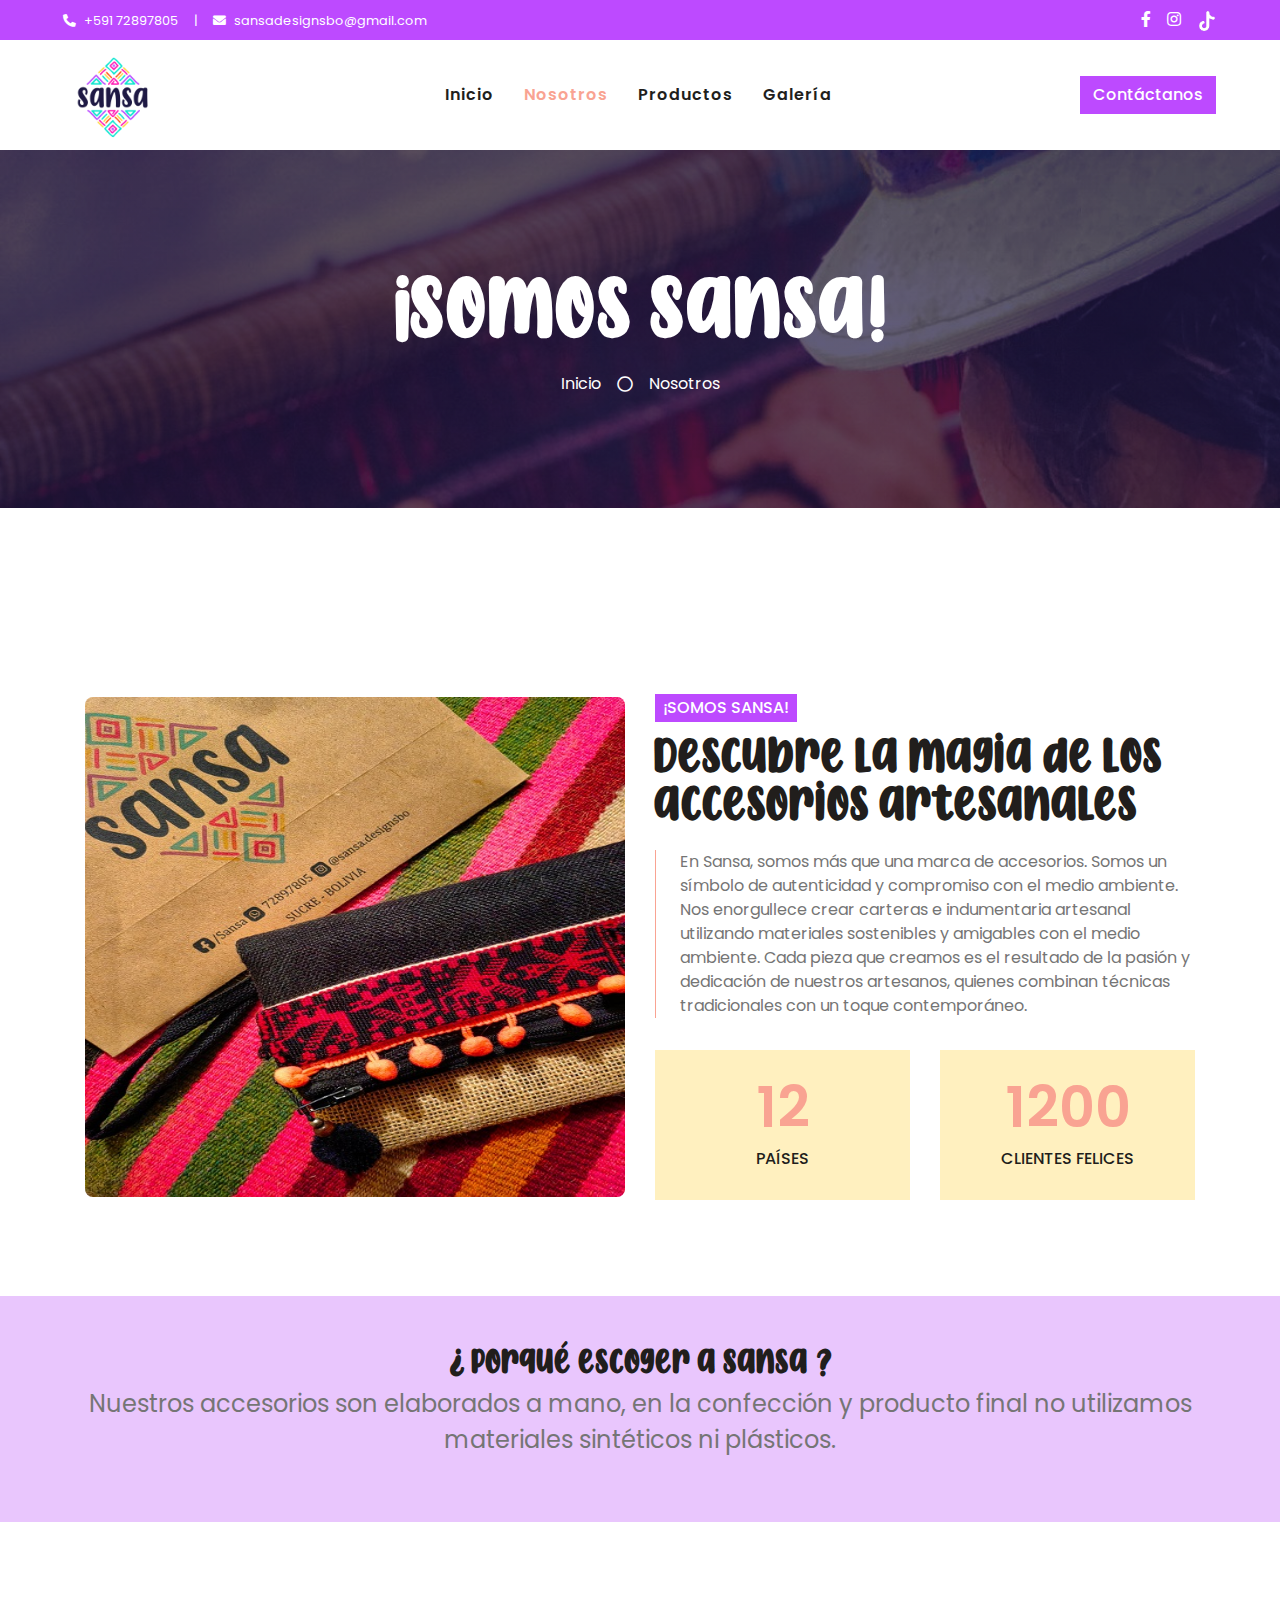
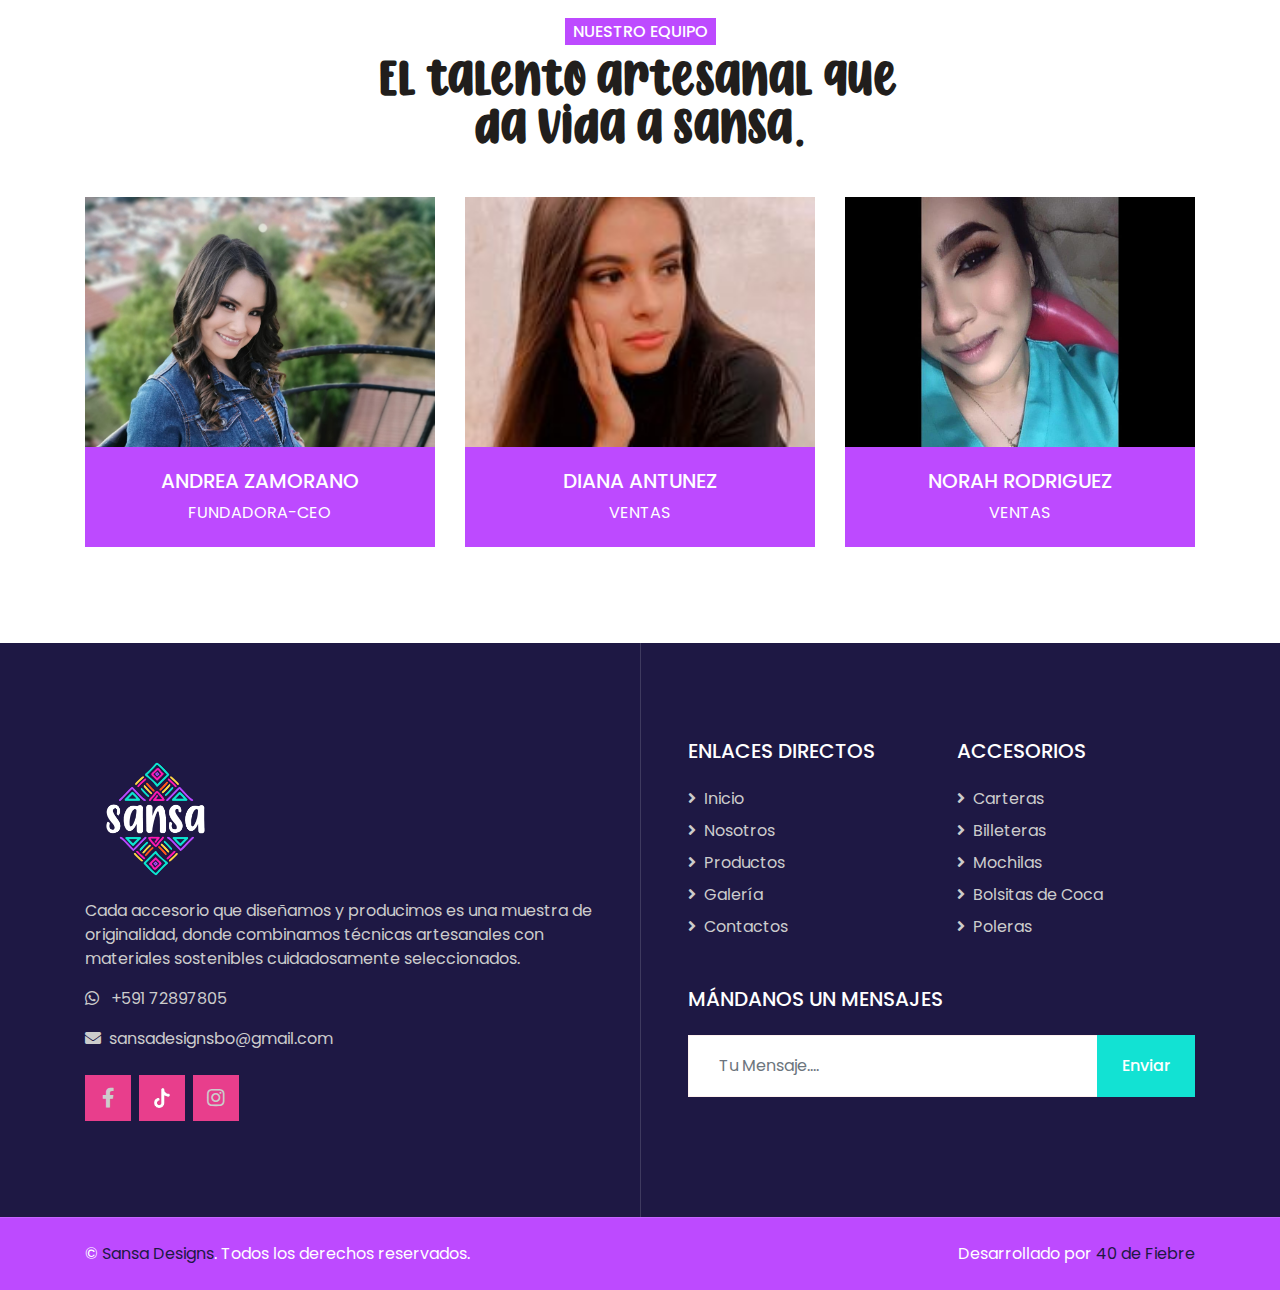
<file: about.html>
<!DOCTYPE html>
<html lang="en">

<head>
    <meta charset="utf-8">
    <title>Sansa Designs - Nosotros</title>
    <meta content="width=device-width, initial-scale=1.0" name="viewport">
<meta name="keywords" content="accesorios, moda, carteras, billeteras, mochilas, bolsitas de coca, poleras">
    <meta name="description" content="Descubre una amplia variedad de accesorios de moda, incluyendo carteras, billeteras, mochilas, bolsitas de coca y poleras, en Sansa. ¡Explora nuestra colección ahora!">
    

    <!-- Favicon -->
<link href="images/icon.ico" rel="icon">

    <!-- Google Web Fonts -->
    <link rel="preconnect" href="https://fonts.gstatic.com">
    <link href="https://fonts.googleapis.com/css2?family=Poppins:wght@400;500;600;700&display=swap" rel="stylesheet">

    <!-- Font Awesome -->
    <link href="https://cdnjs.cloudflare.com/ajax/libs/font-awesome/5.10.0/css/all.min.css" rel="stylesheet">

    <!-- Libraries Stylesheet -->
    <link href="lib/animate/animate.min.css" rel="stylesheet">
    <link href="lib/owlcarousel/assets/owl.carousel.min.css" rel="stylesheet">
    <link href="lib/tempusdominus/css/tempusdominus-bootstrap-4.min.css" rel="stylesheet" />

    <!-- Customized Bootstrap Stylesheet -->
    <link href="css/style.css" rel="stylesheet">
</head>

<body>
    <!-- Topbar Start -->
    <div class="container-fluid bg-purple d-none d-lg-block text-white">
        <div class="row py-2 px-lg-5">
            <div class="col-lg-6 text-left mb-2 mb-lg-0">
                <div class="d-inline-flex align-items-center">
                    <small><i class="fa fa-phone-alt mr-2"></i>+591 72897805</small>
                    <small class="px-3">|</small>
                    <small><i class="fa fa-envelope mr-2"></i>sansadesignsbo@gmail.com</small>
                </div>
            </div>
            <div class="col-lg-6 text-right">
                <div class="d-inline-flex align-items-center">
                    <a class="text-white px-2" href="https://www.facebook.com/sansa.designsbo">
                        <i class="fab fa-facebook-f"></i>
                    </a>
                    <a class="text-white px-2" href="https://www.instagram.com/sansa.designsbo/">
                        <i class="fab fa-instagram"></i>
                    </a>
                    <a class="text-primary pl-2" href="https://www.tiktok.com/@sansadesignsbo">
                        <img src="images/icon-tiktok.png" alt="TikTok" style="width: 20px;">

                    </a>
                </div>
            </div>
        </div>
    </div>
    <!-- Topbar End -->


    <!-- Navbar Start -->
    <div class="container-fluid p-0">
        <nav class="navbar navbar-expand-lg bg-white navbar-light py-3 py-lg-0 px-lg-5">
            <a href="index.html" class="navbar-brand ml-lg-3">
                <img src="images/logo-header.png" alt="Logo">
            </a>
            <button type="button" class="navbar-toggler" data-toggle="collapse" data-target="#navbarCollapse">
                <span class="navbar-toggler-icon"></span>
            </button>
            <div class="collapse navbar-collapse justify-content-between px-lg-3" id="navbarCollapse">
                <div class="navbar-nav m-auto py-0">
                    <a href="index.html" class="nav-item nav-link">Inicio</a>
                    <a href="#" class="nav-item nav-link active">Nosotros</a>
                    <a href="product.html" class="nav-item nav-link">Productos</a>
                    <!-- <a href="price.html" class="nav-item nav-link">Pricing</a> -->
                    <!-- <div class="nav-item dropdown">
                        <a href="#" class="nav-link dropdown-toggle" data-toggle="dropdown">Pages</a>
                        <div class="dropdown-menu rounded-0 m-0">
                            <a href="appointment.html" class="dropdown-item">Appointment</a>
                            <a href="opening.html" class="dropdown-item">Open Hours</a>
                            <a href="team.html" class="dropdown-item">Our Team</a>
                            <a href="testimonial.html" class="dropdown-item">Testimonial</a>
                        </div>
                    </div> -->
                    <a href="gallery.html" class="nav-item nav-link">Galería</a>
                </div>
                <a href="contact.html" class="btn btn-purple d-none d-lg-block">Contáctanos</a>
            </div>
        </nav>
    </div>
    <!-- Navbar End -->


    <!-- Header Start -->
    <div class="jumbotron jumbotron-fluid bg-jumbotron" style="margin-bottom: 90px;">
        <div class="container text-center py-5">
            <h3 class="text-white display-3 mb-4 font-chicken">¡Somos Sansa!</h3>
            <div class="d-inline-flex align-items-center text-white">
                <p class="m-0"><a class="text-white" href="">Inicio</a></p>
                <i class="far fa-circle px-3"></i>
                <p class="m-0">Nosotros</p>
            </div>
        </div>
    </div>
    <!-- Header End -->


    <!-- About Start -->
    <div id="about" class="container-fluid py-5">
        <div class="container py-lg-5 py-sm-1">
            <div class="row align-items-center">
                <div class="col-lg-6 pb-5 pb-sm-0 pb-lg-0">
                    <img class="img-fluid w-100" src="images/about.jpg" alt="">
                </div>
                <div class="col-lg-6 mt-lg-0 mt-md-4">
                    <h6 class="d-inline-block text-white text-uppercase bg-purple py-1 px-2">¡Somos Sansa!</h6>
                    <h1 class="mb-4 text-dark">Descubre la magia de los accesorios artesanales</h1>
                    <p class="pl-4 border-left border-primary">
                        En Sansa, somos más que una marca de accesorios. Somos un símbolo de autenticidad y compromiso con el medio ambiente. Nos enorgullece crear carteras e indumentaria artesanal utilizando materiales sostenibles y amigables con el medio ambiente. Cada pieza que creamos es el resultado de la pasión y dedicación de nuestros artesanos, quienes combinan técnicas tradicionales con un toque contemporáneo.</p>
                        <div class="row pt-3">
                            <div class="col-6">
                                <div class="card text-center p-4">
                                    <h3 class="display-4 text-primary" data-toggle="counter-up">12</h3>
                                    <h6 class="text-uppercase">Países</h6>
                                </div>
                            </div>
                            <div class="col-6">
                                <div class="card text-center p-4">
                                    <h3 class="display-4 text-primary" data-toggle="counter-up">1200</h3>
                                    <h6 class="text-uppercase">Clientes Felices</h6>
                                </div>
                            </div>
                        </div>
                </div>
            </div>
        </div>
    </div>
    <!-- About End -->
    <div class="container-fluid py-5 bg-purple-ligth">
        <h3 class="text-center title-xq">¿ Porqué escoger a Sansa ?</h3>
        <p class="text-center text-xq">
            Nuestros accesorios son elaborados a mano, en la confección y producto final no utilizamos materiales sintéticos ni plásticos.​
        </p>

    </div>


    <!-- Team Start -->
    <div class="container-fluid py-5">
        <div class="container pt-5">
            <div class="row justify-content-center text-center">
                <div class="col-lg-6">
                    <h6 class="d-inline-block bg-purple text-white text-uppercase py-1 px-2">nuestro Equipo</h6>
                    <h1 class="mb-5">El talento artesanal que da vida a Sansa.</h1>
                </div>
            </div>
            <div class="row">
                <div class="col-lg-4 col-md-6">
                    <div class="team position-relative overflow-hidden mb-5">
                        <img class="img-fluid" src="images/team/team-1.jpg" alt="">
                        <div class="position-relative text-center">
                            <div class="team-text bg-purple text-white">
                                <h5 class="text-white text-uppercase">ANDREA ZAMORANO</h5>
                                <p class="m-0">FUNDADORA-CEO</p>
                            </div>
                            <div class="team-social bg-dark text-center">
                                <a class="btn btn-outline-purple btn-square mr-2" href="https://www.facebook.com/andy.zamorano.3998?mibextid=ZbWKwL"><i class="fab fa-facebook-f"></i></a>
                                <a class="btn btn-outline-purple btn-square mr-2" href="https://www.linkedin.com/in/andrea-zamorano-claure-2059aa119"><i class="fab fa-linkedin-in"></i></a>
                                <a class="btn btn-outline-purple btn-square" href="https://instagram.com/andy_zamorano?igshid=NTc4MTIwNjQ2YQ=="><i class="fab fa-instagram"></i></a>
                            </div>
                        </div>
                    </div>
                </div>
                <div class="col-lg-4 col-md-6">
                    <div class="team position-relative overflow-hidden mb-5">
                        <img class="img-fluid" src="images/team/team-2.jpg" alt="">
                        <div class="position-relative text-center">
                            <div class="team-text bg-purple text-white">
                                <h5 class="text-white text-uppercase">DIANA ANTUNEZ</h5>
                                <p class="m-0">VENTAS</p>
                            </div>
                            <div class="team-social bg-dark text-center">
                                <a class="btn btn-outline-purple btn-square mr-2" href="https://www.facebook.com/diana.antunezparada.1?mibextid=ZbWKwL"><i class="fab fa-facebook-f"></i></a>
                                <a class="btn btn-outline-purple btn-square" href="https://instagram.com/dianantunez21?igshid=NTc4MTIwNjQ2YQ=="><i class="fab fa-instagram"></i></a>
                            </div>
                        </div>
                    </div>
                </div>
                <div class="col-lg-4 col-md-6">
                    <div class="team position-relative overflow-hidden mb-5">
                        <img class="img-fluid" src="images/team/team-3.jpg" alt="">
                        <div class="position-relative text-center">
                            <div class="team-text bg-purple text-white">
                                <h5 class="text-white text-uppercase">NORAH RODRIGUEZ</h5>
                                <p class="m-0">VENTAS</p>
                            </div>
                            <div class="team-social bg-dark text-center">
                                <a class="btn btn-outline-purple btn-square mr-2" href="https://www.facebook.com/norah.rodriguez.7712?mibextid=ZbWKwL"><i class="fab fa-facebook-f"></i></a>
                                <a class="btn btn-outline-purple btn-square" href="https://instagram.com/rodrig_nolu13?igshid=NTc4MTIwNjQ2YQ=="><i class="fab fa-instagram"></i></a>
                            </div>
                        </div>
                    </div>
                </div>
            </div>
        </div>
    </div>
    <!-- Team End -->


    <!-- Footer Start -->
    <div class="footer container-fluid position-relative bg-blue-dark py-5">
        <div class="container pt-5">
            <div class="row">
                <div class="col-lg-6 pr-lg-5 mb-5">
                    <a href="index.html" class="footer-nav">
                        <img src="images/logo-dark.png" alt="">
                    </a>
                    <p>Cada accesorio que diseñamos y producimos es una muestra de originalidad, donde combinamos técnicas artesanales con materiales sostenibles cuidadosamente seleccionados.</p>
                    <p><i class="fab fa-whatsapp mr-2"></i>
                       +591 72897805</p>
                    <p><i class="fa fa-envelope mr-2"></i>sansadesignsbo@gmail.com</p>
                    <div class="d-flex justify-content-start mt-4">
                        <a class="btn btn-lg bg-pink btn-lg-square mr-2" href="https://www.facebook.com/sansa.designsbo"><i class="fab fa-facebook-f text-white"></i></a>
                        <a class="btn btn-lg bg-pink btn-lg-square mr-2" href="https://www.tiktok.com/@sansadesignsbo">
                            <img src="images/icon-tiktok.png" alt="" style="width: 20px; height: 20px;">
                        </a>
                        <a class="btn btn-lg bg-pink btn-lg-square" href="https://www.instagram.com/sansa.designsbo/"><i class="fab fa-instagram text-white"></i></a>
                    </div>
                </div>
                <div class="col-lg-6 pl-lg-5">
                    <div class="row">
                        <div class="col-sm-6 mb-5">
                            <h5 class="text-white text-uppercase mb-4">ENLACES DIRECTOS</h5>
                            <div class="d-flex flex-column justify-content-start">
                                <a class="text-white-50 mb-2" href="/index.html"><i class="fa fa-angle-right mr-2"></i>Inicio</a>
                                <a class="text-white-50 mb-2" href="/about.html"><i class="fa fa-angle-right mr-2"></i>Nosotros</a>
                                <a class="text-white-50 mb-2" href="/product.html"><i class="fa fa-angle-right mr-2"></i>Productos</a>
                                <a class="text-white-50 mb-2" href="/gallery.html"><i class="fa fa-angle-right mr-2"></i>Galería</a>
                                <a class="text-white-50" href="/contact.html"><i class="fa fa-angle-right mr-2"></i>Contactos</a>
                            </div>
                        </div>
                        <div class="col-sm-6 mb-5">
                            <h5 class="text-white text-uppercase mb-4">Accesorios</h5>
                            <div class="d-flex flex-column justify-content-start">
                                <a class="text-white-50 mb-2" href="product.html#cartera"><i class="fa fa-angle-right mr-2"></i>Carteras</a>
                                <a class="text-white-50 mb-2" href="product.html#billetera"><i class="fa fa-angle-right mr-2"></i>Billeteras</a>
                                <a class="text-white-50 mb-2" href="product.html#mochila"><i class="fa fa-angle-right mr-2"></i>Mochilas</a>
                                <a class="text-white-50 mb-2" href="product.html#coca"><i class="fa fa-angle-right mr-2"></i>Bolsitas de Coca</a>
                                <a class="text-white-50" href="product.html#polera"><i class="fa fa-angle-right mr-2"></i>Poleras</a>
                            </div>
                        </div>
                        <div class="col-sm-12 mb-5">
                            <h5 class="text-white text-uppercase mb-4">Mándanos un Mensajes</h5>
                            <div class="w-100">
                                <div class="input-group">
                                    <input id="input-message-footer" type="text" class="form-control border-light" style="padding: 30px;" placeholder="Tu Mensaje....">
                                    <div class="input-group-append">
                                        <button id="btn-send-footer" class="btn px-4 text-white" style="background-color: #12E2D3;">Enviar</button>
                                    </div>
                                </div>
                            </div>
                        </div>
                    </div>
                </div>
            </div>
        </div>
    </div>
    <div class="container-fluid bg-purple text-light border-top py-4" style="border-color: rgba(256, 256, 256, .15) !important;">
        <div class="container">
            <div class="row">
                <div class="col-md-6 text-center text-md-left mb-3 mb-md-0">
                    <p class="m-0 text-white">&copy; <a href="#" style="color:var(--blue-dark)" >Sansa Designs</a>. Todos los derechos reservados.</p>
                </div>
                <div class="col-md-6 text-center text-md-right">
                    <p class="m-0 text-white">Desarrollado por <a href="" style="color:var(--blue-dark)" >40 de Fiebre</a></p>
                </div>
            </div>
        </div>
    </div>
    <!-- Footer End -->


    <!-- Back to Top -->
    <a href="#" class="btn btn-lg bg-pink text-white back-to-top"><i class="fa fa-angle-double-up"></i></a>


    <!-- JavaScript Libraries -->
    <script src="https://code.jquery.com/jquery-3.4.1.min.js"></script>
    <script src="https://stackpath.bootstrapcdn.com/bootstrap/4.4.1/js/bootstrap.bundle.min.js"></script>
    <script src="lib/easing/easing.min.js"></script>
    <script src="lib/waypoints/waypoints.min.js"></script>
    <script src="lib/counterup/counterup.min.js"></script>
    <script src="lib/owlcarousel/owl.carousel.min.js"></script>
    <script src="lib/tempusdominus/js/moment.min.js"></script>
    <script src="lib/tempusdominus/js/moment-timezone.min.js"></script>
    <script src="lib/tempusdominus/js/tempusdominus-bootstrap-4.min.js"></script>

    <!-- Contact Javascript File -->
    <script src="mail/jqBootstrapValidation.min.js"></script>
    <script src="mail/contact.js"></script>

    <script>
        document.getElementById('btn-send-footer').addEventListener('click', function() {
        var message = document.getElementById('input-message-footer').value;
        var phoneNumber = '59172897805'; // Reemplaza con tu número de celular

        sendMessage(phoneNumber, message);
        });

        function sendMessage(phoneNumber, message) {
            var formattedPhoneNumber = phoneNumber.replace(/\D/g, ''); // Elimina cualquier carácter que no sea un dígito
            var formattedMessage = encodeURIComponent(message);

            var url = 'https://api.whatsapp.com/send?phone=' + formattedPhoneNumber + '&text=' + formattedMessage;

  window.open(url, '_blank');
        }

    </script>
    <!-- Template Javascript -->
    <script src="js/main.js"></script>
</body>

</html>
</file>
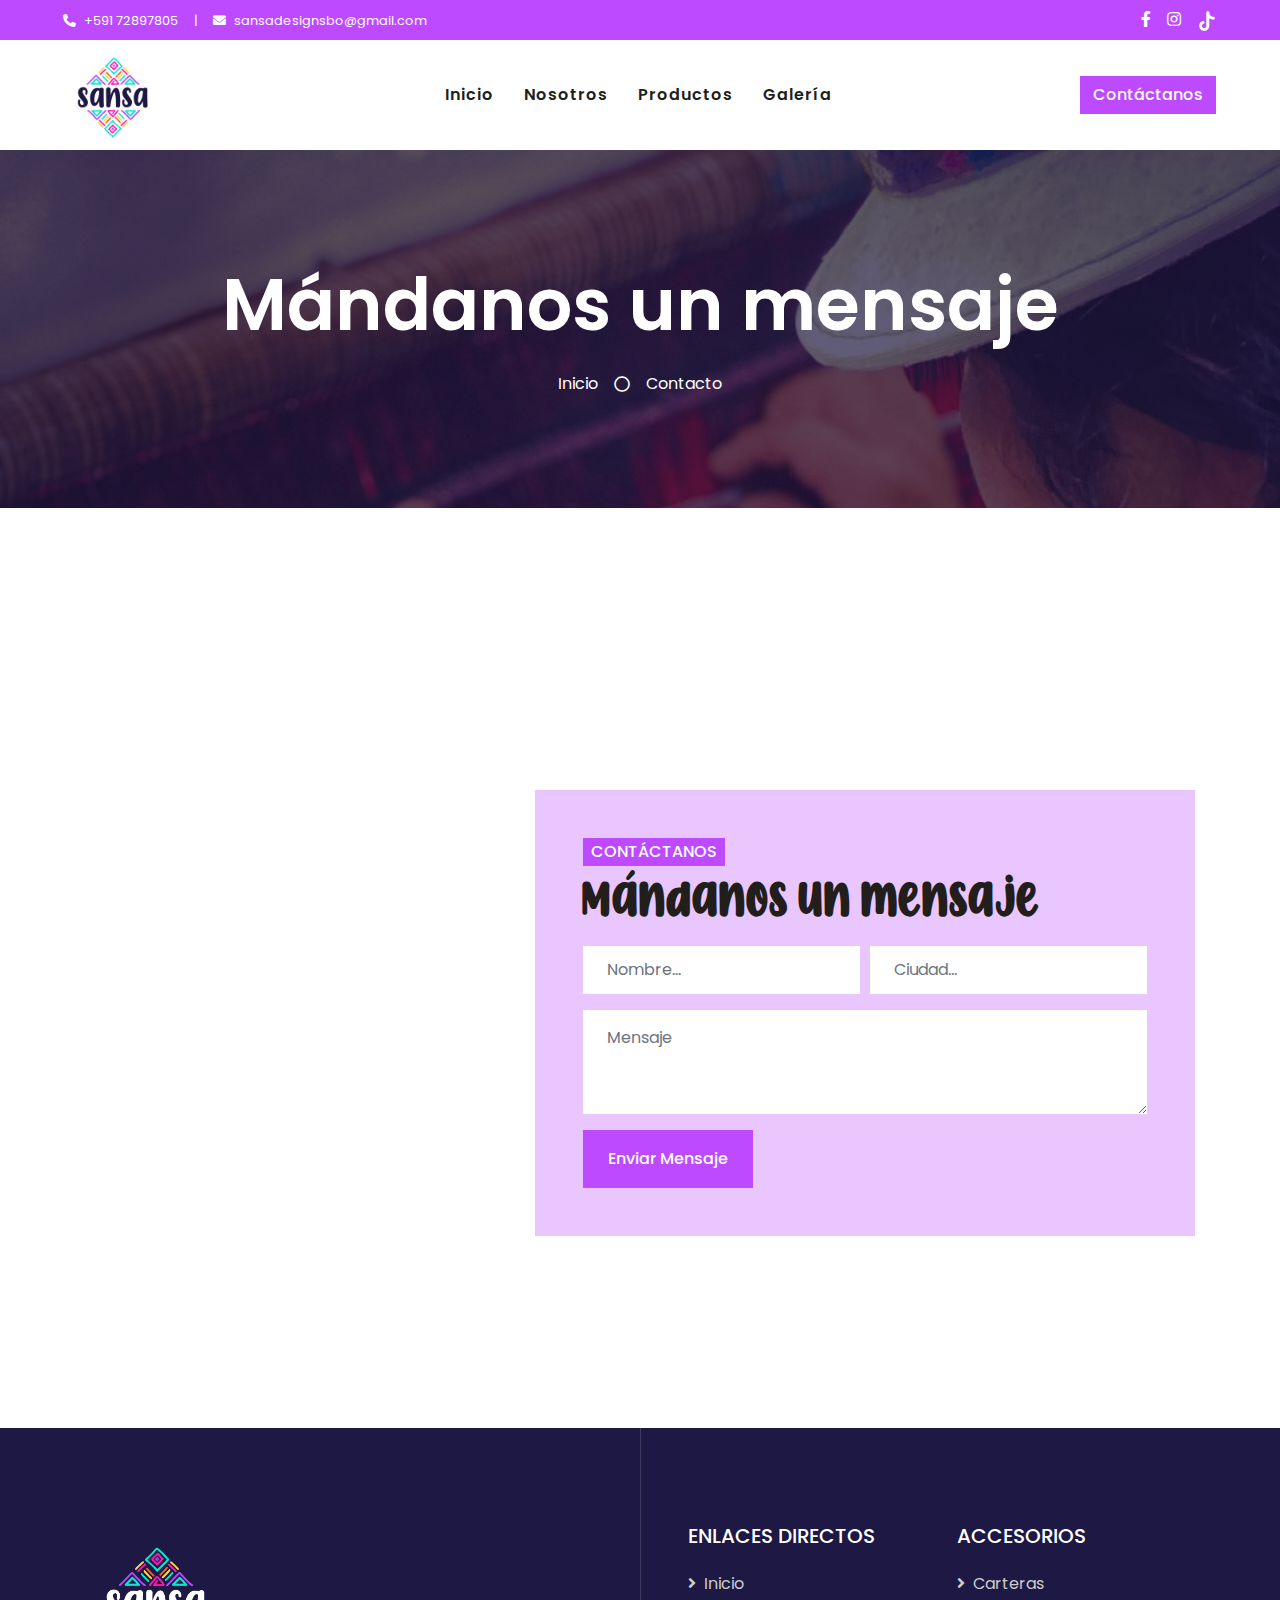
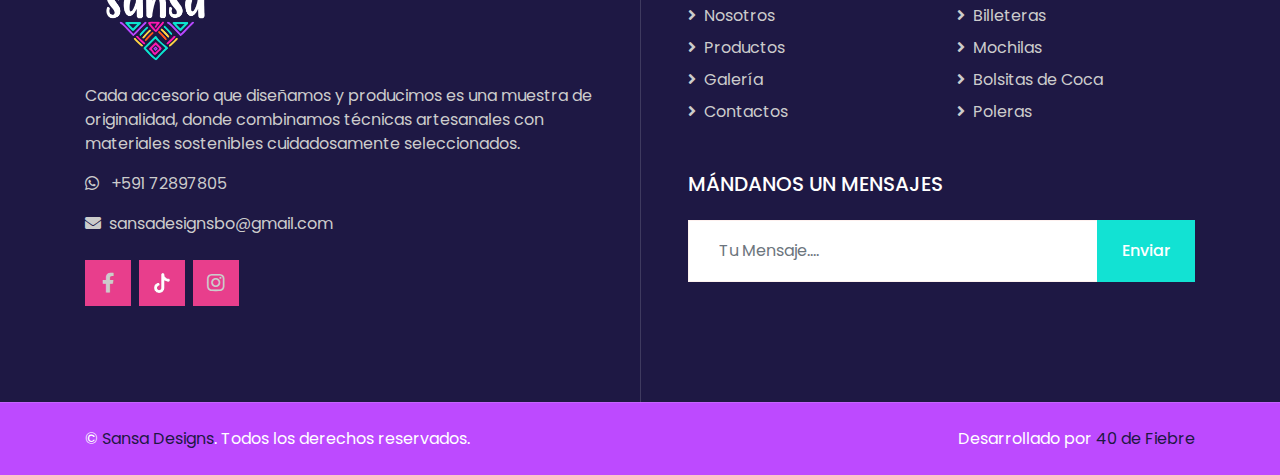
<file: contact.html>
<!DOCTYPE html>
<html lang="en">

<head>
    <meta charset="utf-8">
    <title>Sansa - Contáctanos</title>
    <meta content="width=device-width, initial-scale=1.0" name="viewport">
<meta name="keywords" content="accesorios, moda, carteras, billeteras, mochilas, bolsitas de coca, poleras">
    <meta name="description" content="Descubre una amplia variedad de accesorios de moda, incluyendo carteras, billeteras, mochilas, bolsitas de coca y poleras, en Sansa. ¡Explora nuestra colección ahora!">
    

    <!-- Favicon -->
<link href="images/icon.ico" rel="icon">

    <!-- Google Web Fonts -->
    <link rel="preconnect" href="https://fonts.gstatic.com">
    <link href="https://fonts.googleapis.com/css2?family=Poppins:wght@400;500;600;700&display=swap" rel="stylesheet">

    <!-- Font Awesome -->
    <link href="https://cdnjs.cloudflare.com/ajax/libs/font-awesome/5.10.0/css/all.min.css" rel="stylesheet">

    <!-- Libraries Stylesheet -->
    <link href="lib/animate/animate.min.css" rel="stylesheet">
    <link href="lib/owlcarousel/assets/owl.carousel.min.css" rel="stylesheet">
    <link href="lib/tempusdominus/css/tempusdominus-bootstrap-4.min.css" rel="stylesheet" />

    <!-- Customized Bootstrap Stylesheet -->
    <link href="css/style.css" rel="stylesheet">
</head>

<body>
    <!-- Topbar Start -->
    <div class="container-fluid bg-purple d-none d-lg-block text-white">
        <div class="row py-2 px-lg-5">
            <div class="col-lg-6 text-left mb-2 mb-lg-0">
                <div class="d-inline-flex align-items-center">
                    <small><i class="fa fa-phone-alt mr-2"></i>+591 72897805</small>
                    <small class="px-3">|</small>
                    <small><i class="fa fa-envelope mr-2"></i>sansadesignsbo@gmail.com</small>
                </div>
            </div>
            <div class="col-lg-6 text-right">
                <div class="d-inline-flex align-items-center">
                    <a class="text-white px-2" href="https://www.facebook.com/sansa.designsbo">
                        <i class="fab fa-facebook-f"></i>
                    </a>
                    <a class="text-white px-2" href="https://www.instagram.com/sansa.designsbo/">
                        <i class="fab fa-instagram"></i>
                    </a>
                    <a class="text-primary pl-2" href="https://www.tiktok.com/@sansadesignsbo">
                        <img src="images/icon-tiktok.png" alt="TikTok" style="width: 20px;">

                    </a>
                </div>
            </div>
        </div>
    </div>
    <!-- Topbar End -->


    <!-- Navbar Start -->
    <div class="container-fluid p-0">
        <nav class="navbar navbar-expand-lg bg-white navbar-light py-3 py-lg-0 px-lg-5">
            <a href="index.html" class="navbar-brand ml-lg-3">
                <img src="images/logo-header.png" alt="Logo">
            </a>
            <button type="button" class="navbar-toggler" data-toggle="collapse" data-target="#navbarCollapse">
                <span class="navbar-toggler-icon"></span>
            </button>
            <div class="collapse navbar-collapse justify-content-between px-lg-3" id="navbarCollapse">
                <div class="navbar-nav m-auto py-0">
                    <a href="index.html" class="nav-item nav-link">Inicio</a>
                    <a href="about.html" class="nav-item nav-link">Nosotros</a>
                    <a href="product.html" class="nav-item nav-link">Productos</a>
                    <!-- <a href="price.html" class="nav-item nav-link">Pricing</a> -->
                    <!-- <div class="nav-item dropdown">
                        <a href="#" class="nav-link dropdown-toggle" data-toggle="dropdown">Pages</a>
                        <div class="dropdown-menu rounded-0 m-0">
                            <a href="appointment.html" class="dropdown-item">Appointment</a>
                            <a href="opening.html" class="dropdown-item">Open Hours</a>
                            <a href="team.html" class="dropdown-item">Our Team</a>
                            <a href="testimonial.html" class="dropdown-item">Testimonial</a>
                        </div>
                    </div> -->
                    <a href="gallery.html" class="nav-item nav-link">Galería</a>
                </div>
                <a href="#" class="btn btn-purple d-none d-lg-block">Contáctanos</a>
            </div>
        </nav>
    </div>
    <!-- Navbar End -->


    <!-- Header Start -->
    <div class="jumbotron jumbotron-fluid bg-jumbotron" style="margin-bottom: 90px;">
        <div class="container text-center py-5">
            <h3 class="text-white display-3 mb-4">Mándanos un mensaje</h3>
            <div class="d-inline-flex align-items-center text-white">
                <p class="m-0"><a class="text-white" href="">Inicio</a></p>
                <i class="far fa-circle px-3"></i>
                <p class="m-0">Contacto</p>
            </div>
        </div>
    </div>
    <!-- Header End -->


    <!-- Contact Start -->
    <div class="container-fluid py-5">
        <div class="container py-5">
            <div class="row">
                <div class="col-lg-6" style="min-height: 500px;">
                    <div class="position-relative h-100">
                        <iframe class="position-absolute w-100 h-100" src="https://www.google.com/maps/embed?pb=!1m18!1m12!1m3!1d3771.7541968769274!2d-65.26212578961132!3d-19.030550010856363!2m3!1f0!2f0!3f0!3m2!1i1024!2i768!4f13.1!3m3!1m2!1s0x93fbc8c8790a138b%3A0xe682e2a2850d2ddf!2sArturo%20Posnaski%20225%2C%20Sucre!5e0!3m2!1ses!2sbo!4v1686927319552!5m2!1ses!2sbo" frameborder="0" style="border:0;" allowfullscreen="" aria-hidden="false" tabindex="0"></iframe>
                    </div>
                </div>
                <div class="col-lg-6 pt-5 pb-lg-5">
                    <div class="contact-form bg-purple-ligth p-4 p-lg-5 my-lg-5">
                        <h6 class="d-inline-block text-white text-uppercase bg-purple py-1 px-2">Contáctanos</h6>
                        <h1 class="mb-4">Mándanos un mensaje</h1>
                        <form>
                            <div class="form-row">
                                <div class="col-sm-6 control-group">
                                    <input type="text" class="form-control border-0 p-4" id="name" placeholder="Nombre..."
                                        required="required" data-validation-required-message="Introduzca su nombre..." />
                                    <p class="help-block text-danger"></p>
                                </div>
                                <div class="col-sm-6 control-group">
                                    <input type="city" class="form-control border-0 p-4" id="city" placeholder="Ciudad..."
                                        required="required" data-validation-required-message="Introduzca la Ciudad" />
                                    <p class="help-block text-danger"></p>
                                </div>
                            </div>
                            <div class="control-group">
                                <textarea class="form-control border-0 py-3 px-4" rows="3" id="message" placeholder="Mensaje"
                                    required="required"
                                    data-validation-required-message="Por favor escriba su mensaje..."></textarea>
                                <p class="help-block text-danger"></p>
                            </div>
                            <div>
                                <button class="btn btn-purple py-3 px-4" id="button-send">Enviar Mensaje</button>
                            </div>
                        </form>
                    </div>
                </div>
            </div>
        </div>
    </div>
    <!-- Contact End -->


    <!-- Footer Start -->
    <!-- Footer Start -->
    <div class="footer container-fluid position-relative bg-blue-dark py-5">
        <div class="container pt-5">
            <div class="row">
                <div class="col-lg-6 pr-lg-5 mb-5">
                    <a href="index.html" class="footer-nav">
                        <img src="images/logo-dark.png" alt="">
                    </a>
                    <p>Cada accesorio que diseñamos y producimos es una muestra de originalidad, donde combinamos técnicas artesanales con materiales sostenibles cuidadosamente seleccionados.</p>
                    <p><i class="fab fa-whatsapp mr-2"></i>
                        +591 72897805</p>
                    <p><i class="fa fa-envelope mr-2"></i>sansadesignsbo@gmail.com</p>
                    <div class="d-flex justify-content-start mt-4">
                        <a class="btn btn-lg bg-pink btn-lg-square mr-2" href="https://www.facebook.com/sansa.designsbo"><i class="fab fa-facebook-f text-white"></i></a>
                        <a class="btn btn-lg bg-pink btn-lg-square mr-2" href="https://www.tiktok.com/@sansadesignsbo">
                            <img src="images/icon-tiktok.png" alt="" style="width: 20px; height: 20px;">
                        </a>
                        <a class="btn btn-lg bg-pink btn-lg-square" href="https://www.instagram.com/sansa.designsbo/"><i class="fab fa-instagram text-white"></i></a>
                    </div>
                </div>
                <div class="col-lg-6 pl-lg-5">
                    <div class="row">
                        <div class="col-sm-6 mb-5">
                            <h5 class="text-white text-uppercase mb-4">ENLACES DIRECTOS</h5>
                            <div class="d-flex flex-column justify-content-start">
                                <a class="text-white-50 mb-2" href="/index.html"><i class="fa fa-angle-right mr-2"></i>Inicio</a>
                                <a class="text-white-50 mb-2" href="/about.html"><i class="fa fa-angle-right mr-2"></i>Nosotros</a>
                                <a class="text-white-50 mb-2" href="/product.html"><i class="fa fa-angle-right mr-2"></i>Productos</a>
                                <a class="text-white-50 mb-2" href="/gallery.html"><i class="fa fa-angle-right mr-2"></i>Galería</a>
                                <a class="text-white-50" href="/contact.html"><i class="fa fa-angle-right mr-2"></i>Contactos</a>
                            </div>
                        </div>
                        <div class="col-sm-6 mb-5">
                            <h5 class="text-white text-uppercase mb-4">Accesorios</h5>
                            <div class="d-flex flex-column justify-content-start">
                                <a class="text-white-50 mb-2" href="product.html#cartera"><i class="fa fa-angle-right mr-2"></i>Carteras</a>
                                <a class="text-white-50 mb-2" href="product.html#billetera"><i class="fa fa-angle-right mr-2"></i>Billeteras</a>
                                <a class="text-white-50 mb-2" href="product.html#mochila"><i class="fa fa-angle-right mr-2"></i>Mochilas</a>
                                <a class="text-white-50 mb-2" href="product.html#coca"><i class="fa fa-angle-right mr-2"></i>Bolsitas de Coca</a>
                                <a class="text-white-50" href="product.html#polera"><i class="fa fa-angle-right mr-2"></i>Poleras</a>
                            </div>
                        </div>
                        <div class="col-sm-12 mb-5">
                            <h5 class="text-white text-uppercase mb-4">Mándanos un Mensajes</h5>
                            <div class="w-100">
                                <div class="input-group">
                                    <input id="input-message-footer" type="text" class="form-control border-light" style="padding: 30px;" placeholder="Tu Mensaje....">
                                    <div class="input-group-append">
                                        <button id="btn-send-footer" class="btn px-4 text-white" style="background-color: #12E2D3;">Enviar</button>
                                    </div>
                                </div>
                            </div>
                        </div>
                    </div>
                </div>
            </div>
        </div>
    </div>
    <div class="container-fluid bg-purple text-light border-top py-4" style="border-color: rgba(256, 256, 256, .15) !important;">
        <div class="container">
            <div class="row">
                <div class="col-md-6 text-center text-md-left mb-3 mb-md-0">
                    <p class="m-0 text-white">&copy; <a href="#" style="color:var(--blue-dark)" >Sansa Designs</a>. Todos los derechos reservados.</p>
                </div>
                <div class="col-md-6 text-center text-md-right">
                    <p class="m-0 text-white">Desarrollado por <a href="" style="color:var(--blue-dark)" >40 de Fiebre</a></p>
                </div>
            </div>
        </div>
    </div>
    <!-- Footer End -->


    <!-- Back to Top -->
    <a href="#" class="btn btn-lg bg-pink text-white back-to-top"><i class="fa fa-angle-double-up"></i></a>
    <!-- JavaScript Libraries -->
    <script src="https://code.jquery.com/jquery-3.4.1.min.js"></script>
    <script src="https://stackpath.bootstrapcdn.com/bootstrap/4.4.1/js/bootstrap.bundle.min.js"></script>
    <script src="lib/easing/easing.min.js"></script>
    <script src="lib/waypoints/waypoints.min.js"></script>
    <script src="lib/counterup/counterup.min.js"></script>
    <script src="lib/owlcarousel/owl.carousel.min.js"></script>
    <script src="lib/tempusdominus/js/moment.min.js"></script>
    <script src="lib/tempusdominus/js/moment-timezone.min.js"></script>
    <script src="lib/tempusdominus/js/tempusdominus-bootstrap-4.min.js"></script>

    <!-- Contact Javascript File -->
    <script src="mail/jqBootstrapValidation.min.js"></script>
    <script src="mail/contact.js"></script>

    <script>
        document.getElementById('btn-send-footer').addEventListener('click', function() {
        var message = document.getElementById('input-message-footer').value;
        var phoneNumber = '59172897805'; // Reemplaza con tu número de celular

        sendMessage(phoneNumber, message);
        });

        function sendMessage(phoneNumber, message) {
            var formattedPhoneNumber = phoneNumber.replace(/\D/g, ''); // Elimina cualquier carácter que no sea un dígito
            var formattedMessage = encodeURIComponent(message);

            var url = 'https://api.whatsapp.com/send?phone=' + formattedPhoneNumber + '&text=' + formattedMessage;

  window.open(url, '_blank');
        }

    </script>

    <script>
        var buttonSend = document.getElementById('button-send');
        buttonSend.addEventListener('click', function(event) {
            event.preventDefault();
            var name = document.getElementById('name').value;
            var city = document.getElementById('city').value;
            var message = document.getElementById('message').value;
            var emailBody = 'Nombre: ' + name + '\nCiudad: ' + city + '\nMensaje: ' + message;
            var mailtoLink = 'mailto:sansadesignsbo@gmail.com?subject=Mensaje de contacto&body=' + encodeURIComponent(emailBody);
            window.location.href = mailtoLink;
        });
    </script>
    <!-- Template Javascript -->
    <script src="js/main.js"></script>
</body>

</html>
</file>
<file: css/style.css>
/******* Bootstrap Theming ********/
/*!
 * Bootstrap v4.5.3 (https://getbootstrap.com/)
 * Copyright 2011-2020 The Bootstrap Authors
 * Copyright 2011-2020 Twitter, Inc.
 * Licensed under MIT (https://github.com/twbs/bootstrap/blob/main/LICENSE)
 */
:root {
  --blue: #007bff;
  --indigo: #6610f2;
  --purple: #BD4AFF;
  --pink: #e83e8c;
  --red: #dc3545;
  --orange: #F35A26;
  --yellow: #ffc107;
  --green: #28a745;
  --teal: #20c997;
  --cyan: #17a2b8;
  --white: #fff;
  --gray: #6c757d;
  --gray-dark: #343a40;
  --primary: #F9A392;
  --secondary: #6EBBF6;
  --success: #28a745;
  --info: #17a2b8;
  --warning: #ffc107;
  --danger: #dc3545;
  --light: #FEF1EF;
  --dark: #211E1C;
  --breakpoint-xs: 0;
  --breakpoint-sm: 576px;
  --breakpoint-md: 768px;
  --breakpoint-lg: 992px;
  --breakpoint-xl: 1200px;
  --font-family-sans-serif: "Poppins", sans-serif;
  --sure: #FEFFE4;
  --black-overlay: #0A090950;
  --blue-dark:#1E1844;

  --font-family-monospace: SFMono-Regular, Menlo, Monaco, Consolas, "Liberation Mono", "Courier New", monospace;
}
@font-face {
  font-family: "Chicken";
  src: url("../images/CHICKEN.ttf") format("truetype");
}
*,
*::before,
*::after {
  box-sizing: border-box;
}
h1{
  font-family: "Chicken", sans-serif;
}
html {
  font-family: sans-serif;
  line-height: 1.15;
  -webkit-text-size-adjust: 100%;
  -webkit-tap-highlight-color: rgba(0, 0, 0, 0);
}
.bg-banner h1{
  font-size: 6rem !important;
  font-weight: 400;
  color: white !important;
}

article, aside, figcaption, figure, footer, header, hgroup, main, nav, section {
  display: block;
}

body {
  margin: 0;
  font-family: "Poppins", sans-serif;
  font-size: 1rem;
  font-weight: 400;
  line-height: 1.5;
  color: #757575;
  text-align: left;
  background-color: #fff;
}

[tabindex="-1"]:focus:not(:focus-visible) {
  outline: 0 !important;
}

hr {
  box-sizing: content-box;
  height: 0;
  overflow: visible;
}

h1, h2, h3, h4, h5, h6 {
  margin-top: 0;
  margin-bottom: 0.5rem;
}

p {
  margin-top: 0;
  margin-bottom: 1rem;
}

abbr[title],
abbr[data-original-title] {
  text-decoration: underline;
  text-decoration: underline dotted;
  cursor: help;
  border-bottom: 0;
  text-decoration-skip-ink: none;
}

address {
  margin-bottom: 1rem;
  font-style: normal;
  line-height: inherit;
}

ol,
ul,
dl {
  margin-top: 0;
  margin-bottom: 1rem;
}

ol ol,
ul ul,
ol ul,
ul ol {
  margin-bottom: 0;
}

dt {
  font-weight: 700;
}

dd {
  margin-bottom: .5rem;
  margin-left: 0;
}

blockquote {
  margin: 0 0 1rem;
}

b,
strong {
  font-weight: bolder;
}

small {
  font-size: 80%;
}

sub,
sup {
  position: relative;
  font-size: 75%;
  line-height: 0;
  vertical-align: baseline;
}

sub {
  bottom: -.25em;
}

sup {
  top: -.5em;
}

a {
  color: #F9A392;
  text-decoration: none;
  background-color: transparent;
}

a:hover {
  color: #f56649;
  text-decoration: underline;
}

a:not([href]):not([class]) {
  color: inherit;
  text-decoration: none;
}

a:not([href]):not([class]):hover {
  color: inherit;
  text-decoration: none;
}

pre,
code,
kbd,
samp {
  font-family: SFMono-Regular, Menlo, Monaco, Consolas, "Liberation Mono", "Courier New", monospace;
  font-size: 1em;
}

pre {
  margin-top: 0;
  margin-bottom: 1rem;
  overflow: auto;
  -ms-overflow-style: scrollbar;
}

figure {
  margin: 0 0 1rem;
}

img {
  vertical-align: middle;
  border-style: none;
}

svg {
  overflow: hidden;
  vertical-align: middle;
}

table {
  border-collapse: collapse;
}

caption {
  padding-top: 0.75rem;
  padding-bottom: 0.75rem;
  color: #6c757d;
  text-align: left;
  caption-side: bottom;
}

th {
  text-align: inherit;
  text-align: -webkit-match-parent;
}

label {
  display: inline-block;
  margin-bottom: 0.5rem;
}

button {
  border-radius: 0;
}

button:focus {
  outline: 1px dotted;
  outline: 5px auto -webkit-focus-ring-color;
}

input,
button,
select,
optgroup,
textarea {
  margin: 0;
  font-family: inherit;
  font-size: inherit;
  line-height: inherit;
}

button,
input {
  overflow: visible;
}

button,
select {
  text-transform: none;
}

[role="button"] {
  cursor: pointer;
}

select {
  word-wrap: normal;
}

button,
[type="button"],
[type="reset"],
[type="submit"] {
  -webkit-appearance: button;
}

button:not(:disabled),
[type="button"]:not(:disabled),
[type="reset"]:not(:disabled),
[type="submit"]:not(:disabled) {
  cursor: pointer;
}

button::-moz-focus-inner,
[type="button"]::-moz-focus-inner,
[type="reset"]::-moz-focus-inner,
[type="submit"]::-moz-focus-inner {
  padding: 0;
  border-style: none;
}

input[type="radio"],
input[type="checkbox"] {
  box-sizing: border-box;
  padding: 0;
}

textarea {
  overflow: auto;
  resize: vertical;
}

fieldset {
  min-width: 0;
  padding: 0;
  margin: 0;
  border: 0;
}

legend {
  display: block;
  width: 100%;
  max-width: 100%;
  padding: 0;
  margin-bottom: .5rem;
  font-size: 1.5rem;
  line-height: inherit;
  color: inherit;
  white-space: normal;
}

@media (max-width: 1200px) {
  legend {
    font-size: calc(1.275rem + 0.3vw) ;
  }
}

progress {
  vertical-align: baseline;
}

[type="number"]::-webkit-inner-spin-button,
[type="number"]::-webkit-outer-spin-button {
  height: auto;
}

[type="search"] {
  outline-offset: -2px;
  -webkit-appearance: none;
}

[type="search"]::-webkit-search-decoration {
  -webkit-appearance: none;
}

::-webkit-file-upload-button {
  font: inherit;
  -webkit-appearance: button;
}

output {
  display: inline-block;
}

summary {
  display: list-item;
  cursor: pointer;
}

template {
  display: none;
}

[hidden] {
  display: none !important;
}

h1, h2, h3, h4, h5, h6,
.h1, .h2, .h3, .h4, .h5, .h6 {
  margin-bottom: 0.5rem;
  font-weight: 500;
  line-height: 1.2;
  color: #211E1C;
}

h1, .h1 {
  font-size: 2.5rem;
}

@media (max-width: 1200px) {
  h1, .h1 {
    font-size: calc(1.375rem + 1.5vw) ;
  }
}

h2, .h2 {
  font-size: 2rem;
}

@media (max-width: 1200px) {
  h2, .h2 {
    font-size: calc(1.325rem + 0.9vw) ;
  }
}

h3, .h3 {
  font-size: 1.75rem;
}

@media (max-width: 1200px) {
  h3, .h3 {
    font-size: calc(1.3rem + 0.6vw) ;
  }
}

h4, .h4 {
  font-size: 1.5rem;
}

@media (max-width: 1200px) {
  h4, .h4 {
    font-size: calc(1.275rem + 0.3vw) ;
  }
}

h5, .h5 {
  font-size: 1.25rem;
}

h6, .h6 {
  font-size: 1rem;
}

.lead {
  font-size: 1.25rem;
  font-weight: 300;
}

.display-1 {
  font-size: 6rem;
  font-weight: 300;
  line-height: 1.2;
}

@media (max-width: 1200px) {
  .display-1 {
    font-size: calc(1.725rem + 5.7vw) ;
  }
}

.display-2 {
  font-size: 5.5rem;
  font-weight: 300;
  line-height: 1.2;
}

@media (max-width: 1200px) {
  .display-2 {
    font-size: calc(1.675rem + 5.1vw) ;
  }
}

.display-3 {
  font-size: 4.5rem;
  font-weight: 300;
  line-height: 1.2;
}

@media (max-width: 1200px) {
  .display-3 {
    font-size: calc(1.575rem + 3.9vw) ;
  }
}

.display-4 {
  font-size: 3.5rem;
  font-weight: 300;
  line-height: 1.2;
}

@media (max-width: 1200px) {
  .display-4 {
    font-size: calc(1.475rem + 2.7vw) ;
  }
}

hr {
  margin-top: 1rem;
  margin-bottom: 1rem;
  border: 0;
  border-top: 1px solid rgba(0, 0, 0, 0.1);
}

small,
.small {
  font-size: 80%;
  font-weight: 400;
}

mark,
.mark {
  padding: 0.2em;
  background-color: #fcf8e3;
}

.list-unstyled {
  padding-left: 0;
  list-style: none;
}

.list-inline {
  padding-left: 0;
  list-style: none;
}

.list-inline-item {
  display: inline-block;
}

.list-inline-item:not(:last-child) {
  margin-right: 0.5rem;
}

.initialism {
  font-size: 90%;
  text-transform: uppercase;
}

.blockquote {
  margin-bottom: 1rem;
  font-size: 1.25rem;
}

.blockquote-footer {
  display: block;
  font-size: 80%;
  color: #6c757d;
}

.blockquote-footer::before {
  content: "\2014\00A0";
}

.img-fluid {
  max-width: 100%;
  height: auto;
}

.img-thumbnail {
  padding: 0.25rem;
  background-color: #fff;
  border: 1px solid #dee2e6;
  max-width: 100%;
  height: auto;
}

.figure {
  display: inline-block;
}

.figure-img {
  margin-bottom: 0.5rem;
  line-height: 1;
}

.figure-caption {
  font-size: 90%;
  color: #6c757d;
}

code {
  font-size: 87.5%;
  color: #e83e8c;
  word-wrap: break-word;
}

a > code {
  color: inherit;
}

kbd {
  padding: 0.2rem 0.4rem;
  font-size: 87.5%;
  color: #fff;
  background-color: #212529;
}

kbd kbd {
  padding: 0;
  font-size: 100%;
  font-weight: 700;
}

pre {
  display: block;
  font-size: 87.5%;
  color: #212529;
}

pre code {
  font-size: inherit;
  color: inherit;
  word-break: normal;
}

.pre-scrollable {
  max-height: 340px;
  overflow-y: scroll;
}

.container,
.container-fluid,
.container-sm,
.container-md,
.container-lg,
.container-xl {
  width: 100%;
  padding-right: 15px;
  padding-left: 15px;
  margin-right: auto;
  margin-left: auto;
}

@media (min-width: 576px) {
  .container, .container-sm {
    max-width: 540px;
  }
}

@media (min-width: 768px) {
  .container, .container-sm, .container-md {
    max-width: 720px;
  }
}

@media (min-width: 992px) {
  .container, .container-sm, .container-md, .container-lg {
    max-width: 960px;
  }
}

@media (min-width: 1200px) {
  .container, .container-sm, .container-md, .container-lg, .container-xl {
    max-width: 1140px;
  }
}

.row {
  display: flex;
  flex-wrap: wrap;
  margin-right: -15px;
  margin-left: -15px;
}

.no-gutters {
  margin-right: 0;
  margin-left: 0;
}

.no-gutters > .col,
.no-gutters > [class*="col-"] {
  padding-right: 0;
  padding-left: 0;
}

.col-1, .col-2, .col-3, .col-4, .col-5, .col-6, .col-7, .col-8, .col-9, .col-10, .col-11, .col-12, .col,
.col-auto, .col-sm-1, .col-sm-2, .col-sm-3, .col-sm-4, .col-sm-5, .col-sm-6, .col-sm-7, .col-sm-8, .col-sm-9, .col-sm-10, .col-sm-11, .col-sm-12, .col-sm,
.col-sm-auto, .col-md-1, .col-md-2, .col-md-3, .col-md-4, .col-md-5, .col-md-6, .col-md-7, .col-md-8, .col-md-9, .col-md-10, .col-md-11, .col-md-12, .col-md,
.col-md-auto, .col-lg-1, .col-lg-2, .col-lg-3, .col-lg-4, .col-lg-5, .col-lg-6, .col-lg-7, .col-lg-8, .col-lg-9, .col-lg-10, .col-lg-11, .col-lg-12, .col-lg,
.col-lg-auto, .col-xl-1, .col-xl-2, .col-xl-3, .col-xl-4, .col-xl-5, .col-xl-6, .col-xl-7, .col-xl-8, .col-xl-9, .col-xl-10, .col-xl-11, .col-xl-12, .col-xl,
.col-xl-auto {
  position: relative;
  width: 100%;
  padding-right: 15px;
  padding-left: 15px;
}

.col {
  flex-basis: 0;
  flex-grow: 1;
  max-width: 100%;
}

.row-cols-1 > * {
  flex: 0 0 100%;
  max-width: 100%;
}

.row-cols-2 > * {
  flex: 0 0 50%;
  max-width: 50%;
}

.row-cols-3 > * {
  flex: 0 0 33.33333%;
  max-width: 33.33333%;
}

.row-cols-4 > * {
  flex: 0 0 25%;
  max-width: 25%;
}

.row-cols-5 > * {
  flex: 0 0 20%;
  max-width: 20%;
}

.row-cols-6 > * {
  flex: 0 0 16.66667%;
  max-width: 16.66667%;
}

.col-auto {
  flex: 0 0 auto;
  width: auto;
  max-width: 100%;
}

.col-1 {
  flex: 0 0 8.33333%;
  max-width: 8.33333%;
}

.col-2 {
  flex: 0 0 16.66667%;
  max-width: 16.66667%;
}

.col-3 {
  flex: 0 0 25%;
  max-width: 25%;
}

.col-4 {
  flex: 0 0 33.33333%;
  max-width: 33.33333%;
}

.col-5 {
  flex: 0 0 41.66667%;
  max-width: 41.66667%;
}

.col-6 {
  flex: 0 0 50%;
  max-width: 50%;
}

.col-7 {
  flex: 0 0 58.33333%;
  max-width: 58.33333%;
}

.col-8 {
  flex: 0 0 66.66667%;
  max-width: 66.66667%;
}

.col-9 {
  flex: 0 0 75%;
  max-width: 75%;
}

.col-10 {
  flex: 0 0 83.33333%;
  max-width: 83.33333%;
}

.col-11 {
  flex: 0 0 91.66667%;
  max-width: 91.66667%;
}

.col-12 {
  flex: 0 0 100%;
  max-width: 100%;
}

.order-first {
  order: -1;
}

.order-last {
  order: 13;
}

.order-0 {
  order: 0;
}

.order-1 {
  order: 1;
}

.order-2 {
  order: 2;
}

.order-3 {
  order: 3;
}

.order-4 {
  order: 4;
}

.order-5 {
  order: 5;
}

.order-6 {
  order: 6;
}

.order-7 {
  order: 7;
}

.order-8 {
  order: 8;
}

.order-9 {
  order: 9;
}

.order-10 {
  order: 10;
}

.order-11 {
  order: 11;
}

.order-12 {
  order: 12;
}

.offset-1 {
  margin-left: 8.33333%;
}

.offset-2 {
  margin-left: 16.66667%;
}

.offset-3 {
  margin-left: 25%;
}

.offset-4 {
  margin-left: 33.33333%;
}

.offset-5 {
  margin-left: 41.66667%;
}

.offset-6 {
  margin-left: 50%;
}

.offset-7 {
  margin-left: 58.33333%;
}

.offset-8 {
  margin-left: 66.66667%;
}

.offset-9 {
  margin-left: 75%;
}

.offset-10 {
  margin-left: 83.33333%;
}

.offset-11 {
  margin-left: 91.66667%;
}

@media (min-width: 576px) {
  .col-sm {
    flex-basis: 0;
    flex-grow: 1;
    max-width: 100%;
  }
  .row-cols-sm-1 > * {
    flex: 0 0 100%;
    max-width: 100%;
  }
  .row-cols-sm-2 > * {
    flex: 0 0 50%;
    max-width: 50%;
  }
  .row-cols-sm-3 > * {
    flex: 0 0 33.33333%;
    max-width: 33.33333%;
  }
  .row-cols-sm-4 > * {
    flex: 0 0 25%;
    max-width: 25%;
  }
  .row-cols-sm-5 > * {
    flex: 0 0 20%;
    max-width: 20%;
  }
  .row-cols-sm-6 > * {
    flex: 0 0 16.66667%;
    max-width: 16.66667%;
  }
  .col-sm-auto {
    flex: 0 0 auto;
    width: auto;
    max-width: 100%;
  }
  .col-sm-1 {
    flex: 0 0 8.33333%;
    max-width: 8.33333%;
  }
  .col-sm-2 {
    flex: 0 0 16.66667%;
    max-width: 16.66667%;
  }
  .col-sm-3 {
    flex: 0 0 25%;
    max-width: 25%;
  }
  .col-sm-4 {
    flex: 0 0 33.33333%;
    max-width: 33.33333%;
  }
  .col-sm-5 {
    flex: 0 0 41.66667%;
    max-width: 41.66667%;
  }
  .col-sm-6 {
    flex: 0 0 50%;
    max-width: 50%;
  }
  .col-sm-7 {
    flex: 0 0 58.33333%;
    max-width: 58.33333%;
  }
  .col-sm-8 {
    flex: 0 0 66.66667%;
    max-width: 66.66667%;
  }
  .col-sm-9 {
    flex: 0 0 75%;
    max-width: 75%;
  }
  .col-sm-10 {
    flex: 0 0 83.33333%;
    max-width: 83.33333%;
  }
  .col-sm-11 {
    flex: 0 0 91.66667%;
    max-width: 91.66667%;
  }
  .col-sm-12 {
    flex: 0 0 100%;
    max-width: 100%;
  }
  .order-sm-first {
    order: -1;
  }
  .order-sm-last {
    order: 13;
  }
  .order-sm-0 {
    order: 0;
  }
  .order-sm-1 {
    order: 1;
  }
  .order-sm-2 {
    order: 2;
  }
  .order-sm-3 {
    order: 3;
  }
  .order-sm-4 {
    order: 4;
  }
  .order-sm-5 {
    order: 5;
  }
  .order-sm-6 {
    order: 6;
  }
  .order-sm-7 {
    order: 7;
  }
  .order-sm-8 {
    order: 8;
  }
  .order-sm-9 {
    order: 9;
  }
  .order-sm-10 {
    order: 10;
  }
  .order-sm-11 {
    order: 11;
  }
  .order-sm-12 {
    order: 12;
  }
  .offset-sm-0 {
    margin-left: 0;
  }
  .offset-sm-1 {
    margin-left: 8.33333%;
  }
  .offset-sm-2 {
    margin-left: 16.66667%;
  }
  .offset-sm-3 {
    margin-left: 25%;
  }
  .offset-sm-4 {
    margin-left: 33.33333%;
  }
  .offset-sm-5 {
    margin-left: 41.66667%;
  }
  .offset-sm-6 {
    margin-left: 50%;
  }
  .offset-sm-7 {
    margin-left: 58.33333%;
  }
  .offset-sm-8 {
    margin-left: 66.66667%;
  }
  .offset-sm-9 {
    margin-left: 75%;
  }
  .offset-sm-10 {
    margin-left: 83.33333%;
  }
  .offset-sm-11 {
    margin-left: 91.66667%;
  }
}

@media (min-width: 768px) {
  .col-md {
    flex-basis: 0;
    flex-grow: 1;
    max-width: 100%;
  }
  .row-cols-md-1 > * {
    flex: 0 0 100%;
    max-width: 100%;
  }
  .row-cols-md-2 > * {
    flex: 0 0 50%;
    max-width: 50%;
  }
  .row-cols-md-3 > * {
    flex: 0 0 33.33333%;
    max-width: 33.33333%;
  }
  .row-cols-md-4 > * {
    flex: 0 0 25%;
    max-width: 25%;
  }
  .row-cols-md-5 > * {
    flex: 0 0 20%;
    max-width: 20%;
  }
  .row-cols-md-6 > * {
    flex: 0 0 16.66667%;
    max-width: 16.66667%;
  }
  .col-md-auto {
    flex: 0 0 auto;
    width: auto;
    max-width: 100%;
  }
  .col-md-1 {
    flex: 0 0 8.33333%;
    max-width: 8.33333%;
  }
  .col-md-2 {
    flex: 0 0 16.66667%;
    max-width: 16.66667%;
  }
  .col-md-3 {
    flex: 0 0 25%;
    max-width: 25%;
  }
  .col-md-4 {
    flex: 0 0 33.33333%;
    max-width: 33.33333%;
  }
  .col-md-5 {
    flex: 0 0 41.66667%;
    max-width: 41.66667%;
  }
  .col-md-6 {
    flex: 0 0 50%;
    max-width: 50%;
  }
  .col-md-7 {
    flex: 0 0 58.33333%;
    max-width: 58.33333%;
  }
  .col-md-8 {
    flex: 0 0 66.66667%;
    max-width: 66.66667%;
  }
  .col-md-9 {
    flex: 0 0 75%;
    max-width: 75%;
  }
  .col-md-10 {
    flex: 0 0 83.33333%;
    max-width: 83.33333%;
  }
  .col-md-11 {
    flex: 0 0 91.66667%;
    max-width: 91.66667%;
  }
  .col-md-12 {
    flex: 0 0 100%;
    max-width: 100%;
  }
  .order-md-first {
    order: -1;
  }
  .order-md-last {
    order: 13;
  }
  .order-md-0 {
    order: 0;
  }
  .order-md-1 {
    order: 1;
  }
  .order-md-2 {
    order: 2;
  }
  .order-md-3 {
    order: 3;
  }
  .order-md-4 {
    order: 4;
  }
  .order-md-5 {
    order: 5;
  }
  .order-md-6 {
    order: 6;
  }
  .order-md-7 {
    order: 7;
  }
  .order-md-8 {
    order: 8;
  }
  .order-md-9 {
    order: 9;
  }
  .order-md-10 {
    order: 10;
  }
  .order-md-11 {
    order: 11;
  }
  .order-md-12 {
    order: 12;
  }
  .offset-md-0 {
    margin-left: 0;
  }
  .offset-md-1 {
    margin-left: 8.33333%;
  }
  .offset-md-2 {
    margin-left: 16.66667%;
  }
  .offset-md-3 {
    margin-left: 25%;
  }
  .offset-md-4 {
    margin-left: 33.33333%;
  }
  .offset-md-5 {
    margin-left: 41.66667%;
  }
  .offset-md-6 {
    margin-left: 50%;
  }
  .offset-md-7 {
    margin-left: 58.33333%;
  }
  .offset-md-8 {
    margin-left: 66.66667%;
  }
  .offset-md-9 {
    margin-left: 75%;
  }
  .offset-md-10 {
    margin-left: 83.33333%;
  }
  .offset-md-11 {
    margin-left: 91.66667%;
  }
}

@media (min-width: 992px) {
  .col-lg {
    flex-basis: 0;
    flex-grow: 1;
    max-width: 100%;
  }
  .row-cols-lg-1 > * {
    flex: 0 0 100%;
    max-width: 100%;
  }
  .row-cols-lg-2 > * {
    flex: 0 0 50%;
    max-width: 50%;
  }
  .row-cols-lg-3 > * {
    flex: 0 0 33.33333%;
    max-width: 33.33333%;
  }
  .row-cols-lg-4 > * {
    flex: 0 0 25%;
    max-width: 25%;
  }
  .row-cols-lg-5 > * {
    flex: 0 0 20%;
    max-width: 20%;
  }
  .row-cols-lg-6 > * {
    flex: 0 0 16.66667%;
    max-width: 16.66667%;
  }
  .col-lg-auto {
    flex: 0 0 auto;
    width: auto;
    max-width: 100%;
  }
  .col-lg-1 {
    flex: 0 0 8.33333%;
    max-width: 8.33333%;
  }
  .col-lg-2 {
    flex: 0 0 16.66667%;
    max-width: 16.66667%;
  }
  .col-lg-3 {
    flex: 0 0 25%;
    max-width: 25%;
  }
  .col-lg-4 {
    flex: 0 0 33.33333%;
    max-width: 33.33333%;
  }
  .col-lg-5 {
    flex: 0 0 41.66667%;
    max-width: 41.66667%;
  }
  .col-lg-6 {
    flex: 0 0 50%;
    max-width: 50%;
  }
  .col-lg-7 {
    flex: 0 0 58.33333%;
    max-width: 58.33333%;
  }
  .col-lg-8 {
    flex: 0 0 66.66667%;
    max-width: 66.66667%;
  }
  .col-lg-9 {
    flex: 0 0 75%;
    max-width: 75%;
  }
  .col-lg-10 {
    flex: 0 0 83.33333%;
    max-width: 83.33333%;
  }
  .col-lg-11 {
    flex: 0 0 91.66667%;
    max-width: 91.66667%;
  }
  .col-lg-12 {
    flex: 0 0 100%;
    max-width: 100%;
  }
  .order-lg-first {
    order: -1;
  }
  .order-lg-last {
    order: 13;
  }
  .order-lg-0 {
    order: 0;
  }
  .order-lg-1 {
    order: 1;
  }
  .order-lg-2 {
    order: 2;
  }
  .order-lg-3 {
    order: 3;
  }
  .order-lg-4 {
    order: 4;
  }
  .order-lg-5 {
    order: 5;
  }
  .order-lg-6 {
    order: 6;
  }
  .order-lg-7 {
    order: 7;
  }
  .order-lg-8 {
    order: 8;
  }
  .order-lg-9 {
    order: 9;
  }
  .order-lg-10 {
    order: 10;
  }
  .order-lg-11 {
    order: 11;
  }
  .order-lg-12 {
    order: 12;
  }
  .offset-lg-0 {
    margin-left: 0;
  }
  .offset-lg-1 {
    margin-left: 8.33333%;
  }
  .offset-lg-2 {
    margin-left: 16.66667%;
  }
  .offset-lg-3 {
    margin-left: 25%;
  }
  .offset-lg-4 {
    margin-left: 33.33333%;
  }
  .offset-lg-5 {
    margin-left: 41.66667%;
  }
  .offset-lg-6 {
    margin-left: 50%;
  }
  .offset-lg-7 {
    margin-left: 58.33333%;
  }
  .offset-lg-8 {
    margin-left: 66.66667%;
  }
  .offset-lg-9 {
    margin-left: 75%;
  }
  .offset-lg-10 {
    margin-left: 83.33333%;
  }
  .offset-lg-11 {
    margin-left: 91.66667%;
  }
}

@media (min-width: 1200px) {
  .col-xl {
    flex-basis: 0;
    flex-grow: 1;
    max-width: 100%;
  }
  .row-cols-xl-1 > * {
    flex: 0 0 100%;
    max-width: 100%;
  }
  .row-cols-xl-2 > * {
    flex: 0 0 50%;
    max-width: 50%;
  }
  .row-cols-xl-3 > * {
    flex: 0 0 33.33333%;
    max-width: 33.33333%;
  }
  .row-cols-xl-4 > * {
    flex: 0 0 25%;
    max-width: 25%;
  }
  .row-cols-xl-5 > * {
    flex: 0 0 20%;
    max-width: 20%;
  }
  .row-cols-xl-6 > * {
    flex: 0 0 16.66667%;
    max-width: 16.66667%;
  }
  .col-xl-auto {
    flex: 0 0 auto;
    width: auto;
    max-width: 100%;
  }
  .col-xl-1 {
    flex: 0 0 8.33333%;
    max-width: 8.33333%;
  }
  .col-xl-2 {
    flex: 0 0 16.66667%;
    max-width: 16.66667%;
  }
  .col-xl-3 {
    flex: 0 0 25%;
    max-width: 25%;
  }
  .col-xl-4 {
    flex: 0 0 33.33333%;
    max-width: 33.33333%;
  }
  .col-xl-5 {
    flex: 0 0 41.66667%;
    max-width: 41.66667%;
  }
  .col-xl-6 {
    flex: 0 0 50%;
    max-width: 50%;
  }
  .col-xl-7 {
    flex: 0 0 58.33333%;
    max-width: 58.33333%;
  }
  .col-xl-8 {
    flex: 0 0 66.66667%;
    max-width: 66.66667%;
  }
  .col-xl-9 {
    flex: 0 0 75%;
    max-width: 75%;
  }
  .col-xl-10 {
    flex: 0 0 83.33333%;
    max-width: 83.33333%;
  }
  .col-xl-11 {
    flex: 0 0 91.66667%;
    max-width: 91.66667%;
  }
  .col-xl-12 {
    flex: 0 0 100%;
    max-width: 100%;
  }
  .order-xl-first {
    order: -1;
  }
  .order-xl-last {
    order: 13;
  }
  .order-xl-0 {
    order: 0;
  }
  .order-xl-1 {
    order: 1;
  }
  .order-xl-2 {
    order: 2;
  }
  .order-xl-3 {
    order: 3;
  }
  .order-xl-4 {
    order: 4;
  }
  .order-xl-5 {
    order: 5;
  }
  .order-xl-6 {
    order: 6;
  }
  .order-xl-7 {
    order: 7;
  }
  .order-xl-8 {
    order: 8;
  }
  .order-xl-9 {
    order: 9;
  }
  .order-xl-10 {
    order: 10;
  }
  .order-xl-11 {
    order: 11;
  }
  .order-xl-12 {
    order: 12;
  }
  .offset-xl-0 {
    margin-left: 0;
  }
  .offset-xl-1 {
    margin-left: 8.33333%;
  }
  .offset-xl-2 {
    margin-left: 16.66667%;
  }
  .offset-xl-3 {
    margin-left: 25%;
  }
  .offset-xl-4 {
    margin-left: 33.33333%;
  }
  .offset-xl-5 {
    margin-left: 41.66667%;
  }
  .offset-xl-6 {
    margin-left: 50%;
  }
  .offset-xl-7 {
    margin-left: 58.33333%;
  }
  .offset-xl-8 {
    margin-left: 66.66667%;
  }
  .offset-xl-9 {
    margin-left: 75%;
  }
  .offset-xl-10 {
    margin-left: 83.33333%;
  }
  .offset-xl-11 {
    margin-left: 91.66667%;
  }
}

.table {
  width: 100%;
  margin-bottom: 1rem;
  color: #757575;
}

.table th,
.table td {
  padding: 0.75rem;
  vertical-align: top;
  border-top: 1px solid #dee2e6;
}

.table thead th {
  vertical-align: bottom;
  border-bottom: 2px solid #dee2e6;
}

.table tbody + tbody {
  border-top: 2px solid #dee2e6;
}

.table-sm th,
.table-sm td {
  padding: 0.3rem;
}

.table-bordered {
  border: 1px solid #dee2e6;
}

.table-bordered th,
.table-bordered td {
  border: 1px solid #dee2e6;
}

.table-bordered thead th,
.table-bordered thead td {
  border-bottom-width: 2px;
}

.table-borderless th,
.table-borderless td,
.table-borderless thead th,
.table-borderless tbody + tbody {
  border: 0;
}

.table-striped tbody tr:nth-of-type(odd) {
  background-color: rgba(0, 0, 0, 0.05);
}

.table-hover tbody tr:hover {
  color: #757575;
  background-color: rgba(0, 0, 0, 0.075);
}

.table-primary,
.table-primary > th,
.table-primary > td {
  background-color: #fde5e0;
}

.table-primary th,
.table-primary td,
.table-primary thead th,
.table-primary tbody + tbody {
  border-color: #fccfc6;
}

.table-hover .table-primary:hover {
  background-color: #fbd1c8;
}

.table-hover .table-primary:hover > td,
.table-hover .table-primary:hover > th {
  background-color: #fbd1c8;
}

.table-secondary,
.table-secondary > th,
.table-secondary > td {
  background-color: #d6ecfc;
}

.table-secondary th,
.table-secondary td,
.table-secondary thead th,
.table-secondary tbody + tbody {
  border-color: #b4dcfa;
}

.table-hover .table-secondary:hover {
  background-color: #bee1fa;
}

.table-hover .table-secondary:hover > td,
.table-hover .table-secondary:hover > th {
  background-color: #bee1fa;
}

.table-success,
.table-success > th,
.table-success > td {
  background-color: #c3e6cb;
}

.table-success th,
.table-success td,
.table-success thead th,
.table-success tbody + tbody {
  border-color: #8fd19e;
}

.table-hover .table-success:hover {
  background-color: #b1dfbb;
}

.table-hover .table-success:hover > td,
.table-hover .table-success:hover > th {
  background-color: #b1dfbb;
}

.table-info,
.table-info > th,
.table-info > td {
  background-color: #bee5eb;
}

.table-info th,
.table-info td,
.table-info thead th,
.table-info tbody + tbody {
  border-color: #86cfda;
}

.table-hover .table-info:hover {
  background-color: #abdde5;
}

.table-hover .table-info:hover > td,
.table-hover .table-info:hover > th {
  background-color: #abdde5;
}

.table-warning,
.table-warning > th,
.table-warning > td {
  background-color: #ffeeba;
}

.table-warning th,
.table-warning td,
.table-warning thead th,
.table-warning tbody + tbody {
  border-color: #ffdf7e;
}

.table-hover .table-warning:hover {
  background-color: #ffe8a1;
}

.table-hover .table-warning:hover > td,
.table-hover .table-warning:hover > th {
  background-color: #ffe8a1;
}

.table-danger,
.table-danger > th,
.table-danger > td {
  background-color: #f5c6cb;
}

.table-danger th,
.table-danger td,
.table-danger thead th,
.table-danger tbody + tbody {
  border-color: #ed969e;
}

.table-hover .table-danger:hover {
  background-color: #f1b0b7;
}

.table-hover .table-danger:hover > td,
.table-hover .table-danger:hover > th {
  background-color: #f1b0b7;
}

.table-light,
.table-light > th,
.table-light > td {
  background-color: #fffbfb;
}

.table-light th,
.table-light td,
.table-light thead th,
.table-light tbody + tbody {
  border-color: #fef8f7;
}

.table-hover .table-light:hover {
  background-color: #ffe2e2;
}

.table-hover .table-light:hover > td,
.table-hover .table-light:hover > th {
  background-color: #ffe2e2;
}

.table-dark,
.table-dark > th,
.table-dark > td {
  background-color: #c1c0bf;
}

.table-dark th,
.table-dark td,
.table-dark thead th,
.table-dark tbody + tbody {
  border-color: #8c8a89;
}

.table-hover .table-dark:hover {
  background-color: #b4b3b2;
}

.table-hover .table-dark:hover > td,
.table-hover .table-dark:hover > th {
  background-color: #b4b3b2;
}

.table-active,
.table-active > th,
.table-active > td {
  background-color: rgba(0, 0, 0, 0.075);
}

.table-hover .table-active:hover {
  background-color: rgba(0, 0, 0, 0.075);
}

.table-hover .table-active:hover > td,
.table-hover .table-active:hover > th {
  background-color: rgba(0, 0, 0, 0.075);
}

.table .thead-dark th {
  color: #fff;
  background-color: #343a40;
  border-color: #454d55;
}

.table .thead-light th {
  color: #495057;
  background-color: #e9ecef;
  border-color: #dee2e6;
}

.table-dark {
  color: #fff;
  background-color: #343a40;
}

.table-dark th,
.table-dark td,
.table-dark thead th {
  border-color: #454d55;
}

.table-dark.table-bordered {
  border: 0;
}

.table-dark.table-striped tbody tr:nth-of-type(odd) {
  background-color: rgba(255, 255, 255, 0.05);
}

.table-dark.table-hover tbody tr:hover {
  color: #fff;
  background-color: rgba(255, 255, 255, 0.075);
}

@media (max-width: 575.98px) {
  .table-responsive-sm {
    display: block;
    width: 100%;
    overflow-x: auto;
    -webkit-overflow-scrolling: touch;
  }
  .table-responsive-sm > .table-bordered {
    border: 0;
  }
}

@media (max-width: 767.98px) {
  .table-responsive-md {
    display: block;
    width: 100%;
    overflow-x: auto;
    -webkit-overflow-scrolling: touch;
  }
  .table-responsive-md > .table-bordered {
    border: 0;
  }
}

@media (max-width: 991.98px) {
  .table-responsive-lg {
    display: block;
    width: 100%;
    overflow-x: auto;
    -webkit-overflow-scrolling: touch;
  }
  .table-responsive-lg > .table-bordered {
    border: 0;
  }
}

@media (max-width: 1199.98px) {
  .table-responsive-xl {
    display: block;
    width: 100%;
    overflow-x: auto;
    -webkit-overflow-scrolling: touch;
  }
  .table-responsive-xl > .table-bordered {
    border: 0;
  }
}

.table-responsive {
  display: block;
  width: 100%;
  overflow-x: auto;
  -webkit-overflow-scrolling: touch;
}

.table-responsive > .table-bordered {
  border: 0;
}

.form-control {
  display: block;
  width: 100%;
  height: calc(1.5em + 0.75rem + 2px);
  padding: 0.375rem 0.75rem;
  font-size: 1rem;
  font-weight: 400;
  line-height: 1.5;
  color: #495057;
  background-color: #fff;
  background-clip: padding-box;
  border: 1px solid #ced4da;
  border-radius: 0;
  transition: border-color 0.15s ease-in-out, box-shadow 0.15s ease-in-out;
}

@media (prefers-reduced-motion: reduce) {
  .form-control {
    transition: none;
  }
}

.form-control::-ms-expand {
  background-color: transparent;
  border: 0;
}

.form-control:-moz-focusring {
  color: transparent;
  text-shadow: 0 0 0 #495057;
}

.form-control:focus {
  color: #495057;
  background-color: #fff;
  border-color: white;
  outline: 0;
  box-shadow: 0 0 0 0.2rem rgba(249, 163, 146, 0.25);
}

.form-control::placeholder {
  color: #6c757d;
  opacity: 1;
}

.form-control:disabled, .form-control[readonly] {
  background-color: #e9ecef;
  opacity: 1;
}

input[type="date"].form-control,
input[type="time"].form-control,
input[type="datetime-local"].form-control,
input[type="month"].form-control {
  appearance: none;
}

select.form-control:focus::-ms-value {
  color: #495057;
  background-color: #fff;
}

.form-control-file,
.form-control-range {
  display: block;
  width: 100%;
}

.col-form-label {
  padding-top: calc(0.375rem + 1px);
  padding-bottom: calc(0.375rem + 1px);
  margin-bottom: 0;
  font-size: inherit;
  line-height: 1.5;
}

.col-form-label-lg {
  padding-top: calc(0.5rem + 1px);
  padding-bottom: calc(0.5rem + 1px);
  font-size: 1.25rem;
  line-height: 1.5;
}

.col-form-label-sm {
  padding-top: calc(0.25rem + 1px);
  padding-bottom: calc(0.25rem + 1px);
  font-size: 0.875rem;
  line-height: 1.5;
}

.form-control-plaintext {
  display: block;
  width: 100%;
  padding: 0.375rem 0;
  margin-bottom: 0;
  font-size: 1rem;
  line-height: 1.5;
  color: #757575;
  background-color: transparent;
  border: solid transparent;
  border-width: 1px 0;
}

.form-control-plaintext.form-control-sm, .form-control-plaintext.form-control-lg {
  padding-right: 0;
  padding-left: 0;
}

.form-control-sm {
  height: calc(1.5em + 0.5rem + 2px);
  padding: 0.25rem 0.5rem;
  font-size: 0.875rem;
  line-height: 1.5;
}

.form-control-lg {
  height: calc(1.5em + 1rem + 2px);
  padding: 0.5rem 1rem;
  font-size: 1.25rem;
  line-height: 1.5;
}

select.form-control[size], select.form-control[multiple] {
  height: auto;
}

textarea.form-control {
  height: auto;
}

.form-group {
  margin-bottom: 1rem;
}

.form-text {
  display: block;
  margin-top: 0.25rem;
}

.form-row {
  display: flex;
  flex-wrap: wrap;
  margin-right: -5px;
  margin-left: -5px;
}

.form-row > .col,
.form-row > [class*="col-"] {
  padding-right: 5px;
  padding-left: 5px;
}

.form-check {
  position: relative;
  display: block;
  padding-left: 1.25rem;
}

.form-check-input {
  position: absolute;
  margin-top: 0.3rem;
  margin-left: -1.25rem;
}

.form-check-input[disabled] ~ .form-check-label,
.form-check-input:disabled ~ .form-check-label {
  color: #6c757d;
}

.form-check-label {
  margin-bottom: 0;
}

.form-check-inline {
  display: inline-flex;
  align-items: center;
  padding-left: 0;
  margin-right: 0.75rem;
}

.form-check-inline .form-check-input {
  position: static;
  margin-top: 0;
  margin-right: 0.3125rem;
  margin-left: 0;
}

.valid-feedback {
  display: none;
  width: 100%;
  margin-top: 0.25rem;
  font-size: 80%;
  color: #28a745;
}

.valid-tooltip {
  position: absolute;
  top: 100%;
  left: 0;
  z-index: 5;
  display: none;
  max-width: 100%;
  padding: 0.25rem 0.5rem;
  margin-top: .1rem;
  font-size: 0.875rem;
  line-height: 1.5;
  color: #fff;
  background-color: rgba(40, 167, 69, 0.9);
}

.was-validated :valid ~ .valid-feedback,
.was-validated :valid ~ .valid-tooltip,
.is-valid ~ .valid-feedback,
.is-valid ~ .valid-tooltip {
  display: block;
}

.was-validated .form-control:valid, .form-control.is-valid {
  border-color: #28a745;
  padding-right: calc(1.5em + 0.75rem);
  background-image: url("data:image/svg+xml,%3csvg xmlns='http://www.w3.org/2000/svg' width='8' height='8' viewBox='0 0 8 8'%3e%3cpath fill='%2328a745' d='M2.3 6.73L.6 4.53c-.4-1.04.46-1.4 1.1-.8l1.1 1.4 3.4-3.8c.6-.63 1.6-.27 1.2.7l-4 4.6c-.43.5-.8.4-1.1.1z'/%3e%3c/svg%3e");
  background-repeat: no-repeat;
  background-position: right calc(0.375em + 0.1875rem) center;
  background-size: calc(0.75em + 0.375rem) calc(0.75em + 0.375rem);
}

.was-validated .form-control:valid:focus, .form-control.is-valid:focus {
  border-color: #28a745;
  box-shadow: 0 0 0 0.2rem rgba(40, 167, 69, 0.25);
}

.was-validated textarea.form-control:valid, textarea.form-control.is-valid {
  padding-right: calc(1.5em + 0.75rem);
  background-position: top calc(0.375em + 0.1875rem) right calc(0.375em + 0.1875rem);
}

.was-validated .custom-select:valid, .custom-select.is-valid {
  border-color: #28a745;
  padding-right: calc(0.75em + 2.3125rem);
  background: url("data:image/svg+xml,%3csvg xmlns='http://www.w3.org/2000/svg' width='4' height='5' viewBox='0 0 4 5'%3e%3cpath fill='%23343a40' d='M2 0L0 2h4zm0 5L0 3h4z'/%3e%3c/svg%3e") no-repeat right 0.75rem center/8px 10px, url("data:image/svg+xml,%3csvg xmlns='http://www.w3.org/2000/svg' width='8' height='8' viewBox='0 0 8 8'%3e%3cpath fill='%2328a745' d='M2.3 6.73L.6 4.53c-.4-1.04.46-1.4 1.1-.8l1.1 1.4 3.4-3.8c.6-.63 1.6-.27 1.2.7l-4 4.6c-.43.5-.8.4-1.1.1z'/%3e%3c/svg%3e") #fff no-repeat center right 1.75rem/calc(0.75em + 0.375rem) calc(0.75em + 0.375rem);
}

.was-validated .custom-select:valid:focus, .custom-select.is-valid:focus {
  border-color: #28a745;
  box-shadow: 0 0 0 0.2rem rgba(40, 167, 69, 0.25);
}

.was-validated .form-check-input:valid ~ .form-check-label, .form-check-input.is-valid ~ .form-check-label {
  color: #28a745;
}

.was-validated .form-check-input:valid ~ .valid-feedback,
.was-validated .form-check-input:valid ~ .valid-tooltip, .form-check-input.is-valid ~ .valid-feedback,
.form-check-input.is-valid ~ .valid-tooltip {
  display: block;
}

.was-validated .custom-control-input:valid ~ .custom-control-label, .custom-control-input.is-valid ~ .custom-control-label {
  color: #28a745;
}

.was-validated .custom-control-input:valid ~ .custom-control-label::before, .custom-control-input.is-valid ~ .custom-control-label::before {
  border-color: #28a745;
}

.was-validated .custom-control-input:valid:checked ~ .custom-control-label::before, .custom-control-input.is-valid:checked ~ .custom-control-label::before {
  border-color: #34ce57;
  background-color: #34ce57;
}

.was-validated .custom-control-input:valid:focus ~ .custom-control-label::before, .custom-control-input.is-valid:focus ~ .custom-control-label::before {
  box-shadow: 0 0 0 0.2rem rgba(40, 167, 69, 0.25);
}

.was-validated .custom-control-input:valid:focus:not(:checked) ~ .custom-control-label::before, .custom-control-input.is-valid:focus:not(:checked) ~ .custom-control-label::before {
  border-color: #28a745;
}

.was-validated .custom-file-input:valid ~ .custom-file-label, .custom-file-input.is-valid ~ .custom-file-label {
  border-color: #28a745;
}

.was-validated .custom-file-input:valid:focus ~ .custom-file-label, .custom-file-input.is-valid:focus ~ .custom-file-label {
  border-color: #28a745;
  box-shadow: 0 0 0 0.2rem rgba(40, 167, 69, 0.25);
}

.invalid-feedback {
  display: none;
  width: 100%;
  margin-top: 0.25rem;
  font-size: 80%;
  color: #dc3545;
}

.invalid-tooltip {
  position: absolute;
  top: 100%;
  left: 0;
  z-index: 5;
  display: none;
  max-width: 100%;
  padding: 0.25rem 0.5rem;
  margin-top: .1rem;
  font-size: 0.875rem;
  line-height: 1.5;
  color: #fff;
  background-color: rgba(220, 53, 69, 0.9);
}

.was-validated :invalid ~ .invalid-feedback,
.was-validated :invalid ~ .invalid-tooltip,
.is-invalid ~ .invalid-feedback,
.is-invalid ~ .invalid-tooltip {
  display: block;
}

.was-validated .form-control:invalid, .form-control.is-invalid {
  border-color: #dc3545;
  padding-right: calc(1.5em + 0.75rem);
  background-image: url("data:image/svg+xml,%3csvg xmlns='http://www.w3.org/2000/svg' width='12' height='12' fill='none' stroke='%23dc3545' viewBox='0 0 12 12'%3e%3ccircle cx='6' cy='6' r='4.5'/%3e%3cpath stroke-linejoin='round' d='M5.8 3.6h.4L6 6.5z'/%3e%3ccircle cx='6' cy='8.2' r='.6' fill='%23dc3545' stroke='none'/%3e%3c/svg%3e");
  background-repeat: no-repeat;
  background-position: right calc(0.375em + 0.1875rem) center;
  background-size: calc(0.75em + 0.375rem) calc(0.75em + 0.375rem);
}

.was-validated .form-control:invalid:focus, .form-control.is-invalid:focus {
  border-color: #dc3545;
  box-shadow: 0 0 0 0.2rem rgba(220, 53, 69, 0.25);
}

.was-validated textarea.form-control:invalid, textarea.form-control.is-invalid {
  padding-right: calc(1.5em + 0.75rem);
  background-position: top calc(0.375em + 0.1875rem) right calc(0.375em + 0.1875rem);
}

.was-validated .custom-select:invalid, .custom-select.is-invalid {
  border-color: #dc3545;
  padding-right: calc(0.75em + 2.3125rem);
  background: url("data:image/svg+xml,%3csvg xmlns='http://www.w3.org/2000/svg' width='4' height='5' viewBox='0 0 4 5'%3e%3cpath fill='%23343a40' d='M2 0L0 2h4zm0 5L0 3h4z'/%3e%3c/svg%3e") no-repeat right 0.75rem center/8px 10px, url("data:image/svg+xml,%3csvg xmlns='http://www.w3.org/2000/svg' width='12' height='12' fill='none' stroke='%23dc3545' viewBox='0 0 12 12'%3e%3ccircle cx='6' cy='6' r='4.5'/%3e%3cpath stroke-linejoin='round' d='M5.8 3.6h.4L6 6.5z'/%3e%3ccircle cx='6' cy='8.2' r='.6' fill='%23dc3545' stroke='none'/%3e%3c/svg%3e") #fff no-repeat center right 1.75rem/calc(0.75em + 0.375rem) calc(0.75em + 0.375rem);
}

.was-validated .custom-select:invalid:focus, .custom-select.is-invalid:focus {
  border-color: #dc3545;
  box-shadow: 0 0 0 0.2rem rgba(220, 53, 69, 0.25);
}

.was-validated .form-check-input:invalid ~ .form-check-label, .form-check-input.is-invalid ~ .form-check-label {
  color: #dc3545;
}

.was-validated .form-check-input:invalid ~ .invalid-feedback,
.was-validated .form-check-input:invalid ~ .invalid-tooltip, .form-check-input.is-invalid ~ .invalid-feedback,
.form-check-input.is-invalid ~ .invalid-tooltip {
  display: block;
}

.was-validated .custom-control-input:invalid ~ .custom-control-label, .custom-control-input.is-invalid ~ .custom-control-label {
  color: #dc3545;
}

.was-validated .custom-control-input:invalid ~ .custom-control-label::before, .custom-control-input.is-invalid ~ .custom-control-label::before {
  border-color: #dc3545;
}

.was-validated .custom-control-input:invalid:checked ~ .custom-control-label::before, .custom-control-input.is-invalid:checked ~ .custom-control-label::before {
  border-color: #e4606d;
  background-color: #e4606d;
}

.was-validated .custom-control-input:invalid:focus ~ .custom-control-label::before, .custom-control-input.is-invalid:focus ~ .custom-control-label::before {
  box-shadow: 0 0 0 0.2rem rgba(220, 53, 69, 0.25);
}

.was-validated .custom-control-input:invalid:focus:not(:checked) ~ .custom-control-label::before, .custom-control-input.is-invalid:focus:not(:checked) ~ .custom-control-label::before {
  border-color: #dc3545;
}

.was-validated .custom-file-input:invalid ~ .custom-file-label, .custom-file-input.is-invalid ~ .custom-file-label {
  border-color: #dc3545;
}

.was-validated .custom-file-input:invalid:focus ~ .custom-file-label, .custom-file-input.is-invalid:focus ~ .custom-file-label {
  border-color: #dc3545;
  box-shadow: 0 0 0 0.2rem rgba(220, 53, 69, 0.25);
}

.form-inline {
  display: flex;
  flex-flow: row wrap;
  align-items: center;
}

.form-inline .form-check {
  width: 100%;
}

@media (min-width: 576px) {
  .form-inline label {
    display: flex;
    align-items: center;
    justify-content: center;
    margin-bottom: 0;
  }
  .form-inline .form-group {
    display: flex;
    flex: 0 0 auto;
    flex-flow: row wrap;
    align-items: center;
    margin-bottom: 0;
  }
  .form-inline .form-control {
    display: inline-block;
    width: auto;
    vertical-align: middle;
  }
  .form-inline .form-control-plaintext {
    display: inline-block;
  }
  .form-inline .input-group,
  .form-inline .custom-select {
    width: auto;
  }
  .form-inline .form-check {
    display: flex;
    align-items: center;
    justify-content: center;
    width: auto;
    padding-left: 0;
  }
  .form-inline .form-check-input {
    position: relative;
    flex-shrink: 0;
    margin-top: 0;
    margin-right: 0.25rem;
    margin-left: 0;
  }
  .form-inline .custom-control {
    align-items: center;
    justify-content: center;
  }
  .form-inline .custom-control-label {
    margin-bottom: 0;
  }
}

.btn {
  display: inline-block;
  font-weight: 400;
  color: #757575;
  text-align: center;
  vertical-align: middle;
  user-select: none;
  background-color: transparent;
  border: 1px solid transparent;
  padding: 0.375rem 0.75rem;
  font-size: 1rem;
  line-height: 1.5;
  border-radius: 0;
  transition: color 0.15s ease-in-out, background-color 0.15s ease-in-out, border-color 0.15s ease-in-out, box-shadow 0.15s ease-in-out;
}

@media (prefers-reduced-motion: reduce) {
  .btn {
    transition: none;
  }
}

.btn:hover {
  color: #757575;
  text-decoration: none;
}

.btn:focus, .btn.focus {
  outline: 0;
  box-shadow: 0 0 0 0.2rem rgba(249, 163, 146, 0.25);
}

.btn.disabled, .btn:disabled {
  opacity: 0.65;
}

.btn:not(:disabled):not(.disabled) {
  cursor: pointer;
}

a.btn.disabled,
fieldset:disabled a.btn {
  pointer-events: none;
}

.btn-primary {
  color: #212529;
  background-color: #F9A392;
  border-color: #F9A392;
}

.btn-primary:hover {
  color: #212529;
  background-color: #f7846e;
  border-color: #f67a62;
}

.btn-primary:focus, .btn-primary.focus {
  color: #212529;
  background-color: #f7846e;
  border-color: #f67a62;
  box-shadow: 0 0 0 0.2rem rgba(217, 144, 130, 0.5);
}

.btn-primary.disabled, .btn-primary:disabled {
  color: #212529;
  background-color: #F9A392;
  border-color: #F9A392;
}

.btn-primary:not(:disabled):not(.disabled):active, .btn-primary:not(:disabled):not(.disabled).active,
.show > .btn-primary.dropdown-toggle {
  color: #212529;
  background-color: #f67a62;
  border-color: #f67056;
}

.btn-primary:not(:disabled):not(.disabled):active:focus, .btn-primary:not(:disabled):not(.disabled).active:focus,
.show > .btn-primary.dropdown-toggle:focus {
  box-shadow: 0 0 0 0.2rem rgba(217, 144, 130, 0.5);
}

.btn-secondary {
  color: #212529;
  background-color: #6EBBF6;
  border-color: #6EBBF6;
}

.btn-secondary:hover {
  color: #fff;
  background-color: #4aaaf4;
  border-color: #3ea4f3;
}

.btn-secondary:focus, .btn-secondary.focus {
  color: #fff;
  background-color: #4aaaf4;
  border-color: #3ea4f3;
  box-shadow: 0 0 0 0.2rem rgba(98, 165, 215, 0.5);
}

.btn-secondary.disabled, .btn-secondary:disabled {
  color: #212529;
  background-color: #6EBBF6;
  border-color: #6EBBF6;
}

.btn-secondary:not(:disabled):not(.disabled):active, .btn-secondary:not(:disabled):not(.disabled).active,
.show > .btn-secondary.dropdown-toggle {
  color: #fff;
  background-color: #3ea4f3;
  border-color: #329ff2;
}

.btn-secondary:not(:disabled):not(.disabled):active:focus, .btn-secondary:not(:disabled):not(.disabled).active:focus,
.show > .btn-secondary.dropdown-toggle:focus {
  box-shadow: 0 0 0 0.2rem rgba(98, 165, 215, 0.5);
}

.btn-success {
  color: #fff;
  background-color: #28a745;
  border-color: #28a745;
}

.btn-success:hover {
  color: #fff;
  background-color: #218838;
  border-color: #1e7e34;
}

.btn-success:focus, .btn-success.focus {
  color: #fff;
  background-color: #218838;
  border-color: #1e7e34;
  box-shadow: 0 0 0 0.2rem rgba(72, 180, 97, 0.5);
}

.btn-success.disabled, .btn-success:disabled {
  color: #fff;
  background-color: #28a745;
  border-color: #28a745;
}

.btn-success:not(:disabled):not(.disabled):active, .btn-success:not(:disabled):not(.disabled).active,
.show > .btn-success.dropdown-toggle {
  color: #fff;
  background-color: #1e7e34;
  border-color: #1c7430;
}

.btn-success:not(:disabled):not(.disabled):active:focus, .btn-success:not(:disabled):not(.disabled).active:focus,
.show > .btn-success.dropdown-toggle:focus {
  box-shadow: 0 0 0 0.2rem rgba(72, 180, 97, 0.5);
}

.btn-info {
  color: #fff;
  background-color: #17a2b8;
  border-color: #17a2b8;
}

.btn-info:hover {
  color: #fff;
  background-color: #138496;
  border-color: #117a8b;
}

.btn-info:focus, .btn-info.focus {
  color: #fff;
  background-color: #138496;
  border-color: #117a8b;
  box-shadow: 0 0 0 0.2rem rgba(58, 176, 195, 0.5);
}

.btn-info.disabled, .btn-info:disabled {
  color: #fff;
  background-color: #17a2b8;
  border-color: #17a2b8;
}

.btn-info:not(:disabled):not(.disabled):active, .btn-info:not(:disabled):not(.disabled).active,
.show > .btn-info.dropdown-toggle {
  color: #fff;
  background-color: #117a8b;
  border-color: #10707f;
}

.btn-info:not(:disabled):not(.disabled):active:focus, .btn-info:not(:disabled):not(.disabled).active:focus,
.show > .btn-info.dropdown-toggle:focus {
  box-shadow: 0 0 0 0.2rem rgba(58, 176, 195, 0.5);
}

.btn-warning {
  color: #212529;
  background-color: #ffc107;
  border-color: #ffc107;
}

.btn-warning:hover {
  color: #212529;
  background-color: #e0a800;
  border-color: #d39e00;
}

.btn-warning:focus, .btn-warning.focus {
  color: #212529;
  background-color: #e0a800;
  border-color: #d39e00;
  box-shadow: 0 0 0 0.2rem rgba(222, 170, 12, 0.5);
}

.btn-warning.disabled, .btn-warning:disabled {
  color: #212529;
  background-color: #ffc107;
  border-color: #ffc107;
}

.btn-warning:not(:disabled):not(.disabled):active, .btn-warning:not(:disabled):not(.disabled).active,
.show > .btn-warning.dropdown-toggle {
  color: #212529;
  background-color: #d39e00;
  border-color: #c69500;
}

.btn-warning:not(:disabled):not(.disabled):active:focus, .btn-warning:not(:disabled):not(.disabled).active:focus,
.show > .btn-warning.dropdown-toggle:focus {
  box-shadow: 0 0 0 0.2rem rgba(222, 170, 12, 0.5);
}

.btn-danger {
  color: #fff;
  background-color: #dc3545;
  border-color: #dc3545;
}

.btn-danger:hover {
  color: #fff;
  background-color: #c82333;
  border-color: #bd2130;
}

.btn-danger:focus, .btn-danger.focus {
  color: #fff;
  background-color: #c82333;
  border-color: #bd2130;
  box-shadow: 0 0 0 0.2rem rgba(225, 83, 97, 0.5);
}

.btn-danger.disabled, .btn-danger:disabled {
  color: #fff;
  background-color: #dc3545;
  border-color: #dc3545;
}

.btn-danger:not(:disabled):not(.disabled):active, .btn-danger:not(:disabled):not(.disabled).active,
.show > .btn-danger.dropdown-toggle {
  color: #fff;
  background-color: #bd2130;
  border-color: #b21f2d;
}

.btn-danger:not(:disabled):not(.disabled):active:focus, .btn-danger:not(:disabled):not(.disabled).active:focus,
.show > .btn-danger.dropdown-toggle:focus {
  box-shadow: 0 0 0 0.2rem rgba(225, 83, 97, 0.5);
}

.btn-light {
  color: #212529;
  background-color: #FEF1EF;
  border-color: #FEF1EF;
}

.btn-light:hover {
  color: #212529;
  background-color: #fcd2cb;
  border-color: #fbc7bf;
}

.btn-light:focus, .btn-light.focus {
  color: #212529;
  background-color: #fcd2cb;
  border-color: #fbc7bf;
  box-shadow: 0 0 0 0.2rem rgba(221, 210, 209, 0.5);
}

.btn-light.disabled, .btn-light:disabled {
  color: #212529;
  background-color: #FEF1EF;
  border-color: #FEF1EF;
}

.btn-light:not(:disabled):not(.disabled):active, .btn-light:not(:disabled):not(.disabled).active,
.show > .btn-light.dropdown-toggle {
  color: #212529;
  background-color: #fbc7bf;
  border-color: #fabdb3;
}

.btn-light:not(:disabled):not(.disabled):active:focus, .btn-light:not(:disabled):not(.disabled).active:focus,
.show > .btn-light.dropdown-toggle:focus {
  box-shadow: 0 0 0 0.2rem rgba(221, 210, 209, 0.5);
}

.btn-dark {
  color: #fff;
  background-color: #211E1C;
  border-color: #211E1C;
}

.btn-dark:hover {
  color: #fff;
  background-color: #0c0b0a;
  border-color: #050505;
}

.btn-dark:focus, .btn-dark.focus {
  color: #fff;
  background-color: #0c0b0a;
  border-color: #050505;
  box-shadow: 0 0 0 0.2rem rgba(66, 64, 62, 0.5);
}

.btn-dark.disabled, .btn-dark:disabled {
  color: #fff;
  background-color: #211E1C;
  border-color: #211E1C;
}

.btn-dark:not(:disabled):not(.disabled):active, .btn-dark:not(:disabled):not(.disabled).active,
.show > .btn-dark.dropdown-toggle {
  color: #fff;
  background-color: #050505;
  border-color: black;
}

.btn-dark:not(:disabled):not(.disabled):active:focus, .btn-dark:not(:disabled):not(.disabled).active:focus,
.show > .btn-dark.dropdown-toggle:focus {
  box-shadow: 0 0 0 0.2rem rgba(66, 64, 62, 0.5);
}

.btn-outline-primary {
  color: #F9A392;
  border-color: #F9A392;
}

.btn-outline-primary:hover {
  color: #212529;
  background-color: #F9A392;
  border-color: #F9A392;
}

.btn-outline-primary:focus, .btn-outline-primary.focus {
  box-shadow: 0 0 0 0.2rem rgba(249, 163, 146, 0.5);
}

.btn-outline-primary.disabled, .btn-outline-primary:disabled {
  color: #F9A392;
  background-color: transparent;
}

.btn-outline-primary:not(:disabled):not(.disabled):active, .btn-outline-primary:not(:disabled):not(.disabled).active,
.show > .btn-outline-primary.dropdown-toggle {
  color: #212529;
  background-color: #F9A392;
  border-color: #F9A392;
}

.btn-outline-primary:not(:disabled):not(.disabled):active:focus, .btn-outline-primary:not(:disabled):not(.disabled).active:focus,
.show > .btn-outline-primary.dropdown-toggle:focus {
  box-shadow: 0 0 0 0.2rem rgba(249, 163, 146, 0.5);
}

.btn-outline-secondary {
  color: #6EBBF6;
  border-color: #6EBBF6;
}

.btn-outline-secondary:hover {
  color: #212529;
  background-color: #6EBBF6;
  border-color: #6EBBF6;
}

.btn-outline-secondary:focus, .btn-outline-secondary.focus {
  box-shadow: 0 0 0 0.2rem rgba(110, 187, 246, 0.5);
}

.btn-outline-secondary.disabled, .btn-outline-secondary:disabled {
  color: #6EBBF6;
  background-color: transparent;
}

.btn-outline-secondary:not(:disabled):not(.disabled):active, .btn-outline-secondary:not(:disabled):not(.disabled).active,
.show > .btn-outline-secondary.dropdown-toggle {
  color: #212529;
  background-color: #6EBBF6;
  border-color: #6EBBF6;
}

.btn-outline-secondary:not(:disabled):not(.disabled):active:focus, .btn-outline-secondary:not(:disabled):not(.disabled).active:focus,
.show > .btn-outline-secondary.dropdown-toggle:focus {
  box-shadow: 0 0 0 0.2rem rgba(110, 187, 246, 0.5);
}

.btn-outline-success {
  color: #28a745;
  border-color: #28a745;
}

.btn-outline-success:hover {
  color: #fff;
  background-color: #28a745;
  border-color: #28a745;
}

.btn-outline-success:focus, .btn-outline-success.focus {
  box-shadow: 0 0 0 0.2rem rgba(40, 167, 69, 0.5);
}

.btn-outline-success.disabled, .btn-outline-success:disabled {
  color: #28a745;
  background-color: transparent;
}

.btn-outline-success:not(:disabled):not(.disabled):active, .btn-outline-success:not(:disabled):not(.disabled).active,
.show > .btn-outline-success.dropdown-toggle {
  color: #fff;
  background-color: #28a745;
  border-color: #28a745;
}

.btn-outline-success:not(:disabled):not(.disabled):active:focus, .btn-outline-success:not(:disabled):not(.disabled).active:focus,
.show > .btn-outline-success.dropdown-toggle:focus {
  box-shadow: 0 0 0 0.2rem rgba(40, 167, 69, 0.5);
}

.btn-outline-info {
  color: #17a2b8;
  border-color: #17a2b8;
}

.btn-outline-info:hover {
  color: #fff;
  background-color: #17a2b8;
  border-color: #17a2b8;
}

.btn-outline-info:focus, .btn-outline-info.focus {
  box-shadow: 0 0 0 0.2rem rgba(23, 162, 184, 0.5);
}

.btn-outline-info.disabled, .btn-outline-info:disabled {
  color: #17a2b8;
  background-color: transparent;
}

.btn-outline-info:not(:disabled):not(.disabled):active, .btn-outline-info:not(:disabled):not(.disabled).active,
.show > .btn-outline-info.dropdown-toggle {
  color: #fff;
  background-color: #17a2b8;
  border-color: #17a2b8;
}

.btn-outline-info:not(:disabled):not(.disabled):active:focus, .btn-outline-info:not(:disabled):not(.disabled).active:focus,
.show > .btn-outline-info.dropdown-toggle:focus {
  box-shadow: 0 0 0 0.2rem rgba(23, 162, 184, 0.5);
}

.btn-outline-warning {
  color: #ffc107;
  border-color: #ffc107;
}

.btn-outline-warning:hover {
  color: #212529;
  background-color: #ffc107;
  border-color: #ffc107;
}

.btn-outline-warning:focus, .btn-outline-warning.focus {
  box-shadow: 0 0 0 0.2rem rgba(255, 193, 7, 0.5);
}

.btn-outline-warning.disabled, .btn-outline-warning:disabled {
  color: #ffc107;
  background-color: transparent;
}

.btn-outline-warning:not(:disabled):not(.disabled):active, .btn-outline-warning:not(:disabled):not(.disabled).active,
.show > .btn-outline-warning.dropdown-toggle {
  color: #212529;
  background-color: #ffc107;
  border-color: #ffc107;
}

.btn-outline-warning:not(:disabled):not(.disabled):active:focus, .btn-outline-warning:not(:disabled):not(.disabled).active:focus,
.show > .btn-outline-warning.dropdown-toggle:focus {
  box-shadow: 0 0 0 0.2rem rgba(255, 193, 7, 0.5);
}

.btn-outline-danger {
  color: #dc3545;
  border-color: #dc3545;
}

.btn-outline-danger:hover {
  color: #fff;
  background-color: #dc3545;
  border-color: #dc3545;
}

.btn-outline-danger:focus, .btn-outline-danger.focus {
  box-shadow: 0 0 0 0.2rem rgba(220, 53, 69, 0.5);
}

.btn-outline-danger.disabled, .btn-outline-danger:disabled {
  color: #dc3545;
  background-color: transparent;
}

.btn-outline-danger:not(:disabled):not(.disabled):active, .btn-outline-danger:not(:disabled):not(.disabled).active,
.show > .btn-outline-danger.dropdown-toggle {
  color: #fff;
  background-color: #dc3545;
  border-color: #dc3545;
}

.btn-outline-danger:not(:disabled):not(.disabled):active:focus, .btn-outline-danger:not(:disabled):not(.disabled).active:focus,
.show > .btn-outline-danger.dropdown-toggle:focus {
  box-shadow: 0 0 0 0.2rem rgba(220, 53, 69, 0.5);
}

.btn-outline-light {
  color: #FEF1EF;
  border-color: #FEF1EF;
}

.btn-outline-light:hover {
  color: #212529;
  background-color: #FEF1EF;
  border-color: #FEF1EF;
}

.btn-outline-light:focus, .btn-outline-light.focus {
  box-shadow: 0 0 0 0.2rem rgba(254, 241, 239, 0.5);
}

.btn-outline-light.disabled, .btn-outline-light:disabled {
  color: #FEF1EF;
  background-color: transparent;
}

.btn-outline-light:not(:disabled):not(.disabled):active, .btn-outline-light:not(:disabled):not(.disabled).active,
.show > .btn-outline-light.dropdown-toggle {
  color: #212529;
  background-color: #FEF1EF;
  border-color: #FEF1EF;
}

.btn-outline-light:not(:disabled):not(.disabled):active:focus, .btn-outline-light:not(:disabled):not(.disabled).active:focus,
.show > .btn-outline-light.dropdown-toggle:focus {
  box-shadow: 0 0 0 0.2rem rgba(254, 241, 239, 0.5);
}

.btn-outline-dark {
  color: #211E1C;
  border-color: #211E1C;
}

.btn-outline-dark:hover {
  color: #fff;
  background-color: #211E1C;
  border-color: #211E1C;
}

.btn-outline-dark:focus, .btn-outline-dark.focus {
  box-shadow: 0 0 0 0.2rem rgba(33, 30, 28, 0.5);
}

.btn-outline-dark.disabled, .btn-outline-dark:disabled {
  color: #211E1C;
  background-color: transparent;
}

.btn-outline-dark:not(:disabled):not(.disabled):active, .btn-outline-dark:not(:disabled):not(.disabled).active,
.show > .btn-outline-dark.dropdown-toggle {
  color: #fff;
  background-color: #211E1C;
  border-color: #211E1C;
}

.btn-outline-dark:not(:disabled):not(.disabled):active:focus, .btn-outline-dark:not(:disabled):not(.disabled).active:focus,
.show > .btn-outline-dark.dropdown-toggle:focus {
  box-shadow: 0 0 0 0.2rem rgba(33, 30, 28, 0.5);
}

.btn-link {
  font-weight: 400;
  color: #F9A392;
  text-decoration: none;
}

.btn-link:hover {
  color: #f56649;
  text-decoration: underline;
}

.btn-link:focus, .btn-link.focus {
  text-decoration: underline;
}

.btn-link:disabled, .btn-link.disabled {
  color: #6c757d;
  pointer-events: none;
}

.btn-lg, .btn-group-lg > .btn {
  padding: 0.5rem 1rem;
  font-size: 1.25rem;
  line-height: 1.5;
  border-radius: 0;
}

.btn-sm, .btn-group-sm > .btn {
  padding: 0.25rem 0.5rem;
  font-size: 0.875rem;
  line-height: 1.5;
  border-radius: 0;
}

.btn-block {
  display: block;
  width: 100%;
}

.btn-block + .btn-block {
  margin-top: 0.5rem;
}

input[type="submit"].btn-block,
input[type="reset"].btn-block,
input[type="button"].btn-block {
  width: 100%;
}

.fade {
  transition: opacity 0.15s linear;
}

@media (prefers-reduced-motion: reduce) {
  .fade {
    transition: none;
  }
}

.fade:not(.show) {
  opacity: 0;
}

.collapse:not(.show) {
  display: none;
}

.collapsing {
  position: relative;
  height: 0;
  overflow: hidden;
  transition: height 0.35s ease;
}

@media (prefers-reduced-motion: reduce) {
  .collapsing {
    transition: none;
  }
}

.dropup,
.dropright,
.dropdown,
.dropleft {
  position: relative;
}

.dropdown-toggle {
  white-space: nowrap;
}

.dropdown-toggle::after {
  display: inline-block;
  margin-left: 0.255em;
  vertical-align: 0.255em;
  content: "";
  border-top: 0.3em solid;
  border-right: 0.3em solid transparent;
  border-bottom: 0;
  border-left: 0.3em solid transparent;
}

.dropdown-toggle:empty::after {
  margin-left: 0;
}

.dropdown-menu {
  position: absolute;
  top: 100%;
  left: 0;
  z-index: 1000;
  display: none;
  float: left;
  min-width: 10rem;
  padding: 0.5rem 0;
  margin: 0.125rem 0 0;
  font-size: 1rem;
  color: #757575;
  text-align: left;
  list-style: none;
  background-color: #fff;
  background-clip: padding-box;
  border: 1px solid rgba(0, 0, 0, 0.15);
}

.dropdown-menu-left {
  right: auto;
  left: 0;
}

.dropdown-menu-right {
  right: 0;
  left: auto;
}

@media (min-width: 576px) {
  .dropdown-menu-sm-left {
    right: auto;
    left: 0;
  }
  .dropdown-menu-sm-right {
    right: 0;
    left: auto;
  }
}

@media (min-width: 768px) {
  .dropdown-menu-md-left {
    right: auto;
    left: 0;
  }
  .dropdown-menu-md-right {
    right: 0;
    left: auto;
  }
}

@media (min-width: 992px) {
  .dropdown-menu-lg-left {
    right: auto;
    left: 0;
  }
  .dropdown-menu-lg-right {
    right: 0;
    left: auto;
  }
}

@media (min-width: 1200px) {
  .dropdown-menu-xl-left {
    right: auto;
    left: 0;
  }
  .dropdown-menu-xl-right {
    right: 0;
    left: auto;
  }
}

.dropup .dropdown-menu {
  top: auto;
  bottom: 100%;
  margin-top: 0;
  margin-bottom: 0.125rem;
}

.dropup .dropdown-toggle::after {
  display: inline-block;
  margin-left: 0.255em;
  vertical-align: 0.255em;
  content: "";
  border-top: 0;
  border-right: 0.3em solid transparent;
  border-bottom: 0.3em solid;
  border-left: 0.3em solid transparent;
}

.dropup .dropdown-toggle:empty::after {
  margin-left: 0;
}

.dropright .dropdown-menu {
  top: 0;
  right: auto;
  left: 100%;
  margin-top: 0;
  margin-left: 0.125rem;
}

.dropright .dropdown-toggle::after {
  display: inline-block;
  margin-left: 0.255em;
  vertical-align: 0.255em;
  content: "";
  border-top: 0.3em solid transparent;
  border-right: 0;
  border-bottom: 0.3em solid transparent;
  border-left: 0.3em solid;
}

.dropright .dropdown-toggle:empty::after {
  margin-left: 0;
}

.dropright .dropdown-toggle::after {
  vertical-align: 0;
}

.dropleft .dropdown-menu {
  top: 0;
  right: 100%;
  left: auto;
  margin-top: 0;
  margin-right: 0.125rem;
}

.dropleft .dropdown-toggle::after {
  display: inline-block;
  margin-left: 0.255em;
  vertical-align: 0.255em;
  content: "";
}

.dropleft .dropdown-toggle::after {
  display: none;
}

.dropleft .dropdown-toggle::before {
  display: inline-block;
  margin-right: 0.255em;
  vertical-align: 0.255em;
  content: "";
  border-top: 0.3em solid transparent;
  border-right: 0.3em solid;
  border-bottom: 0.3em solid transparent;
}

.dropleft .dropdown-toggle:empty::after {
  margin-left: 0;
}

.dropleft .dropdown-toggle::before {
  vertical-align: 0;
}

.dropdown-menu[x-placement^="top"], .dropdown-menu[x-placement^="right"], .dropdown-menu[x-placement^="bottom"], .dropdown-menu[x-placement^="left"] {
  right: auto;
  bottom: auto;
}

.dropdown-divider {
  height: 0;
  margin: 0.5rem 0;
  overflow: hidden;
  border-top: 1px solid #e9ecef;
}

.dropdown-item {
  display: block;
  width: 100%;
  padding: 0.25rem 1.5rem;
  clear: both;
  font-weight: 400;
  color: #212529;
  text-align: inherit;
  white-space: nowrap;
  background-color: transparent;
  border: 0;
}

.dropdown-item:hover, .dropdown-item:focus {
  color: #16181b;
  text-decoration: none;
  background-color: #f8f9fa;
}

.dropdown-item.active, .dropdown-item:active {
  color: #fff;
  text-decoration: none;
  background-color: #F9A392;
}

.dropdown-item.disabled, .dropdown-item:disabled {
  color: #6c757d;
  pointer-events: none;
  background-color: transparent;
}

.dropdown-menu.show {
  display: block;
}

.dropdown-header {
  display: block;
  padding: 0.5rem 1.5rem;
  margin-bottom: 0;
  font-size: 0.875rem;
  color: #6c757d;
  white-space: nowrap;
}

.dropdown-item-text {
  display: block;
  padding: 0.25rem 1.5rem;
  color: #212529;
}

.btn-group,
.btn-group-vertical {
  position: relative;
  display: inline-flex;
  vertical-align: middle;
}

.btn-group > .btn,
.btn-group-vertical > .btn {
  position: relative;
  flex: 1 1 auto;
}

.btn-group > .btn:hover,
.btn-group-vertical > .btn:hover {
  z-index: 1;
}

.btn-group > .btn:focus, .btn-group > .btn:active, .btn-group > .btn.active,
.btn-group-vertical > .btn:focus,
.btn-group-vertical > .btn:active,
.btn-group-vertical > .btn.active {
  z-index: 1;
}

.btn-toolbar {
  display: flex;
  flex-wrap: wrap;
  justify-content: flex-start;
}

.btn-toolbar .input-group {
  width: auto;
}

.btn-group > .btn:not(:first-child),
.btn-group > .btn-group:not(:first-child) {
  margin-left: -1px;
}

.dropdown-toggle-split {
  padding-right: 0.5625rem;
  padding-left: 0.5625rem;
}

.dropdown-toggle-split::after,
.dropup .dropdown-toggle-split::after,
.dropright .dropdown-toggle-split::after {
  margin-left: 0;
}

.dropleft .dropdown-toggle-split::before {
  margin-right: 0;
}

.btn-sm + .dropdown-toggle-split, .btn-group-sm > .btn + .dropdown-toggle-split {
  padding-right: 0.375rem;
  padding-left: 0.375rem;
}

.btn-lg + .dropdown-toggle-split, .btn-group-lg > .btn + .dropdown-toggle-split {
  padding-right: 0.75rem;
  padding-left: 0.75rem;
}

.btn-group-vertical {
  flex-direction: column;
  align-items: flex-start;
  justify-content: center;
}

.btn-group-vertical > .btn,
.btn-group-vertical > .btn-group {
  width: 100%;
}

.btn-group-vertical > .btn:not(:first-child),
.btn-group-vertical > .btn-group:not(:first-child) {
  margin-top: -1px;
}

.btn-group-toggle > .btn,
.btn-group-toggle > .btn-group > .btn {
  margin-bottom: 0;
}

.btn-group-toggle > .btn input[type="radio"],
.btn-group-toggle > .btn input[type="checkbox"],
.btn-group-toggle > .btn-group > .btn input[type="radio"],
.btn-group-toggle > .btn-group > .btn input[type="checkbox"] {
  position: absolute;
  clip: rect(0, 0, 0, 0);
  pointer-events: none;
}

.input-group {
  position: relative;
  display: flex;
  flex-wrap: wrap;
  align-items: stretch;
  width: 100%;
}

.input-group > .form-control,
.input-group > .form-control-plaintext,
.input-group > .custom-select,
.input-group > .custom-file {
  position: relative;
  flex: 1 1 auto;
  width: 1%;
  min-width: 0;
  margin-bottom: 0;
}

.input-group > .form-control + .form-control,
.input-group > .form-control + .custom-select,
.input-group > .form-control + .custom-file,
.input-group > .form-control-plaintext + .form-control,
.input-group > .form-control-plaintext + .custom-select,
.input-group > .form-control-plaintext + .custom-file,
.input-group > .custom-select + .form-control,
.input-group > .custom-select + .custom-select,
.input-group > .custom-select + .custom-file,
.input-group > .custom-file + .form-control,
.input-group > .custom-file + .custom-select,
.input-group > .custom-file + .custom-file {
  margin-left: -1px;
}

.input-group > .form-control:focus,
.input-group > .custom-select:focus,
.input-group > .custom-file .custom-file-input:focus ~ .custom-file-label {
  z-index: 3;
}

.input-group > .custom-file .custom-file-input:focus {
  z-index: 4;
}

.input-group > .custom-file {
  display: flex;
  align-items: center;
}

.input-group-prepend,
.input-group-append {
  display: flex;
}

.input-group-prepend .btn,
.input-group-append .btn {
  position: relative;
  z-index: 2;
}

.input-group-prepend .btn:focus,
.input-group-append .btn:focus {
  z-index: 3;
}

.input-group-prepend .btn + .btn,
.input-group-prepend .btn + .input-group-text,
.input-group-prepend .input-group-text + .input-group-text,
.input-group-prepend .input-group-text + .btn,
.input-group-append .btn + .btn,
.input-group-append .btn + .input-group-text,
.input-group-append .input-group-text + .input-group-text,
.input-group-append .input-group-text + .btn {
  margin-left: -1px;
}

.input-group-prepend {
  margin-right: -1px;
}

.input-group-append {
  margin-left: -1px;
}

.input-group-text {
  display: flex;
  align-items: center;
  padding: 0.375rem 0.75rem;
  margin-bottom: 0;
  font-size: 1rem;
  font-weight: 400;
  line-height: 1.5;
  color: #495057;
  text-align: center;
  white-space: nowrap;
  background-color: #e9ecef;
  border: 1px solid #ced4da;
}

.input-group-text input[type="radio"],
.input-group-text input[type="checkbox"] {
  margin-top: 0;
}

.input-group-lg > .form-control:not(textarea),
.input-group-lg > .custom-select {
  height: calc(1.5em + 1rem + 2px);
}

.input-group-lg > .form-control,
.input-group-lg > .custom-select,
.input-group-lg > .input-group-prepend > .input-group-text,
.input-group-lg > .input-group-append > .input-group-text,
.input-group-lg > .input-group-prepend > .btn,
.input-group-lg > .input-group-append > .btn {
  padding: 0.5rem 1rem;
  font-size: 1.25rem;
  line-height: 1.5;
}

.input-group-sm > .form-control:not(textarea),
.input-group-sm > .custom-select {
  height: calc(1.5em + 0.5rem + 2px);
}

.input-group-sm > .form-control,
.input-group-sm > .custom-select,
.input-group-sm > .input-group-prepend > .input-group-text,
.input-group-sm > .input-group-append > .input-group-text,
.input-group-sm > .input-group-prepend > .btn,
.input-group-sm > .input-group-append > .btn {
  padding: 0.25rem 0.5rem;
  font-size: 0.875rem;
  line-height: 1.5;
}

.input-group-lg > .custom-select,
.input-group-sm > .custom-select {
  padding-right: 1.75rem;
}

.custom-control {
  position: relative;
  z-index: 1;
  display: block;
  min-height: 1.5rem;
  padding-left: 1.5rem;
  color-adjust: exact;
}

.custom-control-inline {
  display: inline-flex;
  margin-right: 1rem;
}

.custom-control-input {
  position: absolute;
  left: 0;
  z-index: -1;
  width: 1rem;
  height: 1.25rem;
  opacity: 0;
}

.custom-control-input:checked ~ .custom-control-label::before {
  color: #fff;
  border-color: #F9A392;
  background-color: #F9A392;
}

.custom-control-input:focus ~ .custom-control-label::before {
  box-shadow: 0 0 0 0.2rem rgba(249, 163, 146, 0.25);
}

.custom-control-input:focus:not(:checked) ~ .custom-control-label::before {
  border-color: white;
}

.custom-control-input:not(:disabled):active ~ .custom-control-label::before {
  color: #fff;
  background-color: white;
  border-color: white;
}

.custom-control-input[disabled] ~ .custom-control-label, .custom-control-input:disabled ~ .custom-control-label {
  color: #6c757d;
}

.custom-control-input[disabled] ~ .custom-control-label::before, .custom-control-input:disabled ~ .custom-control-label::before {
  background-color: #e9ecef;
}

.custom-control-label {
  position: relative;
  margin-bottom: 0;
  vertical-align: top;
}

.custom-control-label::before {
  position: absolute;
  top: 0.25rem;
  left: -1.5rem;
  display: block;
  width: 1rem;
  height: 1rem;
  pointer-events: none;
  content: "";
  background-color: #fff;
  border: #adb5bd solid 1px;
}

.custom-control-label::after {
  position: absolute;
  top: 0.25rem;
  left: -1.5rem;
  display: block;
  width: 1rem;
  height: 1rem;
  content: "";
  background: no-repeat 50% / 50% 50%;
}

.custom-checkbox .custom-control-input:checked ~ .custom-control-label::after {
  background-image: url("data:image/svg+xml,%3csvg xmlns='http://www.w3.org/2000/svg' width='8' height='8' viewBox='0 0 8 8'%3e%3cpath fill='%23fff' d='M6.564.75l-3.59 3.612-1.538-1.55L0 4.26l2.974 2.99L8 2.193z'/%3e%3c/svg%3e");
}

.custom-checkbox .custom-control-input:indeterminate ~ .custom-control-label::before {
  border-color: #F9A392;
  background-color: #F9A392;
}

.custom-checkbox .custom-control-input:indeterminate ~ .custom-control-label::after {
  background-image: url("data:image/svg+xml,%3csvg xmlns='http://www.w3.org/2000/svg' width='4' height='4' viewBox='0 0 4 4'%3e%3cpath stroke='%23fff' d='M0 2h4'/%3e%3c/svg%3e");
}

.custom-checkbox .custom-control-input:disabled:checked ~ .custom-control-label::before {
  background-color: rgba(249, 163, 146, 0.5);
}

.custom-checkbox .custom-control-input:disabled:indeterminate ~ .custom-control-label::before {
  background-color: rgba(249, 163, 146, 0.5);
}

.custom-radio .custom-control-label::before {
  border-radius: 50%;
}

.custom-radio .custom-control-input:checked ~ .custom-control-label::after {
  background-image: url("data:image/svg+xml,%3csvg xmlns='http://www.w3.org/2000/svg' width='12' height='12' viewBox='-4 -4 8 8'%3e%3ccircle r='3' fill='%23fff'/%3e%3c/svg%3e");
}

.custom-radio .custom-control-input:disabled:checked ~ .custom-control-label::before {
  background-color: rgba(249, 163, 146, 0.5);
}

.custom-switch {
  padding-left: 2.25rem;
}

.custom-switch .custom-control-label::before {
  left: -2.25rem;
  width: 1.75rem;
  pointer-events: all;
  border-radius: 0.5rem;
}

.custom-switch .custom-control-label::after {
  top: calc(0.25rem + 2px);
  left: calc(-2.25rem + 2px);
  width: calc(1rem - 4px);
  height: calc(1rem - 4px);
  background-color: #adb5bd;
  border-radius: 0.5rem;
  transition: transform 0.15s ease-in-out, background-color 0.15s ease-in-out, border-color 0.15s ease-in-out, box-shadow 0.15s ease-in-out;
}

@media (prefers-reduced-motion: reduce) {
  .custom-switch .custom-control-label::after {
    transition: none;
  }
}

.custom-switch .custom-control-input:checked ~ .custom-control-label::after {
  background-color: #fff;
  transform: translateX(0.75rem);
}

.custom-switch .custom-control-input:disabled:checked ~ .custom-control-label::before {
  background-color: rgba(249, 163, 146, 0.5);
}

.custom-select {
  display: inline-block;
  width: 100%;
  height: calc(1.5em + 0.75rem + 2px);
  padding: 0.375rem 1.75rem 0.375rem 0.75rem;
  font-size: 1rem;
  font-weight: 400;
  line-height: 1.5;
  color: #495057;
  vertical-align: middle;
  background: #fff url("data:image/svg+xml,%3csvg xmlns='http://www.w3.org/2000/svg' width='4' height='5' viewBox='0 0 4 5'%3e%3cpath fill='%23343a40' d='M2 0L0 2h4zm0 5L0 3h4z'/%3e%3c/svg%3e") no-repeat right 0.75rem center/8px 10px;
  border: 1px solid #ced4da;
  border-radius: 0;
  appearance: none;
}

.custom-select:focus {
  border-color: white;
  outline: 0;
  box-shadow: 0 0 0 0.2rem rgba(249, 163, 146, 0.25);
}

.custom-select:focus::-ms-value {
  color: #495057;
  background-color: #fff;
}

.custom-select[multiple], .custom-select[size]:not([size="1"]) {
  height: auto;
  padding-right: 0.75rem;
  background-image: none;
}

.custom-select:disabled {
  color: #6c757d;
  background-color: #e9ecef;
}

.custom-select::-ms-expand {
  display: none;
}

.custom-select:-moz-focusring {
  color: transparent;
  text-shadow: 0 0 0 #495057;
}

.custom-select-sm {
  height: calc(1.5em + 0.5rem + 2px);
  padding-top: 0.25rem;
  padding-bottom: 0.25rem;
  padding-left: 0.5rem;
  font-size: 0.875rem;
}

.custom-select-lg {
  height: calc(1.5em + 1rem + 2px);
  padding-top: 0.5rem;
  padding-bottom: 0.5rem;
  padding-left: 1rem;
  font-size: 1.25rem;
}

.custom-file {
  position: relative;
  display: inline-block;
  width: 100%;
  height: calc(1.5em + 0.75rem + 2px);
  margin-bottom: 0;
}

.custom-file-input {
  position: relative;
  z-index: 2;
  width: 100%;
  height: calc(1.5em + 0.75rem + 2px);
  margin: 0;
  opacity: 0;
}

.custom-file-input:focus ~ .custom-file-label {
  border-color: white;
  box-shadow: 0 0 0 0.2rem rgba(249, 163, 146, 0.25);
}

.custom-file-input[disabled] ~ .custom-file-label,
.custom-file-input:disabled ~ .custom-file-label {
  background-color: #e9ecef;
}

.custom-file-input:lang(en) ~ .custom-file-label::after {
  content: "Browse";
}

.custom-file-input ~ .custom-file-label[data-browse]::after {
  content: attr(data-browse);
}

.custom-file-label {
  position: absolute;
  top: 0;
  right: 0;
  left: 0;
  z-index: 1;
  height: calc(1.5em + 0.75rem + 2px);
  padding: 0.375rem 0.75rem;
  font-weight: 400;
  line-height: 1.5;
  color: #495057;
  background-color: #fff;
  border: 1px solid #ced4da;
}

.custom-file-label::after {
  position: absolute;
  top: 0;
  right: 0;
  bottom: 0;
  z-index: 3;
  display: block;
  height: calc(1.5em + 0.75rem);
  padding: 0.375rem 0.75rem;
  line-height: 1.5;
  color: #495057;
  content: "Browse";
  background-color: #e9ecef;
  border-left: inherit;
}

.custom-range {
  width: 100%;
  height: 1.4rem;
  padding: 0;
  background-color: transparent;
  appearance: none;
}

.custom-range:focus {
  outline: none;
}

.custom-range:focus::-webkit-slider-thumb {
  box-shadow: 0 0 0 1px #fff, 0 0 0 0.2rem rgba(249, 163, 146, 0.25);
}

.custom-range:focus::-moz-range-thumb {
  box-shadow: 0 0 0 1px #fff, 0 0 0 0.2rem rgba(249, 163, 146, 0.25);
}

.custom-range:focus::-ms-thumb {
  box-shadow: 0 0 0 1px #fff, 0 0 0 0.2rem rgba(249, 163, 146, 0.25);
}

.custom-range::-moz-focus-outer {
  border: 0;
}

.custom-range::-webkit-slider-thumb {
  width: 1rem;
  height: 1rem;
  margin-top: -0.25rem;
  background-color: #F9A392;
  border: 0;
  transition: background-color 0.15s ease-in-out, border-color 0.15s ease-in-out, box-shadow 0.15s ease-in-out;
  appearance: none;
}

@media (prefers-reduced-motion: reduce) {
  .custom-range::-webkit-slider-thumb {
    transition: none;
  }
}

.custom-range::-webkit-slider-thumb:active {
  background-color: white;
}

.custom-range::-webkit-slider-runnable-track {
  width: 100%;
  height: 0.5rem;
  color: transparent;
  cursor: pointer;
  background-color: #dee2e6;
  border-color: transparent;
}

.custom-range::-moz-range-thumb {
  width: 1rem;
  height: 1rem;
  background-color: #F9A392;
  border: 0;
  transition: background-color 0.15s ease-in-out, border-color 0.15s ease-in-out, box-shadow 0.15s ease-in-out;
  appearance: none;
}

@media (prefers-reduced-motion: reduce) {
  .custom-range::-moz-range-thumb {
    transition: none;
  }
}

.custom-range::-moz-range-thumb:active {
  background-color: white;
}

.custom-range::-moz-range-track {
  width: 100%;
  height: 0.5rem;
  color: transparent;
  cursor: pointer;
  background-color: #dee2e6;
  border-color: transparent;
}

.custom-range::-ms-thumb {
  width: 1rem;
  height: 1rem;
  margin-top: 0;
  margin-right: 0.2rem;
  margin-left: 0.2rem;
  background-color: #F9A392;
  border: 0;
  transition: background-color 0.15s ease-in-out, border-color 0.15s ease-in-out, box-shadow 0.15s ease-in-out;
  appearance: none;
}

@media (prefers-reduced-motion: reduce) {
  .custom-range::-ms-thumb {
    transition: none;
  }
}

.custom-range::-ms-thumb:active {
  background-color: white;
}

.custom-range::-ms-track {
  width: 100%;
  height: 0.5rem;
  color: transparent;
  cursor: pointer;
  background-color: transparent;
  border-color: transparent;
  border-width: 0.5rem;
}

.custom-range::-ms-fill-lower {
  background-color: #dee2e6;
}

.custom-range::-ms-fill-upper {
  margin-right: 15px;
  background-color: #dee2e6;
}

.custom-range:disabled::-webkit-slider-thumb {
  background-color: #adb5bd;
}

.custom-range:disabled::-webkit-slider-runnable-track {
  cursor: default;
}

.custom-range:disabled::-moz-range-thumb {
  background-color: #adb5bd;
}

.custom-range:disabled::-moz-range-track {
  cursor: default;
}

.custom-range:disabled::-ms-thumb {
  background-color: #adb5bd;
}

.custom-control-label::before,
.custom-file-label,
.custom-select {
  transition: background-color 0.15s ease-in-out, border-color 0.15s ease-in-out, box-shadow 0.15s ease-in-out;
}

@media (prefers-reduced-motion: reduce) {
  .custom-control-label::before,
  .custom-file-label,
  .custom-select {
    transition: none;
  }
}

.nav {
  display: flex;
  flex-wrap: wrap;
  padding-left: 0;
  margin-bottom: 0;
  list-style: none;
}

.nav-link {
  display: block;
  padding: 0.5rem 1rem;
}

.nav-link:hover, .nav-link:focus {
  text-decoration: none;
}

.nav-link.disabled {
  color: #6c757d;
  pointer-events: none;
  cursor: default;
}

.nav-tabs {
  border-bottom: 1px solid #dee2e6;
}

.nav-tabs .nav-item {
  margin-bottom: -1px;
}

.nav-tabs .nav-link {
  border: 1px solid transparent;
}

.nav-tabs .nav-link:hover, .nav-tabs .nav-link:focus {
  border-color: #e9ecef #e9ecef #dee2e6;
}

.nav-tabs .nav-link.disabled {
  color: #6c757d;
  background-color: transparent;
  border-color: transparent;
}

.nav-tabs .nav-link.active,
.nav-tabs .nav-item.show .nav-link {
  color: #495057;
  background-color: #fff;
  border-color: #dee2e6 #dee2e6 #fff;
}

.nav-tabs .dropdown-menu {
  margin-top: -1px;
}

.nav-pills .nav-link.active,
.nav-pills .show > .nav-link {
  color: #fff;
  background-color: #F9A392;
}

.nav-fill > .nav-link,
.nav-fill .nav-item {
  flex: 1 1 auto;
  text-align: center;
}

.nav-justified > .nav-link,
.nav-justified .nav-item {
  flex-basis: 0;
  flex-grow: 1;
  text-align: center;
}

.tab-content > .tab-pane {
  display: none;
}

.tab-content > .active {
  display: block;
}

.navbar {
  position: relative;
  display: flex;
  flex-wrap: wrap;
  align-items: center;
  justify-content: space-between;
  padding: 0.5rem 1rem;
}

.navbar .container,
.navbar .container-fluid, .navbar .container-sm, .navbar .container-md, .navbar .container-lg, .navbar .container-xl {
  display: flex;
  flex-wrap: wrap;
  align-items: center;
  justify-content: space-between;
}

.navbar-brand {
  display: inline-block;
  padding-top: 0.3125rem;
  padding-bottom: 0.3125rem;
  margin-right: 1rem;
  font-size: 1.25rem;
  line-height: inherit;
  white-space: nowrap;
}
/*navbar img*/

.navbar-brand img {
  width: 100px;
  height: 100px;
}

.navbar-brand:hover, .navbar-brand:focus {
  text-decoration: none;
}

.navbar-nav {
  display: flex;
  flex-direction: column;
  padding-left: 0;
  margin-bottom: 0;
  list-style: none;
}

.navbar-nav .nav-link {
  padding-right: 0;
  padding-left: 0;
}

.navbar-nav .dropdown-menu {
  position: static;
  float: none;
}

.navbar-text {
  display: inline-block;
  padding-top: 0.5rem;
  padding-bottom: 0.5rem;
}

.navbar-collapse {
  flex-basis: 100%;
  flex-grow: 1;
  align-items: center;
}

.navbar-toggler {
  padding: 0.25rem 0.75rem;
  font-size: 1.25rem;
  line-height: 1;
  background-color: transparent;
  border: 1px solid transparent;
}

.navbar-toggler:hover, .navbar-toggler:focus {
  text-decoration: none;
}

.navbar-toggler-icon {
  display: inline-block;
  width: 1.5em;
  height: 1.5em;
  vertical-align: middle;
  content: "";
  background: no-repeat center center;
  background-size: 100% 100%;
}

@media (max-width: 575.98px) {
  .navbar-expand-sm > .container,
  .navbar-expand-sm > .container-fluid, .navbar-expand-sm > .container-sm, .navbar-expand-sm > .container-md, .navbar-expand-sm > .container-lg, .navbar-expand-sm > .container-xl {
    padding-right: 0;
    padding-left: 0;
  }
}

@media (min-width: 576px) {
  .navbar-expand-sm {
    flex-flow: row nowrap;
    justify-content: flex-start;
  }
  .navbar-expand-sm .navbar-nav {
    flex-direction: row;
  }
  .navbar-expand-sm .navbar-nav .dropdown-menu {
    position: absolute;
  }
  .navbar-expand-sm .navbar-nav .nav-link {
    padding-right: 0.5rem;
    padding-left: 0.5rem;
  }
  .navbar-expand-sm > .container,
  .navbar-expand-sm > .container-fluid, .navbar-expand-sm > .container-sm, .navbar-expand-sm > .container-md, .navbar-expand-sm > .container-lg, .navbar-expand-sm > .container-xl {
    flex-wrap: nowrap;
  }
  .navbar-expand-sm .navbar-collapse {
    display: flex !important;
    flex-basis: auto;
  }
  .navbar-expand-sm .navbar-toggler {
    display: none;
  }
}

@media (max-width: 767.98px) {
  .navbar-expand-md > .container,
  .navbar-expand-md > .container-fluid, .navbar-expand-md > .container-sm, .navbar-expand-md > .container-md, .navbar-expand-md > .container-lg, .navbar-expand-md > .container-xl {
    padding-right: 0;
    padding-left: 0;
  }
}

@media (min-width: 768px) {
  .navbar-expand-md {
    flex-flow: row nowrap;
    justify-content: flex-start;
  }
  .navbar-expand-md .navbar-nav {
    flex-direction: row;
  }
  .navbar-expand-md .navbar-nav .dropdown-menu {
    position: absolute;
  }
  .navbar-expand-md .navbar-nav .nav-link {
    padding-right: 0.5rem;
    padding-left: 0.5rem;
  }
  .navbar-expand-md > .container,
  .navbar-expand-md > .container-fluid, .navbar-expand-md > .container-sm, .navbar-expand-md > .container-md, .navbar-expand-md > .container-lg, .navbar-expand-md > .container-xl {
    flex-wrap: nowrap;
  }
  .navbar-expand-md .navbar-collapse {
    display: flex !important;
    flex-basis: auto;
  }
  .navbar-expand-md .navbar-toggler {
    display: none;
  }
}

@media (max-width: 991.98px) {
  .navbar-expand-lg > .container,
  .navbar-expand-lg > .container-fluid, .navbar-expand-lg > .container-sm, .navbar-expand-lg > .container-md, .navbar-expand-lg > .container-lg, .navbar-expand-lg > .container-xl {
    padding-right: 0;
    padding-left: 0;
  }
}

@media (min-width: 992px) {
  .navbar-expand-lg {
    flex-flow: row nowrap;
    justify-content: flex-start;
  }
  .navbar-expand-lg .navbar-nav {
    flex-direction: row;
  }
  .navbar-expand-lg .navbar-nav .dropdown-menu {
    position: absolute;
  }
  .navbar-expand-lg .navbar-nav .nav-link {
    padding-right: 0.5rem;
    padding-left: 0.5rem;
  }
  .navbar-expand-lg > .container,
  .navbar-expand-lg > .container-fluid, .navbar-expand-lg > .container-sm, .navbar-expand-lg > .container-md, .navbar-expand-lg > .container-lg, .navbar-expand-lg > .container-xl {
    flex-wrap: nowrap;
  }
  .navbar-expand-lg .navbar-collapse {
    display: flex !important;
    flex-basis: auto;
  }
  .navbar-expand-lg .navbar-toggler {
    display: none;
  }
}

@media (max-width: 1199.98px) {
  .navbar-expand-xl > .container,
  .navbar-expand-xl > .container-fluid, .navbar-expand-xl > .container-sm, .navbar-expand-xl > .container-md, .navbar-expand-xl > .container-lg, .navbar-expand-xl > .container-xl {
    padding-right: 0;
    padding-left: 0;
  }
}

@media (min-width: 1200px) {
  .navbar-expand-xl {
    flex-flow: row nowrap;
    justify-content: flex-start;
  }
  .navbar-expand-xl .navbar-nav {
    flex-direction: row;
  }
  .navbar-expand-xl .navbar-nav .dropdown-menu {
    position: absolute;
  }
  .navbar-expand-xl .navbar-nav .nav-link {
    padding-right: 0.5rem;
    padding-left: 0.5rem;
  }
  .navbar-expand-xl > .container,
  .navbar-expand-xl > .container-fluid, .navbar-expand-xl > .container-sm, .navbar-expand-xl > .container-md, .navbar-expand-xl > .container-lg, .navbar-expand-xl > .container-xl {
    flex-wrap: nowrap;
  }
  .navbar-expand-xl .navbar-collapse {
    display: flex !important;
    flex-basis: auto;
  }
  .navbar-expand-xl .navbar-toggler {
    display: none;
  }
}

.navbar-expand {
  flex-flow: row nowrap;
  justify-content: flex-start;
}

.navbar-expand > .container,
.navbar-expand > .container-fluid, .navbar-expand > .container-sm, .navbar-expand > .container-md, .navbar-expand > .container-lg, .navbar-expand > .container-xl {
  padding-right: 0;
  padding-left: 0;
}

.navbar-expand .navbar-nav {
  flex-direction: row;
}

.navbar-expand .navbar-nav .dropdown-menu {
  position: absolute;
}

.navbar-expand .navbar-nav .nav-link {
  padding-right: 0.5rem;
  padding-left: 0.5rem;
}

.navbar-expand > .container,
.navbar-expand > .container-fluid, .navbar-expand > .container-sm, .navbar-expand > .container-md, .navbar-expand > .container-lg, .navbar-expand > .container-xl {
  flex-wrap: nowrap;
}

.navbar-expand .navbar-collapse {
  display: flex !important;
  flex-basis: auto;
}

.navbar-expand .navbar-toggler {
  display: none;
}

.navbar-light .navbar-brand {
  color: rgba(0, 0, 0, 0.9);
}

.navbar-light .navbar-brand:hover, .navbar-light .navbar-brand:focus {
  color: rgba(0, 0, 0, 0.9);
}

.navbar-light .navbar-nav .nav-link {
  color: rgba(0, 0, 0, 0.5);
}

.navbar-light .navbar-nav .nav-link:hover, .navbar-light .navbar-nav .nav-link:focus {
  color: rgba(0, 0, 0, 0.7);
}

.navbar-light .navbar-nav .nav-link.disabled {
  color: rgba(0, 0, 0, 0.3);
}

.navbar-light .navbar-nav .show > .nav-link,
.navbar-light .navbar-nav .active > .nav-link,
.navbar-light .navbar-nav .nav-link.show,
.navbar-light .navbar-nav .nav-link.active {
  color: rgba(0, 0, 0, 0.9);
}

.navbar-light .navbar-toggler {
  color: rgba(0, 0, 0, 0.5);
  border-color: rgba(0, 0, 0, 0.1);
}

.navbar-light .navbar-toggler-icon {
  background-image: url("data:image/svg+xml,%3csvg xmlns='http://www.w3.org/2000/svg' width='30' height='30' viewBox='0 0 30 30'%3e%3cpath stroke='rgba%280, 0, 0, 0.5%29' stroke-linecap='round' stroke-miterlimit='10' stroke-width='2' d='M4 7h22M4 15h22M4 23h22'/%3e%3c/svg%3e");
}

.navbar-light .navbar-text {
  color: rgba(0, 0, 0, 0.5);
}

.navbar-light .navbar-text a {
  color: rgba(0, 0, 0, 0.9);
}

.navbar-light .navbar-text a:hover, .navbar-light .navbar-text a:focus {
  color: rgba(0, 0, 0, 0.9);
}

.navbar-dark .navbar-brand {
  color: #fff;
}

.navbar-dark .navbar-brand:hover, .navbar-dark .navbar-brand:focus {
  color: #fff;
}

.navbar-dark .navbar-nav .nav-link {
  color: rgba(255, 255, 255, 0.5);
}

.navbar-dark .navbar-nav .nav-link:hover, .navbar-dark .navbar-nav .nav-link:focus {
  color: rgba(255, 255, 255, 0.75);
}

.navbar-dark .navbar-nav .nav-link.disabled {
  color: rgba(255, 255, 255, 0.25);
}

.navbar-dark .navbar-nav .show > .nav-link,
.navbar-dark .navbar-nav .active > .nav-link,
.navbar-dark .navbar-nav .nav-link.show,
.navbar-dark .navbar-nav .nav-link.active {
  color: #fff;
}

.navbar-dark .navbar-toggler {
  color: rgba(255, 255, 255, 0.5);
  border-color: rgba(255, 255, 255, 0.1);
}

.navbar-dark .navbar-toggler-icon {
  background-image: url("data:image/svg+xml,%3csvg xmlns='http://www.w3.org/2000/svg' width='30' height='30' viewBox='0 0 30 30'%3e%3cpath stroke='rgba%28255, 255, 255, 0.5%29' stroke-linecap='round' stroke-miterlimit='10' stroke-width='2' d='M4 7h22M4 15h22M4 23h22'/%3e%3c/svg%3e");
}

.navbar-dark .navbar-text {
  color: rgba(255, 255, 255, 0.5);
}

.navbar-dark .navbar-text a {
  color: #fff;
}

.navbar-dark .navbar-text a:hover, .navbar-dark .navbar-text a:focus {
  color: #fff;
}

.card {
  position: relative;
  display: flex;
  flex-direction: column;
  min-width: 0;
  word-wrap: break-word;
  background-color: #fff;
  background-clip: border-box;
  border: 1px solid rgba(0, 0, 0, 0.125);
}

.card > hr {
  margin-right: 0;
  margin-left: 0;
}

.card > .list-group {
  border-top: inherit;
  border-bottom: inherit;
}

.card > .list-group:first-child {
  border-top-width: 0;
}

.card > .list-group:last-child {
  border-bottom-width: 0;
}

.card > .card-header + .list-group,
.card > .list-group + .card-footer {
  border-top: 0;
}

.card-body {
  flex: 1 1 auto;
  min-height: 1px;
  padding: 1.25rem;
}

.card-title {
  margin-bottom: 0.75rem;
}

.card-subtitle {
  margin-top: -0.375rem;
  margin-bottom: 0;
}

.card-text:last-child {
  margin-bottom: 0;
}

.card-link:hover {
  text-decoration: none;
}

.card-link + .card-link {
  margin-left: 1.25rem;
}

.card-header {
  padding: 0.75rem 1.25rem;
  margin-bottom: 0;
  background-color: rgba(0, 0, 0, 0.03);
  border-bottom: 1px solid rgba(0, 0, 0, 0.125);
}

.card-footer {
  padding: 0.75rem 1.25rem;
  background-color: rgba(0, 0, 0, 0.03);
  border-top: 1px solid rgba(0, 0, 0, 0.125);
}

.card-header-tabs {
  margin-right: -0.625rem;
  margin-bottom: -0.75rem;
  margin-left: -0.625rem;
  border-bottom: 0;
}

.card-header-pills {
  margin-right: -0.625rem;
  margin-left: -0.625rem;
}

.card-img-overlay {
  position: absolute;
  top: 0;
  right: 0;
  bottom: 0;
  left: 0;
  padding: 1.25rem;
}

.card-img,
.card-img-top,
.card-img-bottom {
  flex-shrink: 0;
  width: 100%;
}

.card-img-size{
  min-height: 300px;
  max-height: 300px;
  object-fit: cover;
}
.card-deck .card {
  margin-bottom: 15px;
}

@media (min-width: 576px) {
  .card-deck {
    display: flex;
    flex-flow: row wrap;
    margin-right: -15px;
    margin-left: -15px;
  }
  .card-deck .card {
    flex: 1 0 0%;
    margin-right: 15px;
    margin-bottom: 0;
    margin-left: 15px;
  }
}

.card-group > .card {
  margin-bottom: 15px;
}

@media (min-width: 576px) {
  .card-group {
    display: flex;
    flex-flow: row wrap;
  }
  .card-group > .card {
    flex: 1 0 0%;
    margin-bottom: 0;
  }
  .card-group > .card + .card {
    margin-left: 0;
    border-left: 0;
  }
}

.card-columns .card {
  margin-bottom: 0.75rem;
}

@media (min-width: 576px) {
  .card-columns {
    column-count: 3;
    column-gap: 1.25rem;
    orphans: 1;
    widows: 1;
  }
  .card-columns .card {
    display: inline-block;
    width: 100%;
  }
}

.accordion {
  overflow-anchor: none;
}

.accordion > .card {
  overflow: hidden;
}

.accordion > .card:not(:last-of-type) {
  border-bottom: 0;
}

.accordion > .card > .card-header {
  margin-bottom: -1px;
}

.breadcrumb {
  display: flex;
  flex-wrap: wrap;
  padding: 0.75rem 1rem;
  margin-bottom: 1rem;
  list-style: none;
  background-color: #e9ecef;
}

.breadcrumb-item {
  display: flex;
}

.breadcrumb-item + .breadcrumb-item {
  padding-left: 0.5rem;
}

.breadcrumb-item + .breadcrumb-item::before {
  display: inline-block;
  padding-right: 0.5rem;
  color: #6c757d;
  content: "/";
}

.breadcrumb-item + .breadcrumb-item:hover::before {
  text-decoration: underline;
}

.breadcrumb-item + .breadcrumb-item:hover::before {
  text-decoration: none;
}

.breadcrumb-item.active {
  color: #6c757d;
}

.pagination {
  display: flex;
  padding-left: 0;
  list-style: none;
}

.page-link {
  position: relative;
  display: block;
  padding: 0.5rem 0.75rem;
  margin-left: -1px;
  line-height: 1.25;
  color: #F9A392;
  background-color: #fff;
  border: 1px solid #dee2e6;
}

.page-link:hover {
  z-index: 2;
  color: #f56649;
  text-decoration: none;
  background-color: #e9ecef;
  border-color: #dee2e6;
}

.page-link:focus {
  z-index: 3;
  outline: 0;
  box-shadow: 0 0 0 0.2rem rgba(249, 163, 146, 0.25);
}

.page-item:first-child .page-link {
  margin-left: 0;
}

.page-item.active .page-link {
  z-index: 3;
  color: #fff;
  background-color: #F9A392;
  border-color: #F9A392;
}

.page-item.disabled .page-link {
  color: #6c757d;
  pointer-events: none;
  cursor: auto;
  background-color: #fff;
  border-color: #dee2e6;
}

.pagination-lg .page-link {
  padding: 0.75rem 1.5rem;
  font-size: 1.25rem;
  line-height: 1.5;
}

.pagination-sm .page-link {
  padding: 0.25rem 0.5rem;
  font-size: 0.875rem;
  line-height: 1.5;
}

.badge {
  display: inline-block;
  padding: 0.25em 0.4em;
  font-size: 75%;
  font-weight: 700;
  line-height: 1;
  text-align: center;
  white-space: nowrap;
  vertical-align: baseline;
  transition: color 0.15s ease-in-out, background-color 0.15s ease-in-out, border-color 0.15s ease-in-out, box-shadow 0.15s ease-in-out;
}

@media (prefers-reduced-motion: reduce) {
  .badge {
    transition: none;
  }
}

a.badge:hover, a.badge:focus {
  text-decoration: none;
}

.badge:empty {
  display: none;
}

.btn .badge {
  position: relative;
  top: -1px;
}

.badge-pill {
  padding-right: 0.6em;
  padding-left: 0.6em;
}

.badge-primary {
  color: #212529;
  background-color: #F9A392;
}

a.badge-primary:hover, a.badge-primary:focus {
  color: #212529;
  background-color: #f67a62;
}

a.badge-primary:focus, a.badge-primary.focus {
  outline: 0;
  box-shadow: 0 0 0 0.2rem rgba(249, 163, 146, 0.5);
}

.badge-secondary {
  color: #212529;
  background-color: #6EBBF6;
}

a.badge-secondary:hover, a.badge-secondary:focus {
  color: #212529;
  background-color: #3ea4f3;
}

a.badge-secondary:focus, a.badge-secondary.focus {
  outline: 0;
  box-shadow: 0 0 0 0.2rem rgba(110, 187, 246, 0.5);
}

.badge-success {
  color: #fff;
  background-color: #28a745;
}

a.badge-success:hover, a.badge-success:focus {
  color: #fff;
  background-color: #1e7e34;
}

a.badge-success:focus, a.badge-success.focus {
  outline: 0;
  box-shadow: 0 0 0 0.2rem rgba(40, 167, 69, 0.5);
}

.badge-info {
  color: #fff;
  background-color: #17a2b8;
}

a.badge-info:hover, a.badge-info:focus {
  color: #fff;
  background-color: #117a8b;
}

a.badge-info:focus, a.badge-info.focus {
  outline: 0;
  box-shadow: 0 0 0 0.2rem rgba(23, 162, 184, 0.5);
}

.badge-warning {
  color: #212529;
  background-color: #ffc107;
}

a.badge-warning:hover, a.badge-warning:focus {
  color: #212529;
  background-color: #d39e00;
}

a.badge-warning:focus, a.badge-warning.focus {
  outline: 0;
  box-shadow: 0 0 0 0.2rem rgba(255, 193, 7, 0.5);
}

.badge-danger {
  color: #fff;
  background-color: #dc3545;
}

a.badge-danger:hover, a.badge-danger:focus {
  color: #fff;
  background-color: #bd2130;
}

a.badge-danger:focus, a.badge-danger.focus {
  outline: 0;
  box-shadow: 0 0 0 0.2rem rgba(220, 53, 69, 0.5);
}

.badge-light {
  color: #212529;
  background-color: #FEF1EF;
}

a.badge-light:hover, a.badge-light:focus {
  color: #212529;
  background-color: #fbc7bf;
}

a.badge-light:focus, a.badge-light.focus {
  outline: 0;
  box-shadow: 0 0 0 0.2rem rgba(254, 241, 239, 0.5);
}

.badge-dark {
  color: #fff;
  background-color: #211E1C;
}

a.badge-dark:hover, a.badge-dark:focus {
  color: #fff;
  background-color: #050505;
}

a.badge-dark:focus, a.badge-dark.focus {
  outline: 0;
  box-shadow: 0 0 0 0.2rem rgba(33, 30, 28, 0.5);
}

.jumbotron {
  padding: 2rem 1rem;
  margin-bottom: 2rem;
  background-color: #e9ecef;
}

@media (min-width: 576px) {
  .jumbotron {
    padding: 4rem 2rem;
  }
}

.jumbotron-fluid {
  padding-right: 0;
  padding-left: 0;
}

.alert {
  position: relative;
  padding: 0.75rem 1.25rem;
  margin-bottom: 1rem;
  border: 1px solid transparent;
}

.alert-heading {
  color: inherit;
}

.alert-link {
  font-weight: 700;
}

.alert-dismissible {
  padding-right: 4rem;
}

.alert-dismissible .close {
  position: absolute;
  top: 0;
  right: 0;
  z-index: 2;
  padding: 0.75rem 1.25rem;
  color: inherit;
}

.alert-primary {
  color: #81554c;
  background-color: #feede9;
  border-color: #fde5e0;
}

.alert-primary hr {
  border-top-color: #fbd1c8;
}

.alert-primary .alert-link {
  color: #614039;
}

.alert-secondary {
  color: #396180;
  background-color: #e2f1fd;
  border-color: #d6ecfc;
}

.alert-secondary hr {
  border-top-color: #bee1fa;
}

.alert-secondary .alert-link {
  color: #29465d;
}

.alert-success {
  color: #155724;
  background-color: #d4edda;
  border-color: #c3e6cb;
}

.alert-success hr {
  border-top-color: #b1dfbb;
}

.alert-success .alert-link {
  color: #0b2e13;
}

.alert-info {
  color: #0c5460;
  background-color: #d1ecf1;
  border-color: #bee5eb;
}

.alert-info hr {
  border-top-color: #abdde5;
}

.alert-info .alert-link {
  color: #062c33;
}

.alert-warning {
  color: #856404;
  background-color: #fff3cd;
  border-color: #ffeeba;
}

.alert-warning hr {
  border-top-color: #ffe8a1;
}

.alert-warning .alert-link {
  color: #533f03;
}

.alert-danger {
  color: #721c24;
  background-color: #f8d7da;
  border-color: #f5c6cb;
}

.alert-danger hr {
  border-top-color: #f1b0b7;
}

.alert-danger .alert-link {
  color: #491217;
}

.alert-light {
  color: #847d7c;
  background-color: #fffcfc;
  border-color: #fffbfb;
}

.alert-light hr {
  border-top-color: #ffe2e2;
}

.alert-light .alert-link {
  color: #6a6463;
}

.alert-dark {
  color: #11100f;
  background-color: #d3d2d2;
  border-color: #c1c0bf;
}

.alert-dark hr {
  border-top-color: #b4b3b2;
}

.alert-dark .alert-link {
  color: black;
}

@keyframes progress-bar-stripes {
  from {
    background-position: 1rem 0;
  }
  to {
    background-position: 0 0;
  }
}

.progress {
  display: flex;
  height: 1rem;
  overflow: hidden;
  line-height: 0;
  font-size: 0.75rem;
  background-color: #e9ecef;
}

.progress-bar {
  display: flex;
  flex-direction: column;
  justify-content: center;
  overflow: hidden;
  color: #fff;
  text-align: center;
  white-space: nowrap;
  background-color: #F9A392;
  transition: width 0.6s ease;
}

@media (prefers-reduced-motion: reduce) {
  .progress-bar {
    transition: none;
  }
}

.progress-bar-striped {
  background-image: linear-gradient(45deg, rgba(255, 255, 255, 0.15) 25%, transparent 25%, transparent 50%, rgba(255, 255, 255, 0.15) 50%, rgba(255, 255, 255, 0.15) 75%, transparent 75%, transparent);
  background-size: 1rem 1rem;
}

.progress-bar-animated {
  animation: progress-bar-stripes 1s linear infinite;
}

@media (prefers-reduced-motion: reduce) {
  .progress-bar-animated {
    animation: none;
  }
}

.media {
  display: flex;
  align-items: flex-start;
}

.media-body {
  flex: 1;
}

.list-group {
  display: flex;
  flex-direction: column;
  padding-left: 0;
  margin-bottom: 0;
}

.list-group-item-action {
  width: 100%;
  color: #495057;
  text-align: inherit;
}

.list-group-item-action:hover, .list-group-item-action:focus {
  z-index: 1;
  color: #495057;
  text-decoration: none;
  background-color: #f8f9fa;
}

.list-group-item-action:active {
  color: #757575;
  background-color: #e9ecef;
}

.list-group-item {
  position: relative;
  display: block;
  padding: 0.75rem 1.25rem;
  background-color: #fff;
  border: 1px solid rgba(0, 0, 0, 0.125);
}

.list-group-item.disabled, .list-group-item:disabled {
  color: #6c757d;
  pointer-events: none;
  background-color: #fff;
}

.list-group-item.active {
  z-index: 2;
  color: #fff;
  background-color: #F9A392;
  border-color: #F9A392;
}

.list-group-item + .list-group-item {
  border-top-width: 0;
}

.list-group-item + .list-group-item.active {
  margin-top: -1px;
  border-top-width: 1px;
}

.list-group-horizontal {
  flex-direction: row;
}

.list-group-horizontal > .list-group-item.active {
  margin-top: 0;
}

.list-group-horizontal > .list-group-item + .list-group-item {
  border-top-width: 1px;
  border-left-width: 0;
}

.list-group-horizontal > .list-group-item + .list-group-item.active {
  margin-left: -1px;
  border-left-width: 1px;
}

@media (min-width: 576px) {
  .list-group-horizontal-sm {
    flex-direction: row;
  }
  .list-group-horizontal-sm > .list-group-item.active {
    margin-top: 0;
  }
  .list-group-horizontal-sm > .list-group-item + .list-group-item {
    border-top-width: 1px;
    border-left-width: 0;
  }
  .list-group-horizontal-sm > .list-group-item + .list-group-item.active {
    margin-left: -1px;
    border-left-width: 1px;
  }
}

@media (min-width: 768px) {
  .list-group-horizontal-md {
    flex-direction: row;
  }
  .list-group-horizontal-md > .list-group-item.active {
    margin-top: 0;
  }
  .list-group-horizontal-md > .list-group-item + .list-group-item {
    border-top-width: 1px;
    border-left-width: 0;
  }
  .list-group-horizontal-md > .list-group-item + .list-group-item.active {
    margin-left: -1px;
    border-left-width: 1px;
  }
}

@media (min-width: 992px) {
  .list-group-horizontal-lg {
    flex-direction: row;
  }
  .list-group-horizontal-lg > .list-group-item.active {
    margin-top: 0;
  }
  .list-group-horizontal-lg > .list-group-item + .list-group-item {
    border-top-width: 1px;
    border-left-width: 0;
  }
  .list-group-horizontal-lg > .list-group-item + .list-group-item.active {
    margin-left: -1px;
    border-left-width: 1px;
  }
}

@media (min-width: 1200px) {
  .list-group-horizontal-xl {
    flex-direction: row;
  }
  .list-group-horizontal-xl > .list-group-item.active {
    margin-top: 0;
  }
  .list-group-horizontal-xl > .list-group-item + .list-group-item {
    border-top-width: 1px;
    border-left-width: 0;
  }
  .list-group-horizontal-xl > .list-group-item + .list-group-item.active {
    margin-left: -1px;
    border-left-width: 1px;
  }
}

.list-group-flush > .list-group-item {
  border-width: 0 0 1px;
}

.list-group-flush > .list-group-item:last-child {
  border-bottom-width: 0;
}

.list-group-item-primary {
  color: #81554c;
  background-color: #fde5e0;
}

.list-group-item-primary.list-group-item-action:hover, .list-group-item-primary.list-group-item-action:focus {
  color: #81554c;
  background-color: #fbd1c8;
}

.list-group-item-primary.list-group-item-action.active {
  color: #fff;
  background-color: #81554c;
  border-color: #81554c;
}

.list-group-item-secondary {
  color: #396180;
  background-color: #d6ecfc;
}

.list-group-item-secondary.list-group-item-action:hover, .list-group-item-secondary.list-group-item-action:focus {
  color: #396180;
  background-color: #bee1fa;
}

.list-group-item-secondary.list-group-item-action.active {
  color: #fff;
  background-color: #396180;
  border-color: #396180;
}

.list-group-item-success {
  color: #155724;
  background-color: #c3e6cb;
}

.list-group-item-success.list-group-item-action:hover, .list-group-item-success.list-group-item-action:focus {
  color: #155724;
  background-color: #b1dfbb;
}

.list-group-item-success.list-group-item-action.active {
  color: #fff;
  background-color: #155724;
  border-color: #155724;
}

.list-group-item-info {
  color: #0c5460;
  background-color: #bee5eb;
}

.list-group-item-info.list-group-item-action:hover, .list-group-item-info.list-group-item-action:focus {
  color: #0c5460;
  background-color: #abdde5;
}

.list-group-item-info.list-group-item-action.active {
  color: #fff;
  background-color: #0c5460;
  border-color: #0c5460;
}

.list-group-item-warning {
  color: #856404;
  background-color: #ffeeba;
}

.list-group-item-warning.list-group-item-action:hover, .list-group-item-warning.list-group-item-action:focus {
  color: #856404;
  background-color: #ffe8a1;
}

.list-group-item-warning.list-group-item-action.active {
  color: #fff;
  background-color: #856404;
  border-color: #856404;
}

.list-group-item-danger {
  color: #721c24;
  background-color: #f5c6cb;
}

.list-group-item-danger.list-group-item-action:hover, .list-group-item-danger.list-group-item-action:focus {
  color: #721c24;
  background-color: #f1b0b7;
}

.list-group-item-danger.list-group-item-action.active {
  color: #fff;
  background-color: #721c24;
  border-color: #721c24;
}

.list-group-item-light {
  color: #847d7c;
  background-color: #fffbfb;
}

.list-group-item-light.list-group-item-action:hover, .list-group-item-light.list-group-item-action:focus {
  color: #847d7c;
  background-color: #ffe2e2;
}

.list-group-item-light.list-group-item-action.active {
  color: #fff;
  background-color: #847d7c;
  border-color: #847d7c;
}

.list-group-item-dark {
  color: #11100f;
  background-color: #c1c0bf;
}

.list-group-item-dark.list-group-item-action:hover, .list-group-item-dark.list-group-item-action:focus {
  color: #11100f;
  background-color: #b4b3b2;
}

.list-group-item-dark.list-group-item-action.active {
  color: #fff;
  background-color: #11100f;
  border-color: #11100f;
}

.close {
  float: right;
  font-size: 1.5rem;
  font-weight: 700;
  line-height: 1;
  color: #000;
  text-shadow: 0 1px 0 #fff;
  opacity: .5;
}

@media (max-width: 1200px) {
  .close {
    font-size: calc(1.275rem + 0.3vw) ;
  }
}

.close:hover {
  color: #000;
  text-decoration: none;
}

.close:not(:disabled):not(.disabled):hover, .close:not(:disabled):not(.disabled):focus {
  opacity: .75;
}

button.close {
  padding: 0;
  background-color: transparent;
  border: 0;
}

a.close.disabled {
  pointer-events: none;
}

.toast {
  flex-basis: 350px;
  max-width: 350px;
  font-size: 0.875rem;
  background-color: rgba(255, 255, 255, 0.85);
  background-clip: padding-box;
  border: 1px solid rgba(0, 0, 0, 0.1);
  box-shadow: 0 0.25rem 0.75rem rgba(0, 0, 0, 0.1);
  opacity: 0;
}

.toast:not(:last-child) {
  margin-bottom: 0.75rem;
}

.toast.showing {
  opacity: 1;
}

.toast.show {
  display: block;
  opacity: 1;
}

.toast.hide {
  display: none;
}

.toast-header {
  display: flex;
  align-items: center;
  padding: 0.25rem 0.75rem;
  color: #6c757d;
  background-color: rgba(255, 255, 255, 0.85);
  background-clip: padding-box;
  border-bottom: 1px solid rgba(0, 0, 0, 0.05);
}

.toast-body {
  padding: 0.75rem;
}

.modal-open {
  overflow: hidden;
}

.modal-open .modal {
  overflow-x: hidden;
  overflow-y: auto;
}

.modal {
  position: fixed;
  top: 0;
  left: 0;
  z-index: 1050;
  display: none;
  width: 100%;
  height: 100%;
  overflow: hidden;
  outline: 0;
}

.modal-dialog {
  position: relative;
  width: auto;
  margin: 0.5rem;
  pointer-events: none;
}

.modal.fade .modal-dialog {
  transition: transform 0.3s ease-out;
  transform: translate(0, -50px);
}

@media (prefers-reduced-motion: reduce) {
  .modal.fade .modal-dialog {
    transition: none;
  }
}

.modal.show .modal-dialog {
  transform: none;
}

.modal.modal-static .modal-dialog {
  transform: scale(1.02);
}

.modal-dialog-scrollable {
  display: flex;
  max-height: calc(100% - 1rem);
}

.modal-dialog-scrollable .modal-content {
  max-height: calc(100vh - 1rem);
  overflow: hidden;
}

.modal-dialog-scrollable .modal-header,
.modal-dialog-scrollable .modal-footer {
  flex-shrink: 0;
}

.modal-dialog-scrollable .modal-body {
  overflow-y: auto;
}

.modal-dialog-centered {
  display: flex;
  align-items: center;
  min-height: calc(100% - 1rem);
}

.modal-dialog-centered::before {
  display: block;
  height: calc(100vh - 1rem);
  height: min-content;
  content: "";
}

.modal-dialog-centered.modal-dialog-scrollable {
  flex-direction: column;
  justify-content: center;
  height: 100%;
}

.modal-dialog-centered.modal-dialog-scrollable .modal-content {
  max-height: none;
}

.modal-dialog-centered.modal-dialog-scrollable::before {
  content: none;
}

.modal-content {
  position: relative;
  display: flex;
  flex-direction: column;
  width: 100%;
  pointer-events: auto;
  background-color: #fff;
  background-clip: padding-box;
  border: 1px solid rgba(0, 0, 0, 0.2);
  outline: 0;
}

.modal-backdrop {
  position: fixed;
  top: 0;
  left: 0;
  z-index: 1040;
  width: 100vw;
  height: 100vh;
  background-color: #000;
}

.modal-backdrop.fade {
  opacity: 0;
}

.modal-backdrop.show {
  opacity: 0.5;
}

.modal-header {
  display: flex;
  align-items: flex-start;
  justify-content: space-between;
  padding: 1rem 1rem;
  border-bottom: 1px solid #dee2e6;
}

.modal-header .close {
  padding: 1rem 1rem;
  margin: -1rem -1rem -1rem auto;
}

.modal-title {
  margin-bottom: 0;
  line-height: 1.5;
}

.modal-body {
  position: relative;
  flex: 1 1 auto;
  padding: 1rem;
}

.bg-purple-ligth{
  background-color: #E9C6FD;
}

.modal-footer {
  display: flex;
  flex-wrap: wrap;
  align-items: center;
  justify-content: flex-end;
  padding: 0.75rem;
  border-top: 1px solid #dee2e6;
}

.modal-footer > * {
  margin: 0.25rem;
}

.modal-scrollbar-measure {
  position: absolute;
  top: -9999px;
  width: 50px;
  height: 50px;
  overflow: scroll;
}
.tiktok-icon {
  display: inline-block;
  width: 24px;
  height: 24px;
  position: relative;
}

.tiktok-icon::before,
.tiktok-icon::after {
  content: "";
  position: absolute;
  top: 0;
  left: 50%;
  width: 8px;
  height: 12px;
  border-radius: 2px;
  background-color: #000;
  transform: translateX(-50%);
}

.btn-purple{
  background-color: var(--purple);
  color: #fff;
}

.btn-outline-purple{
  border-color: var(--purple);
  color: var(--purple);
}

.btn-outline-purple:hover{
  background-color: var(--purple);
  color: #fff;
}

.font-chicken{
  font-family:  "Chicken", sans-serif;
}

#about h2{
  font-family:  "Chicken", sans-serif;
  color: #BD4AFF !important;
  margin: 32px 0 !important;
  letter-spacing: 2px;
}

.social-net li{
  width: 60%;
  display: flex;
  justify-content: flex-start;
  align-items: center;
  margin: 16px 0;
  border-radius: 16px;
}
.social-net li i & img{
  border-radius: 16px 0 0 16px;
  
}
.bg-blue{
  background-color: var(--blue);
}
.bg-pink{
  background-color: var(--pink);
}
.text-purple{
  color: var(--purple);
}

.bg-blue-dark{
  background-color: var(--blue-dark);
}

.card-product img{
  width: 100%;
  object-fit: cover;
  max-height: 300px;
}

.contact-section{
  color: #fff;
}
.contact-section p{
  font-size: 1.5rem;
  margin: 16px 0;
}
.contact-section button{
  background-color: var(--pink);
  border: none;
  color: #fff;
  padding: 8px 16px;
  border-radius: 20px;
}

.contact-section button:hover{
  background-color: var(--purple);
  color: #000;
}

.footer-nav img{
  /* width: 100%; */
  object-fit: cover;
  max-height: 160px;
  padding: 16px 0;
}

.image-testimonials{
  width: 100%;
  height: 500px;
  object-fit: cover;
  border-radius: 8px;
}

.bg-orange{
  background-color: var(--orange);
}

#about .card{
  background-color: #FFF0BF;
  border: none !important;
  color: #F35A26 !important;
}

#about img{
  /* max-width: 100%; */
  max-height: 500px;
  border-radius: 8px;
}

#products h2{
  font-family:  "Chicken", sans-serif;
  font-size: 3.5rem;
  color: #FFD341 !important;
  margin: 32px 0 !important;
  letter-spacing: 2px;
}

#products .description{
  color:#050505;
  font-size: 1.5rem;
}


.bg-banner{
  background: linear-gradient(rgba(30, 24, 68, 0.5), rgba(30, 24, 68, 0.5)), url(../images/banner.jpg), no-repeat center center;
  background-size: cover;
  background-position: top center;
  background-repeat: no-repeat;
}

.p-16{
  padding: 4em;
}

.btn-purple:hover{
  background-color: var(--primary);
  color: #0c0b0a;
}
.tiktok-icon::before {
  height: 4px;
  top: 3px;
}

.tiktok-icon::after {
  height: 10px;
  top: 7px;
}

.item-product{
  min-height: 50vh !important;
}

.overlay-product {
  position: absolute;
  bottom: 0;
  left: 0;
  width: 100%;
  background-color: rgba(0,0,0,0.5);
  color: #fff;
  padding: 20px;
  box-sizing: border-box;
  display: flex;
  flex-direction: column;
  justify-content: flex-end;
  align-items: center;
}

.overlay-product h3{
  color: #fff;
}

@media (min-width: 576px) {
  .modal-dialog {
    max-width: 500px;
    margin: 1.75rem auto;
  }
  .modal-dialog-scrollable {
    max-height: calc(100% - 3.5rem);
  }
  .modal-dialog-scrollable .modal-content {
    max-height: calc(100vh - 3.5rem);
  }
  .modal-dialog-centered {
    min-height: calc(100% - 3.5rem);
  }
  .modal-dialog-centered::before {
    height: calc(100vh - 3.5rem);
    height: min-content;
  }
  .modal-sm {
    max-width: 300px;
  }
}

@media (min-width: 992px) {
  .modal-lg,
  .modal-xl {
    max-width: 800px;
  }
}

@media (min-width: 1200px) {
  .modal-xl {
    max-width: 1140px;
  }
}

.tooltip {
  position: absolute;
  z-index: 1070;
  display: block;
  margin: 0;
  font-family: "Poppins", sans-serif;
  font-style: normal;
  font-weight: 400;
  line-height: 1.5;
  text-align: left;
  text-align: start;
  text-decoration: none;
  text-shadow: none;
  text-transform: none;
  letter-spacing: normal;
  word-break: normal;
  word-spacing: normal;
  white-space: normal;
  line-break: auto;
  font-size: 0.875rem;
  word-wrap: break-word;
  opacity: 0;
}

.tooltip.show {
  opacity: 0.9;
}

.tooltip .arrow {
  position: absolute;
  display: block;
  width: 0.8rem;
  height: 0.4rem;
}

.tooltip .arrow::before {
  position: absolute;
  content: "";
  border-color: transparent;
  border-style: solid;
}

.bs-tooltip-top, .bs-tooltip-auto[x-placement^="top"] {
  padding: 0.4rem 0;
}

.bs-tooltip-top .arrow, .bs-tooltip-auto[x-placement^="top"] .arrow {
  bottom: 0;
}

.bs-tooltip-top .arrow::before, .bs-tooltip-auto[x-placement^="top"] .arrow::before {
  top: 0;
  border-width: 0.4rem 0.4rem 0;
  border-top-color: #000;
}

.bs-tooltip-right, .bs-tooltip-auto[x-placement^="right"] {
  padding: 0 0.4rem;
}

.bs-tooltip-right .arrow, .bs-tooltip-auto[x-placement^="right"] .arrow {
  left: 0;
  width: 0.4rem;
  height: 0.8rem;
}

.bs-tooltip-right .arrow::before, .bs-tooltip-auto[x-placement^="right"] .arrow::before {
  right: 0;
  border-width: 0.4rem 0.4rem 0.4rem 0;
  border-right-color: #000;
}

.bs-tooltip-bottom, .bs-tooltip-auto[x-placement^="bottom"] {
  padding: 0.4rem 0;
}

.bs-tooltip-bottom .arrow, .bs-tooltip-auto[x-placement^="bottom"] .arrow {
  top: 0;
}

.bs-tooltip-bottom .arrow::before, .bs-tooltip-auto[x-placement^="bottom"] .arrow::before {
  bottom: 0;
  border-width: 0 0.4rem 0.4rem;
  border-bottom-color: #000;
}

.bs-tooltip-left, .bs-tooltip-auto[x-placement^="left"] {
  padding: 0 0.4rem;
}

.bs-tooltip-left .arrow, .bs-tooltip-auto[x-placement^="left"] .arrow {
  right: 0;
  width: 0.4rem;
  height: 0.8rem;
}

.bs-tooltip-left .arrow::before, .bs-tooltip-auto[x-placement^="left"] .arrow::before {
  left: 0;
  border-width: 0.4rem 0 0.4rem 0.4rem;
  border-left-color: #000;
}

.tooltip-inner {
  max-width: 200px;
  padding: 0.25rem 0.5rem;
  color: #fff;
  text-align: center;
  background-color: #000;
}

.popover {
  position: absolute;
  top: 0;
  left: 0;
  z-index: 1060;
  display: block;
  max-width: 276px;
  font-family: "Poppins", sans-serif;
  font-style: normal;
  font-weight: 400;
  line-height: 1.5;
  text-align: left;
  text-align: start;
  text-decoration: none;
  text-shadow: none;
  text-transform: none;
  letter-spacing: normal;
  word-break: normal;
  word-spacing: normal;
  white-space: normal;
  line-break: auto;
  font-size: 0.875rem;
  word-wrap: break-word;
  background-color: #fff;
  background-clip: padding-box;
  border: 1px solid rgba(0, 0, 0, 0.2);
}

.popover .arrow {
  position: absolute;
  display: block;
  width: 1rem;
  height: 0.5rem;
  margin: 0 0.3rem;
}

.popover .arrow::before, .popover .arrow::after {
  position: absolute;
  display: block;
  content: "";
  border-color: transparent;
  border-style: solid;
}

.bs-popover-top, .bs-popover-auto[x-placement^="top"] {
  margin-bottom: 0.5rem;
}

.bs-popover-top > .arrow, .bs-popover-auto[x-placement^="top"] > .arrow {
  bottom: calc(-0.5rem - 1px);
}

.bs-popover-top > .arrow::before, .bs-popover-auto[x-placement^="top"] > .arrow::before {
  bottom: 0;
  border-width: 0.5rem 0.5rem 0;
  border-top-color: rgba(0, 0, 0, 0.25);
}

.bs-popover-top > .arrow::after, .bs-popover-auto[x-placement^="top"] > .arrow::after {
  bottom: 1px;
  border-width: 0.5rem 0.5rem 0;
  border-top-color: #fff;
}

.bs-popover-right, .bs-popover-auto[x-placement^="right"] {
  margin-left: 0.5rem;
}

.bs-popover-right > .arrow, .bs-popover-auto[x-placement^="right"] > .arrow {
  left: calc(-0.5rem - 1px);
  width: 0.5rem;
  height: 1rem;
  margin: 0.3rem 0;
}

.bs-popover-right > .arrow::before, .bs-popover-auto[x-placement^="right"] > .arrow::before {
  left: 0;
  border-width: 0.5rem 0.5rem 0.5rem 0;
  border-right-color: rgba(0, 0, 0, 0.25);
}

.bs-popover-right > .arrow::after, .bs-popover-auto[x-placement^="right"] > .arrow::after {
  left: 1px;
  border-width: 0.5rem 0.5rem 0.5rem 0;
  border-right-color: #fff;
}

.bs-popover-bottom, .bs-popover-auto[x-placement^="bottom"] {
  margin-top: 0.5rem;
}

.bs-popover-bottom > .arrow, .bs-popover-auto[x-placement^="bottom"] > .arrow {
  top: calc(-0.5rem - 1px);
}

.bs-popover-bottom > .arrow::before, .bs-popover-auto[x-placement^="bottom"] > .arrow::before {
  top: 0;
  border-width: 0 0.5rem 0.5rem 0.5rem;
  border-bottom-color: rgba(0, 0, 0, 0.25);
}

.bs-popover-bottom > .arrow::after, .bs-popover-auto[x-placement^="bottom"] > .arrow::after {
  top: 1px;
  border-width: 0 0.5rem 0.5rem 0.5rem;
  border-bottom-color: #fff;
}

.bs-popover-bottom .popover-header::before, .bs-popover-auto[x-placement^="bottom"] .popover-header::before {
  position: absolute;
  top: 0;
  left: 50%;
  display: block;
  width: 1rem;
  margin-left: -0.5rem;
  content: "";
  border-bottom: 1px solid #f7f7f7;
}

.bs-popover-left, .bs-popover-auto[x-placement^="left"] {
  margin-right: 0.5rem;
}

.bs-popover-left > .arrow, .bs-popover-auto[x-placement^="left"] > .arrow {
  right: calc(-0.5rem - 1px);
  width: 0.5rem;
  height: 1rem;
  margin: 0.3rem 0;
}

.bs-popover-left > .arrow::before, .bs-popover-auto[x-placement^="left"] > .arrow::before {
  right: 0;
  border-width: 0.5rem 0 0.5rem 0.5rem;
  border-left-color: rgba(0, 0, 0, 0.25);
}

.bs-popover-left > .arrow::after, .bs-popover-auto[x-placement^="left"] > .arrow::after {
  right: 1px;
  border-width: 0.5rem 0 0.5rem 0.5rem;
  border-left-color: #fff;
}

.popover-header {
  padding: 0.5rem 0.75rem;
  margin-bottom: 0;
  font-size: 1rem;
  color: #211E1C;
  background-color: #f7f7f7;
  border-bottom: 1px solid #ebebeb;
}

.popover-header:empty {
  display: none;
}

.popover-body {
  padding: 0.5rem 0.75rem;
  color: #757575;
}

.carousel {
  position: relative;
}

.carousel.pointer-event {
  touch-action: pan-y;
}

.carousel-inner {
  position: relative;
  width: 100%;
  overflow: hidden;
}

.carousel-inner::after {
  display: block;
  clear: both;
  content: "";
}

.carousel-item {
  position: relative;
  display: none;
  float: left;
  width: 100%;
  margin-right: -100%;
  backface-visibility: hidden;
  transition: transform 0.6s ease-in-out;
}

@media (prefers-reduced-motion: reduce) {
  .carousel-item {
    transition: none;
  }
}

.carousel-item.active,
.carousel-item-next,
.carousel-item-prev {
  display: block;
}

.carousel-item-next:not(.carousel-item-left),
.active.carousel-item-right {
  transform: translateX(100%);
}

.carousel-item-prev:not(.carousel-item-right),
.active.carousel-item-left {
  transform: translateX(-100%);
}

.carousel-fade .carousel-item {
  opacity: 0;
  transition-property: opacity;
  transform: none;
}

.carousel-fade .carousel-item.active,
.carousel-fade .carousel-item-next.carousel-item-left,
.carousel-fade .carousel-item-prev.carousel-item-right {
  z-index: 1;
  opacity: 1;
}

.carousel-fade .active.carousel-item-left,
.carousel-fade .active.carousel-item-right {
  z-index: 0;
  opacity: 0;
  transition: opacity 0s 0.6s;
}

@media (prefers-reduced-motion: reduce) {
  .carousel-fade .active.carousel-item-left,
  .carousel-fade .active.carousel-item-right {
    transition: none;
  }
}

.carousel-control-prev,
.carousel-control-next {
  position: absolute;
  top: 0;
  bottom: 0;
  z-index: 1;
  display: flex;
  align-items: center;
  justify-content: center;
  width: 15%;
  color: #fff;
  text-align: center;
  opacity: 0.5;
  transition: opacity 0.15s ease;
}

@media (prefers-reduced-motion: reduce) {
  .carousel-control-prev,
  .carousel-control-next {
    transition: none;
  }
}

.carousel-control-prev:hover, .carousel-control-prev:focus,
.carousel-control-next:hover,
.carousel-control-next:focus {
  color: #fff;
  text-decoration: none;
  outline: 0;
  opacity: 0.9;
}

.carousel-control-prev {
  left: 0;
}

.carousel-control-next {
  right: 0;
}

.carousel-control-prev-icon,
.carousel-control-next-icon {
  display: inline-block;
  width: 20px;
  height: 20px;
  background: no-repeat 50% / 100% 100%;
}

.carousel-control-prev-icon {
  background-image: url("data:image/svg+xml,%3csvg xmlns='http://www.w3.org/2000/svg' fill='%23fff' width='8' height='8' viewBox='0 0 8 8'%3e%3cpath d='M5.25 0l-4 4 4 4 1.5-1.5L4.25 4l2.5-2.5L5.25 0z'/%3e%3c/svg%3e");
}

.carousel-control-next-icon {
  background-image: url("data:image/svg+xml,%3csvg xmlns='http://www.w3.org/2000/svg' fill='%23fff' width='8' height='8' viewBox='0 0 8 8'%3e%3cpath d='M2.75 0l-1.5 1.5L3.75 4l-2.5 2.5L2.75 8l4-4-4-4z'/%3e%3c/svg%3e");
}

.carousel-indicators {
  position: absolute;
  right: 0;
  bottom: 0;
  left: 0;
  z-index: 15;
  display: flex;
  justify-content: center;
  padding-left: 0;
  margin-right: 15%;
  margin-left: 15%;
  list-style: none;
}

.carousel-indicators li {
  box-sizing: content-box;
  flex: 0 1 auto;
  width: 30px;
  height: 3px;
  margin-right: 3px;
  margin-left: 3px;
  text-indent: -999px;
  cursor: pointer;
  background-color: #12E2D3;
  background-clip: padding-box;
  border-top: 10px solid transparent;
  border-bottom: 10px solid transparent;
  opacity: .5;
  transition: opacity 0.6s ease;
}

@media (prefers-reduced-motion: reduce) {
  .carousel-indicators li {
    transition: none;
  }
}

.carousel-indicators .active {
  opacity: 1;
}

.carousel-caption {
  position: absolute;
  right: 15%;
  bottom: 20px;
  left: 15%;
  z-index: 10;
  padding-top: 20px;
  padding-bottom: 20px;
  color: #fff;
  text-align: center;
}

@keyframes spinner-border {
  to {
    transform: rotate(360deg);
  }
}

.spinner-border {
  display: inline-block;
  width: 2rem;
  height: 2rem;
  vertical-align: text-bottom;
  border: 0.25em solid currentColor;
  border-right-color: transparent;
  border-radius: 50%;
  animation: spinner-border .75s linear infinite;
}

.spinner-border-sm {
  width: 1rem;
  height: 1rem;
  border-width: 0.2em;
}

@keyframes spinner-grow {
  0% {
    transform: scale(0);
  }
  50% {
    opacity: 1;
    transform: none;
  }
}

.spinner-grow {
  display: inline-block;
  width: 2rem;
  height: 2rem;
  vertical-align: text-bottom;
  background-color: currentColor;
  border-radius: 50%;
  opacity: 0;
  animation: spinner-grow .75s linear infinite;
}

.spinner-grow-sm {
  width: 1rem;
  height: 1rem;
}

.align-baseline {
  vertical-align: baseline !important;
}

.align-top {
  vertical-align: top !important;
}

.align-middle {
  vertical-align: middle !important;
}

.align-bottom {
  vertical-align: bottom !important;
}

.align-text-bottom {
  vertical-align: text-bottom !important;
}

.align-text-top {
  vertical-align: text-top !important;
}

.bg-primary {
  background-color: #F9A392 !important;
}

a.bg-primary:hover, a.bg-primary:focus,
button.bg-primary:hover,
button.bg-primary:focus {
  background-color: #f67a62 !important;
}

.bg-secondary {
  background-color: #6EBBF6 !important;
}

a.bg-secondary:hover, a.bg-secondary:focus,
button.bg-secondary:hover,
button.bg-secondary:focus {
  background-color: #3ea4f3 !important;
}

.bg-success {
  background-color: #28a745 !important;
}

a.bg-success:hover, a.bg-success:focus,
button.bg-success:hover,
button.bg-success:focus {
  background-color: #1e7e34 !important;
}

.bg-info {
  background-color: #17a2b8 !important;
}

a.bg-info:hover, a.bg-info:focus,
button.bg-info:hover,
button.bg-info:focus {
  background-color: #117a8b !important;
}

.bg-warning {
  background-color: #ffc107 !important;
}

a.bg-warning:hover, a.bg-warning:focus,
button.bg-warning:hover,
button.bg-warning:focus {
  background-color: #d39e00 !important;
}

.bg-danger {
  background-color: #dc3545 !important;
}

a.bg-danger:hover, a.bg-danger:focus,
button.bg-danger:hover,
button.bg-danger:focus {
  background-color: #bd2130 !important;
}

.bg-light {
  background-color: #FEF1EF !important;
}

.bg-purple{
  background-color: #BD4AFF !important;
}

a.bg-light:hover, a.bg-light:focus,
button.bg-light:hover,
button.bg-light:focus {
  background-color: #fbc7bf !important;
}

.bg-dark {
  background-color: #211E1C !important;
}

a.bg-dark:hover, a.bg-dark:focus,
button.bg-dark:hover,
button.bg-dark:focus {
  background-color: #050505 !important;
}

.bg-white {
  background-color: #fff !important;
}

.bg-transparent {
  background-color: transparent !important;
}

.border {
  border: 1px solid #dee2e6 !important;
}

.border-top {
  border-top: 1px solid #dee2e6 !important;
}

.border-right {
  border-right: 1px solid #dee2e6 !important;
}

.border-bottom {
  border-bottom: 1px solid #dee2e6 !important;
}

.border-left {
  border-left: 1px solid #dee2e6 !important;
}

.border-0 {
  border: 0 !important;
}

.border-top-0 {
  border-top: 0 !important;
}

.border-right-0 {
  border-right: 0 !important;
}

.border-bottom-0 {
  border-bottom: 0 !important;
}

.border-left-0 {
  border-left: 0 !important;
}

.border-primary {
  border-color: #F9A392 !important;
}

.border-secondary {
  border-color: #6EBBF6 !important;
}

.border-success {
  border-color: #28a745 !important;
}

.border-info {
  border-color: #17a2b8 !important;
}

.border-warning {
  border-color: #ffc107 !important;
}

.border-danger {
  border-color: #dc3545 !important;
}

.border-light {
  border-color: #FEF1EF !important;
}

.border-dark {
  border-color: #211E1C !important;
}

.border-white {
  border-color: #fff !important;
}

.rounded-sm {
  border-radius: 0.2rem !important;
}

.rounded {
  border-radius: 0.25rem !important;
}

.rounded-top {
  border-top-left-radius: 0.25rem !important;
  border-top-right-radius: 0.25rem !important;
}

.rounded-right {
  border-top-right-radius: 0.25rem !important;
  border-bottom-right-radius: 0.25rem !important;
}

.rounded-bottom {
  border-bottom-right-radius: 0.25rem !important;
  border-bottom-left-radius: 0.25rem !important;
}

.rounded-left {
  border-top-left-radius: 0.25rem !important;
  border-bottom-left-radius: 0.25rem !important;
}

.rounded-lg {
  border-radius: 0.3rem !important;
}

.rounded-circle {
  border-radius: 50% !important;
}

.rounded-pill {
  border-radius: 50rem !important;
}

.rounded-0 {
  border-radius: 0 !important;
}

.clearfix::after {
  display: block;
  clear: both;
  content: "";
}

.d-none {
  display: none !important;
}

.d-inline {
  display: inline !important;
}

.d-inline-block {
  display: inline-block !important;
}

.d-block {
  display: block !important;
}

.d-table {
  display: table !important;
}

.d-table-row {
  display: table-row !important;
}

.d-table-cell {
  display: table-cell !important;
}

.d-flex {
  display: flex !important;
}

.d-inline-flex {
  display: inline-flex !important;
}

@media (min-width: 576px) {
  .d-sm-none {
    display: none !important;
  }
  .d-sm-inline {
    display: inline !important;
  }
  .d-sm-inline-block {
    display: inline-block !important;
  }
  .d-sm-block {
    display: block !important;
  }
  .d-sm-table {
    display: table !important;
  }
  .d-sm-table-row {
    display: table-row !important;
  }
  .d-sm-table-cell {
    display: table-cell !important;
  }
  .d-sm-flex {
    display: flex !important;
  }
  .d-sm-inline-flex {
    display: inline-flex !important;
  }
}

@media (min-width: 768px) {
  .d-md-none {
    display: none !important;
  }
  .d-md-inline {
    display: inline !important;
  }
  .d-md-inline-block {
    display: inline-block !important;
  }
  .d-md-block {
    display: block !important;
  }
  .d-md-table {
    display: table !important;
  }
  .d-md-table-row {
    display: table-row !important;
  }
  .d-md-table-cell {
    display: table-cell !important;
  }
  .d-md-flex {
    display: flex !important;
  }
  .d-md-inline-flex {
    display: inline-flex !important;
  }
}

@media (min-width: 992px) {
  .d-lg-none {
    display: none !important;
  }
  .d-lg-inline {
    display: inline !important;
  }
  .d-lg-inline-block {
    display: inline-block !important;
  }
  .d-lg-block {
    display: block !important;
  }
  .d-lg-table {
    display: table !important;
  }
  .d-lg-table-row {
    display: table-row !important;
  }
  .d-lg-table-cell {
    display: table-cell !important;
  }
  .d-lg-flex {
    display: flex !important;
  }
  .d-lg-inline-flex {
    display: inline-flex !important;
  }
}

@media (min-width: 1200px) {
  .d-xl-none {
    display: none !important;
  }
  .d-xl-inline {
    display: inline !important;
  }
  .d-xl-inline-block {
    display: inline-block !important;
  }
  .d-xl-block {
    display: block !important;
  }
  .d-xl-table {
    display: table !important;
  }
  .d-xl-table-row {
    display: table-row !important;
  }
  .d-xl-table-cell {
    display: table-cell !important;
  }
  .d-xl-flex {
    display: flex !important;
  }
  .d-xl-inline-flex {
    display: inline-flex !important;
  }
}

@media print {
  .d-print-none {
    display: none !important;
  }
  .d-print-inline {
    display: inline !important;
  }
  .d-print-inline-block {
    display: inline-block !important;
  }
  .d-print-block {
    display: block !important;
  }
  .d-print-table {
    display: table !important;
  }
  .d-print-table-row {
    display: table-row !important;
  }
  .d-print-table-cell {
    display: table-cell !important;
  }
  .d-print-flex {
    display: flex !important;
  }
  .d-print-inline-flex {
    display: inline-flex !important;
  }
}

.embed-responsive {
  position: relative;
  display: block;
  width: 100%;
  padding: 0;
  overflow: hidden;
}

.embed-responsive::before {
  display: block;
  content: "";
}

.embed-responsive .embed-responsive-item,
.embed-responsive iframe,
.embed-responsive embed,
.embed-responsive object,
.embed-responsive video {
  position: absolute;
  top: 0;
  bottom: 0;
  left: 0;
  width: 100%;
  height: 100%;
  border: 0;
}

.embed-responsive-21by9::before {
  padding-top: 42.85714%;
}

.embed-responsive-16by9::before {
  padding-top: 56.25%;
}

.embed-responsive-4by3::before {
  padding-top: 75%;
}

.embed-responsive-1by1::before {
  padding-top: 100%;
}

.flex-row {
  flex-direction: row !important;
}

.flex-column {
  flex-direction: column !important;
}

.flex-row-reverse {
  flex-direction: row-reverse !important;
}

.flex-column-reverse {
  flex-direction: column-reverse !important;
}

.flex-wrap {
  flex-wrap: wrap !important;
}

.flex-nowrap {
  flex-wrap: nowrap !important;
}

.flex-wrap-reverse {
  flex-wrap: wrap-reverse !important;
}

.flex-fill {
  flex: 1 1 auto !important;
}

.flex-grow-0 {
  flex-grow: 0 !important;
}

.flex-grow-1 {
  flex-grow: 1 !important;
}

.flex-shrink-0 {
  flex-shrink: 0 !important;
}

.flex-shrink-1 {
  flex-shrink: 1 !important;
}

.justify-content-start {
  justify-content: flex-start !important;
}

.justify-content-end {
  justify-content: flex-end !important;
}

.justify-content-center {
  justify-content: center !important;
}

.justify-content-between {
  justify-content: space-between !important;
}

.justify-content-around {
  justify-content: space-around !important;
}

.align-items-start {
  align-items: flex-start !important;
}

.align-items-end {
  align-items: flex-end !important;
}

.align-items-center {
  align-items: center !important;
}

.align-items-baseline {
  align-items: baseline !important;
}

.align-items-stretch {
  align-items: stretch !important;
}

.align-content-start {
  align-content: flex-start !important;
}

.align-content-end {
  align-content: flex-end !important;
}

.align-content-center {
  align-content: center !important;
}

.align-content-between {
  align-content: space-between !important;
}

.align-content-around {
  align-content: space-around !important;
}

.align-content-stretch {
  align-content: stretch !important;
}

.align-self-auto {
  align-self: auto !important;
}

.align-self-start {
  align-self: flex-start !important;
}

.align-self-end {
  align-self: flex-end !important;
}

.align-self-center {
  align-self: center !important;
}

.align-self-baseline {
  align-self: baseline !important;
}

.align-self-stretch {
  align-self: stretch !important;
}

@media (min-width: 576px) {
  .flex-sm-row {
    flex-direction: row !important;
  }
  .flex-sm-column {
    flex-direction: column !important;
  }
  .flex-sm-row-reverse {
    flex-direction: row-reverse !important;
  }
  .flex-sm-column-reverse {
    flex-direction: column-reverse !important;
  }
  .flex-sm-wrap {
    flex-wrap: wrap !important;
  }
  .flex-sm-nowrap {
    flex-wrap: nowrap !important;
  }
  .flex-sm-wrap-reverse {
    flex-wrap: wrap-reverse !important;
  }
  .flex-sm-fill {
    flex: 1 1 auto !important;
  }
  .flex-sm-grow-0 {
    flex-grow: 0 !important;
  }
  .flex-sm-grow-1 {
    flex-grow: 1 !important;
  }
  .flex-sm-shrink-0 {
    flex-shrink: 0 !important;
  }
  .flex-sm-shrink-1 {
    flex-shrink: 1 !important;
  }
  .justify-content-sm-start {
    justify-content: flex-start !important;
  }
  .justify-content-sm-end {
    justify-content: flex-end !important;
  }
  .justify-content-sm-center {
    justify-content: center !important;
  }
  .justify-content-sm-between {
    justify-content: space-between !important;
  }
  .justify-content-sm-around {
    justify-content: space-around !important;
  }
  .align-items-sm-start {
    align-items: flex-start !important;
  }
  .align-items-sm-end {
    align-items: flex-end !important;
  }
  .align-items-sm-center {
    align-items: center !important;
  }
  .align-items-sm-baseline {
    align-items: baseline !important;
  }
  .align-items-sm-stretch {
    align-items: stretch !important;
  }
  .align-content-sm-start {
    align-content: flex-start !important;
  }
  .align-content-sm-end {
    align-content: flex-end !important;
  }
  .align-content-sm-center {
    align-content: center !important;
  }
  .align-content-sm-between {
    align-content: space-between !important;
  }
  .align-content-sm-around {
    align-content: space-around !important;
  }
  .align-content-sm-stretch {
    align-content: stretch !important;
  }
  .align-self-sm-auto {
    align-self: auto !important;
  }
  .align-self-sm-start {
    align-self: flex-start !important;
  }
  .align-self-sm-end {
    align-self: flex-end !important;
  }
  .align-self-sm-center {
    align-self: center !important;
  }
  .align-self-sm-baseline {
    align-self: baseline !important;
  }
  .align-self-sm-stretch {
    align-self: stretch !important;
  }
}

@media (min-width: 768px) {
  .flex-md-row {
    flex-direction: row !important;
  }
  .flex-md-column {
    flex-direction: column !important;
  }
  .flex-md-row-reverse {
    flex-direction: row-reverse !important;
  }
  .flex-md-column-reverse {
    flex-direction: column-reverse !important;
  }
  .flex-md-wrap {
    flex-wrap: wrap !important;
  }
  .flex-md-nowrap {
    flex-wrap: nowrap !important;
  }
  .flex-md-wrap-reverse {
    flex-wrap: wrap-reverse !important;
  }
  .flex-md-fill {
    flex: 1 1 auto !important;
  }
  .flex-md-grow-0 {
    flex-grow: 0 !important;
  }
  .flex-md-grow-1 {
    flex-grow: 1 !important;
  }
  .flex-md-shrink-0 {
    flex-shrink: 0 !important;
  }
  .flex-md-shrink-1 {
    flex-shrink: 1 !important;
  }
  .justify-content-md-start {
    justify-content: flex-start !important;
  }
  .justify-content-md-end {
    justify-content: flex-end !important;
  }
  .justify-content-md-center {
    justify-content: center !important;
  }
  .justify-content-md-between {
    justify-content: space-between !important;
  }
  .justify-content-md-around {
    justify-content: space-around !important;
  }
  .align-items-md-start {
    align-items: flex-start !important;
  }
  .align-items-md-end {
    align-items: flex-end !important;
  }
  .align-items-md-center {
    align-items: center !important;
  }
  .align-items-md-baseline {
    align-items: baseline !important;
  }
  .align-items-md-stretch {
    align-items: stretch !important;
  }
  .align-content-md-start {
    align-content: flex-start !important;
  }
  .align-content-md-end {
    align-content: flex-end !important;
  }
  .align-content-md-center {
    align-content: center !important;
  }
  .align-content-md-between {
    align-content: space-between !important;
  }
  .align-content-md-around {
    align-content: space-around !important;
  }
  .align-content-md-stretch {
    align-content: stretch !important;
  }
  .align-self-md-auto {
    align-self: auto !important;
  }
  .align-self-md-start {
    align-self: flex-start !important;
  }
  .align-self-md-end {
    align-self: flex-end !important;
  }
  .align-self-md-center {
    align-self: center !important;
  }
  .align-self-md-baseline {
    align-self: baseline !important;
  }
  .align-self-md-stretch {
    align-self: stretch !important;
  }
}

@media (min-width: 992px) {
  .flex-lg-row {
    flex-direction: row !important;
  }
  .flex-lg-column {
    flex-direction: column !important;
  }
  .flex-lg-row-reverse {
    flex-direction: row-reverse !important;
  }
  .flex-lg-column-reverse {
    flex-direction: column-reverse !important;
  }
  .flex-lg-wrap {
    flex-wrap: wrap !important;
  }
  .flex-lg-nowrap {
    flex-wrap: nowrap !important;
  }
  .flex-lg-wrap-reverse {
    flex-wrap: wrap-reverse !important;
  }
  .flex-lg-fill {
    flex: 1 1 auto !important;
  }
  .flex-lg-grow-0 {
    flex-grow: 0 !important;
  }
  .flex-lg-grow-1 {
    flex-grow: 1 !important;
  }
  .flex-lg-shrink-0 {
    flex-shrink: 0 !important;
  }
  .flex-lg-shrink-1 {
    flex-shrink: 1 !important;
  }
  .justify-content-lg-start {
    justify-content: flex-start !important;
  }
  .justify-content-lg-end {
    justify-content: flex-end !important;
  }
  .justify-content-lg-center {
    justify-content: center !important;
  }
  .justify-content-lg-between {
    justify-content: space-between !important;
  }
  .justify-content-lg-around {
    justify-content: space-around !important;
  }
  .align-items-lg-start {
    align-items: flex-start !important;
  }
  .align-items-lg-end {
    align-items: flex-end !important;
  }
  .align-items-lg-center {
    align-items: center !important;
  }
  .align-items-lg-baseline {
    align-items: baseline !important;
  }
  .align-items-lg-stretch {
    align-items: stretch !important;
  }
  .align-content-lg-start {
    align-content: flex-start !important;
  }
  .align-content-lg-end {
    align-content: flex-end !important;
  }
  .align-content-lg-center {
    align-content: center !important;
  }
  .align-content-lg-between {
    align-content: space-between !important;
  }
  .align-content-lg-around {
    align-content: space-around !important;
  }
  .align-content-lg-stretch {
    align-content: stretch !important;
  }
  .align-self-lg-auto {
    align-self: auto !important;
  }
  .align-self-lg-start {
    align-self: flex-start !important;
  }
  .align-self-lg-end {
    align-self: flex-end !important;
  }
  .align-self-lg-center {
    align-self: center !important;
  }
  .align-self-lg-baseline {
    align-self: baseline !important;
  }
  .align-self-lg-stretch {
    align-self: stretch !important;
  }
}

@media (min-width: 1200px) {
  .flex-xl-row {
    flex-direction: row !important;
  }
  .flex-xl-column {
    flex-direction: column !important;
  }
  .flex-xl-row-reverse {
    flex-direction: row-reverse !important;
  }
  .flex-xl-column-reverse {
    flex-direction: column-reverse !important;
  }
  .flex-xl-wrap {
    flex-wrap: wrap !important;
  }
  .flex-xl-nowrap {
    flex-wrap: nowrap !important;
  }
  .flex-xl-wrap-reverse {
    flex-wrap: wrap-reverse !important;
  }
  .flex-xl-fill {
    flex: 1 1 auto !important;
  }
  .flex-xl-grow-0 {
    flex-grow: 0 !important;
  }
  .flex-xl-grow-1 {
    flex-grow: 1 !important;
  }
  .flex-xl-shrink-0 {
    flex-shrink: 0 !important;
  }
  .flex-xl-shrink-1 {
    flex-shrink: 1 !important;
  }
  .justify-content-xl-start {
    justify-content: flex-start !important;
  }
  .justify-content-xl-end {
    justify-content: flex-end !important;
  }
  .justify-content-xl-center {
    justify-content: center !important;
  }
  .justify-content-xl-between {
    justify-content: space-between !important;
  }
  .justify-content-xl-around {
    justify-content: space-around !important;
  }
  .align-items-xl-start {
    align-items: flex-start !important;
  }
  .align-items-xl-end {
    align-items: flex-end !important;
  }
  .align-items-xl-center {
    align-items: center !important;
  }
  .align-items-xl-baseline {
    align-items: baseline !important;
  }
  .align-items-xl-stretch {
    align-items: stretch !important;
  }
  .align-content-xl-start {
    align-content: flex-start !important;
  }
  .align-content-xl-end {
    align-content: flex-end !important;
  }
  .align-content-xl-center {
    align-content: center !important;
  }
  .align-content-xl-between {
    align-content: space-between !important;
  }
  .align-content-xl-around {
    align-content: space-around !important;
  }
  .align-content-xl-stretch {
    align-content: stretch !important;
  }
  .align-self-xl-auto {
    align-self: auto !important;
  }
  .align-self-xl-start {
    align-self: flex-start !important;
  }
  .align-self-xl-end {
    align-self: flex-end !important;
  }
  .align-self-xl-center {
    align-self: center !important;
  }
  .align-self-xl-baseline {
    align-self: baseline !important;
  }
  .align-self-xl-stretch {
    align-self: stretch !important;
  }
}

.float-left {
  float: left !important;
}

.float-right {
  float: right !important;
}

.float-none {
  float: none !important;
}

@media (min-width: 576px) {
  .float-sm-left {
    float: left !important;
  }
  .float-sm-right {
    float: right !important;
  }
  .float-sm-none {
    float: none !important;
  }
}

@media (min-width: 768px) {
  .float-md-left {
    float: left !important;
  }
  .float-md-right {
    float: right !important;
  }
  .float-md-none {
    float: none !important;
  }
}

@media (min-width: 992px) {
  .float-lg-left {
    float: left !important;
  }
  .float-lg-right {
    float: right !important;
  }
  .float-lg-none {
    float: none !important;
  }
}

@media (min-width: 1200px) {
  .float-xl-left {
    float: left !important;
  }
  .float-xl-right {
    float: right !important;
  }
  .float-xl-none {
    float: none !important;
  }
}

.user-select-all {
  user-select: all !important;
}

.user-select-auto {
  user-select: auto !important;
}

.user-select-none {
  user-select: none !important;
}

.overflow-auto {
  overflow: auto !important;
}

.overflow-hidden {
  overflow: hidden !important;
}

.position-static {
  position: static !important;
}

.position-relative {
  position: relative !important;
}

.position-absolute {
  position: absolute !important;
}

.position-fixed {
  position: fixed !important;
}

.position-sticky {
  position: sticky !important;
}

.fixed-top {
  position: fixed;
  top: 0;
  right: 0;
  left: 0;
  z-index: 1030;
}

.fixed-bottom {
  position: fixed;
  right: 0;
  bottom: 0;
  left: 0;
  z-index: 1030;
}

@supports (position: sticky) {
  .sticky-top {
    position: sticky;
    top: 0;
    z-index: 1020;
  }
}

.sr-only {
  position: absolute;
  width: 1px;
  height: 1px;
  padding: 0;
  margin: -1px;
  overflow: hidden;
  clip: rect(0, 0, 0, 0);
  white-space: nowrap;
  border: 0;
}

.sr-only-focusable:active, .sr-only-focusable:focus {
  position: static;
  width: auto;
  height: auto;
  overflow: visible;
  clip: auto;
  white-space: normal;
}

.shadow-sm {
  box-shadow: 0 0.125rem 0.25rem rgba(0, 0, 0, 0.075) !important;
}

.shadow {
  box-shadow: 0 0.5rem 1rem rgba(0, 0, 0, 0.15) !important;
}

.shadow-lg {
  box-shadow: 0 1rem 3rem rgba(0, 0, 0, 0.175) !important;
}

.shadow-none {
  box-shadow: none !important;
}

.w-25 {
  width: 25% !important;
}

.w-50 {
  width: 50% !important;
}

.w-75 {
  width: 75% !important;
}

.w-100 {
  width: 100% !important;
}

.w-auto {
  width: auto !important;
}

.h-25 {
  height: 25% !important;
}

.h-50 {
  height: 50% !important;
}

.h-75 {
  height: 75% !important;
}

.h-100 {
  height: 100% !important;
}

.h-auto {
  height: auto !important;
}

.mw-100 {
  max-width: 100% !important;
}

.mh-100 {
  max-height: 100% !important;
}

.min-vw-100 {
  min-width: 100vw !important;
}

.min-vh-100 {
  min-height: 100vh !important;
}

.vw-100 {
  width: 100vw !important;
}

.vh-100 {
  height: 100vh !important;
}

.m-0 {
  margin: 0 !important;
}

.mt-0,
.my-0 {
  margin-top: 0 !important;
}

.mr-0,
.mx-0 {
  margin-right: 0 !important;
}

.mb-0,
.my-0 {
  margin-bottom: 0 !important;
}

.ml-0,
.mx-0 {
  margin-left: 0 !important;
}

.m-1 {
  margin: 0.25rem !important;
}

.mt-1,
.my-1 {
  margin-top: 0.25rem !important;
}

.mr-1,
.mx-1 {
  margin-right: 0.25rem !important;
}

.mb-1,
.my-1 {
  margin-bottom: 0.25rem !important;
}

.ml-1,
.mx-1 {
  margin-left: 0.25rem !important;
}

.m-2 {
  margin: 0.5rem !important;
}

.mt-2,
.my-2 {
  margin-top: 0.5rem !important;
}

.mr-2,
.mx-2 {
  margin-right: 0.5rem !important;
}

.mb-2,
.my-2 {
  margin-bottom: 0.5rem !important;
}

.ml-2,
.mx-2 {
  margin-left: 0.5rem !important;
}

.m-3 {
  margin: 1rem !important;
}

.mt-3,
.my-3 {
  margin-top: 1rem !important;
}

.mr-3,
.mx-3 {
  margin-right: 1rem !important;
}

.mb-3,
.my-3 {
  margin-bottom: 1rem !important;
}

.ml-3,
.mx-3 {
  margin-left: 1rem !important;
}

.m-4 {
  margin: 1.5rem !important;
}

.mt-4,
.my-4 {
  margin-top: 1.5rem !important;
}

.mr-4,
.mx-4 {
  margin-right: 1.5rem !important;
}

.mb-4,
.my-4 {
  margin-bottom: 1.5rem !important;
}

.ml-4,
.mx-4 {
  margin-left: 1.5rem !important;
}

.m-5 {
  margin: 3rem !important;
}

.mt-5,
.my-5 {
  margin-top: 3rem !important;
}

.mr-5,
.mx-5 {
  margin-right: 3rem !important;
}

.mb-5,
.my-5 {
  margin-bottom: 3rem !important;
}

.ml-5,
.mx-5 {
  margin-left: 3rem !important;
}

.p-0 {
  padding: 0 !important;
}

.pt-0,
.py-0 {
  padding-top: 0 !important;
}

.pr-0,
.px-0 {
  padding-right: 0 !important;
}

.pb-0,
.py-0 {
  padding-bottom: 0 !important;
}

.pl-0,
.px-0 {
  padding-left: 0 !important;
}

.p-1 {
  padding: 0.25rem !important;
}

.pt-1,
.py-1 {
  padding-top: 0.25rem !important;
}

.pr-1,
.px-1 {
  padding-right: 0.25rem !important;
}

.pb-1,
.py-1 {
  padding-bottom: 0.25rem !important;
}

.pl-1,
.px-1 {
  padding-left: 0.25rem !important;
}

.p-2 {
  padding: 0.5rem !important;
}

.pt-2,
.py-2 {
  padding-top: 0.5rem !important;
}

.pr-2,
.px-2 {
  padding-right: 0.5rem !important;
}

.pb-2,
.py-2 {
  padding-bottom: 0.5rem !important;
}

.pl-2,
.px-2 {
  padding-left: 0.5rem !important;
}

.p-3 {
  padding: 1rem !important;
}

.pt-3,
.py-3 {
  padding-top: 1rem !important;
}

.pr-3,
.px-3 {
  padding-right: 1rem !important;
}

.pb-3,
.py-3 {
  padding-bottom: 1rem !important;
}

.pl-3,
.px-3 {
  padding-left: 1rem !important;
}

.p-4 {
  padding: 1.5rem !important;
}

.pt-4,
.py-4 {
  padding-top: 1.5rem !important;
}

.pr-4,
.px-4 {
  padding-right: 1.5rem !important;
}

.pb-4,
.py-4 {
  padding-bottom: 1.5rem !important;
}

.pl-4,
.px-4 {
  padding-left: 1.5rem !important;
}

.p-5 {
  padding: 3rem !important;
}

.pt-5,
.py-5 {
  padding-top: 3rem !important;
}

.pr-5,
.px-5 {
  padding-right: 3rem !important;
}

.pb-5,
.py-5 {
  padding-bottom: 3rem !important;
}

.pl-5,
.px-5 {
  padding-left: 3rem !important;
}

.m-n1 {
  margin: -0.25rem !important;
}

.mt-n1,
.my-n1 {
  margin-top: -0.25rem !important;
}

.mr-n1,
.mx-n1 {
  margin-right: -0.25rem !important;
}

.mb-n1,
.my-n1 {
  margin-bottom: -0.25rem !important;
}

.ml-n1,
.mx-n1 {
  margin-left: -0.25rem !important;
}

.m-n2 {
  margin: -0.5rem !important;
}

.mt-n2,
.my-n2 {
  margin-top: -0.5rem !important;
}

.mr-n2,
.mx-n2 {
  margin-right: -0.5rem !important;
}

.mb-n2,
.my-n2 {
  margin-bottom: -0.5rem !important;
}

.ml-n2,
.mx-n2 {
  margin-left: -0.5rem !important;
}

.m-n3 {
  margin: -1rem !important;
}

.mt-n3,
.my-n3 {
  margin-top: -1rem !important;
}

.mr-n3,
.mx-n3 {
  margin-right: -1rem !important;
}

.mb-n3,
.my-n3 {
  margin-bottom: -1rem !important;
}

.ml-n3,
.mx-n3 {
  margin-left: -1rem !important;
}

.m-n4 {
  margin: -1.5rem !important;
}

.mt-n4,
.my-n4 {
  margin-top: -1.5rem !important;
}

.mr-n4,
.mx-n4 {
  margin-right: -1.5rem !important;
}

.mb-n4,
.my-n4 {
  margin-bottom: -1.5rem !important;
}

.ml-n4,
.mx-n4 {
  margin-left: -1.5rem !important;
}

.m-n5 {
  margin: -3rem !important;
}

.mt-n5,
.my-n5 {
  margin-top: -3rem !important;
}

.mr-n5,
.mx-n5 {
  margin-right: -3rem !important;
}

.mb-n5,
.my-n5 {
  margin-bottom: -3rem !important;
}

.ml-n5,
.mx-n5 {
  margin-left: -3rem !important;
}

.m-auto {
  margin: auto !important;
}

.mt-auto,
.my-auto {
  margin-top: auto !important;
}

.mr-auto,
.mx-auto {
  margin-right: auto !important;
}

.mb-auto,
.my-auto {
  margin-bottom: auto !important;
}

.ml-auto,
.mx-auto {
  margin-left: auto !important;
}

@media (min-width: 576px) {
  .m-sm-0 {
    margin: 0 !important;
  }
  .mt-sm-0,
  .my-sm-0 {
    margin-top: 0 !important;
  }
  .mr-sm-0,
  .mx-sm-0 {
    margin-right: 0 !important;
  }
  .mb-sm-0,
  .my-sm-0 {
    margin-bottom: 0 !important;
  }
  .ml-sm-0,
  .mx-sm-0 {
    margin-left: 0 !important;
  }
  .m-sm-1 {
    margin: 0.25rem !important;
  }
  .mt-sm-1,
  .my-sm-1 {
    margin-top: 0.25rem !important;
  }
  .mr-sm-1,
  .mx-sm-1 {
    margin-right: 0.25rem !important;
  }
  .mb-sm-1,
  .my-sm-1 {
    margin-bottom: 0.25rem !important;
  }
  .ml-sm-1,
  .mx-sm-1 {
    margin-left: 0.25rem !important;
  }
  .m-sm-2 {
    margin: 0.5rem !important;
  }
  .mt-sm-2,
  .my-sm-2 {
    margin-top: 0.5rem !important;
  }
  .mr-sm-2,
  .mx-sm-2 {
    margin-right: 0.5rem !important;
  }
  .mb-sm-2,
  .my-sm-2 {
    margin-bottom: 0.5rem !important;
  }
  .ml-sm-2,
  .mx-sm-2 {
    margin-left: 0.5rem !important;
  }
  .m-sm-3 {
    margin: 1rem !important;
  }
  .mt-sm-3,
  .my-sm-3 {
    margin-top: 1rem !important;
  }
  .mr-sm-3,
  .mx-sm-3 {
    margin-right: 1rem !important;
  }
  .mb-sm-3,
  .my-sm-3 {
    margin-bottom: 1rem !important;
  }
  .ml-sm-3,
  .mx-sm-3 {
    margin-left: 1rem !important;
  }
  .m-sm-4 {
    margin: 1.5rem !important;
  }
  .mt-sm-4,
  .my-sm-4 {
    margin-top: 1.5rem !important;
  }
  .mr-sm-4,
  .mx-sm-4 {
    margin-right: 1.5rem !important;
  }
  .mb-sm-4,
  .my-sm-4 {
    margin-bottom: 1.5rem !important;
  }
  .ml-sm-4,
  .mx-sm-4 {
    margin-left: 1.5rem !important;
  }
  .m-sm-5 {
    margin: 3rem !important;
  }
  .mt-sm-5,
  .my-sm-5 {
    margin-top: 3rem !important;
  }
  .mr-sm-5,
  .mx-sm-5 {
    margin-right: 3rem !important;
  }
  .mb-sm-5,
  .my-sm-5 {
    margin-bottom: 3rem !important;
  }
  .ml-sm-5,
  .mx-sm-5 {
    margin-left: 3rem !important;
  }
  .p-sm-0 {
    padding: 0 !important;
  }
  .pt-sm-0,
  .py-sm-0 {
    padding-top: 0 !important;
  }
  .pr-sm-0,
  .px-sm-0 {
    padding-right: 0 !important;
  }
  .pb-sm-0,
  .py-sm-0 {
    padding-bottom: 0 !important;
  }
  .pl-sm-0,
  .px-sm-0 {
    padding-left: 0 !important;
  }
  .p-sm-1 {
    padding: 0.25rem !important;
  }
  .pt-sm-1,
  .py-sm-1 {
    padding-top: 0.25rem !important;
  }
  .pr-sm-1,
  .px-sm-1 {
    padding-right: 0.25rem !important;
  }
  .pb-sm-1,
  .py-sm-1 {
    padding-bottom: 0.25rem !important;
  }
  .pl-sm-1,
  .px-sm-1 {
    padding-left: 0.25rem !important;
  }
  .p-sm-2 {
    padding: 0.5rem !important;
  }
  .pt-sm-2,
  .py-sm-2 {
    padding-top: 0.5rem !important;
  }
  .pr-sm-2,
  .px-sm-2 {
    padding-right: 0.5rem !important;
  }
  .pb-sm-2,
  .py-sm-2 {
    padding-bottom: 0.5rem !important;
  }
  .pl-sm-2,
  .px-sm-2 {
    padding-left: 0.5rem !important;
  }
  .p-sm-3 {
    padding: 1rem !important;
  }
  .pt-sm-3,
  .py-sm-3 {
    padding-top: 1rem !important;
  }
  .pr-sm-3,
  .px-sm-3 {
    padding-right: 1rem !important;
  }
  .pb-sm-3,
  .py-sm-3 {
    padding-bottom: 1rem !important;
  }
  .pl-sm-3,
  .px-sm-3 {
    padding-left: 1rem !important;
  }
  .p-sm-4 {
    padding: 1.5rem !important;
  }
  .pt-sm-4,
  .py-sm-4 {
    padding-top: 1.5rem !important;
  }
  .pr-sm-4,
  .px-sm-4 {
    padding-right: 1.5rem !important;
  }
  .pb-sm-4,
  .py-sm-4 {
    padding-bottom: 1.5rem !important;
  }
  .pl-sm-4,
  .px-sm-4 {
    padding-left: 1.5rem !important;
  }
  .p-sm-5 {
    padding: 3rem !important;
  }
  .pt-sm-5,
  .py-sm-5 {
    padding-top: 3rem !important;
  }
  .pr-sm-5,
  .px-sm-5 {
    padding-right: 3rem !important;
  }
  .pb-sm-5,
  .py-sm-5 {
    padding-bottom: 3rem !important;
  }
  .pl-sm-5,
  .px-sm-5 {
    padding-left: 3rem !important;
  }
  .m-sm-n1 {
    margin: -0.25rem !important;
  }
  .mt-sm-n1,
  .my-sm-n1 {
    margin-top: -0.25rem !important;
  }
  .mr-sm-n1,
  .mx-sm-n1 {
    margin-right: -0.25rem !important;
  }
  .mb-sm-n1,
  .my-sm-n1 {
    margin-bottom: -0.25rem !important;
  }
  .ml-sm-n1,
  .mx-sm-n1 {
    margin-left: -0.25rem !important;
  }
  .m-sm-n2 {
    margin: -0.5rem !important;
  }
  .mt-sm-n2,
  .my-sm-n2 {
    margin-top: -0.5rem !important;
  }
  .mr-sm-n2,
  .mx-sm-n2 {
    margin-right: -0.5rem !important;
  }
  .mb-sm-n2,
  .my-sm-n2 {
    margin-bottom: -0.5rem !important;
  }
  .ml-sm-n2,
  .mx-sm-n2 {
    margin-left: -0.5rem !important;
  }
  .m-sm-n3 {
    margin: -1rem !important;
  }
  .mt-sm-n3,
  .my-sm-n3 {
    margin-top: -1rem !important;
  }
  .mr-sm-n3,
  .mx-sm-n3 {
    margin-right: -1rem !important;
  }
  .mb-sm-n3,
  .my-sm-n3 {
    margin-bottom: -1rem !important;
  }
  .ml-sm-n3,
  .mx-sm-n3 {
    margin-left: -1rem !important;
  }
  .m-sm-n4 {
    margin: -1.5rem !important;
  }
  .mt-sm-n4,
  .my-sm-n4 {
    margin-top: -1.5rem !important;
  }
  .mr-sm-n4,
  .mx-sm-n4 {
    margin-right: -1.5rem !important;
  }
  .mb-sm-n4,
  .my-sm-n4 {
    margin-bottom: -1.5rem !important;
  }
  .ml-sm-n4,
  .mx-sm-n4 {
    margin-left: -1.5rem !important;
  }
  .m-sm-n5 {
    margin: -3rem !important;
  }
  .mt-sm-n5,
  .my-sm-n5 {
    margin-top: -3rem !important;
  }
  .mr-sm-n5,
  .mx-sm-n5 {
    margin-right: -3rem !important;
  }
  .mb-sm-n5,
  .my-sm-n5 {
    margin-bottom: -3rem !important;
  }
  .ml-sm-n5,
  .mx-sm-n5 {
    margin-left: -3rem !important;
  }
  .m-sm-auto {
    margin: auto !important;
  }
  .mt-sm-auto,
  .my-sm-auto {
    margin-top: auto !important;
  }
  .mr-sm-auto,
  .mx-sm-auto {
    margin-right: auto !important;
  }
  .mb-sm-auto,
  .my-sm-auto {
    margin-bottom: auto !important;
  }
  .ml-sm-auto,
  .mx-sm-auto {
    margin-left: auto !important;
  }
}

@media (min-width: 768px) {
  .m-md-0 {
    margin: 0 !important;
  }
  .mt-md-0,
  .my-md-0 {
    margin-top: 0 !important;
  }
  .mr-md-0,
  .mx-md-0 {
    margin-right: 0 !important;
  }
  .mb-md-0,
  .my-md-0 {
    margin-bottom: 0 !important;
  }
  .ml-md-0,
  .mx-md-0 {
    margin-left: 0 !important;
  }
  .m-md-1 {
    margin: 0.25rem !important;
  }
  .mt-md-1,
  .my-md-1 {
    margin-top: 0.25rem !important;
  }
  .mr-md-1,
  .mx-md-1 {
    margin-right: 0.25rem !important;
  }
  .mb-md-1,
  .my-md-1 {
    margin-bottom: 0.25rem !important;
  }
  .ml-md-1,
  .mx-md-1 {
    margin-left: 0.25rem !important;
  }
  .m-md-2 {
    margin: 0.5rem !important;
  }
  .mt-md-2,
  .my-md-2 {
    margin-top: 0.5rem !important;
  }
  .mr-md-2,
  .mx-md-2 {
    margin-right: 0.5rem !important;
  }
  .mb-md-2,
  .my-md-2 {
    margin-bottom: 0.5rem !important;
  }
  .ml-md-2,
  .mx-md-2 {
    margin-left: 0.5rem !important;
  }
  .m-md-3 {
    margin: 1rem !important;
  }
  .mt-md-3,
  .my-md-3 {
    margin-top: 1rem !important;
  }
  .mr-md-3,
  .mx-md-3 {
    margin-right: 1rem !important;
  }
  .mb-md-3,
  .my-md-3 {
    margin-bottom: 1rem !important;
  }
  .ml-md-3,
  .mx-md-3 {
    margin-left: 1rem !important;
  }
  .m-md-4 {
    margin: 1.5rem !important;
  }
  .mt-md-4,
  .my-md-4 {
    margin-top: 1.5rem !important;
  }
  .mr-md-4,
  .mx-md-4 {
    margin-right: 1.5rem !important;
  }
  .mb-md-4,
  .my-md-4 {
    margin-bottom: 1.5rem !important;
  }
  .ml-md-4,
  .mx-md-4 {
    margin-left: 1.5rem !important;
  }
  .m-md-5 {
    margin: 3rem !important;
  }
  .mt-md-5,
  .my-md-5 {
    margin-top: 3rem !important;
  }
  .mr-md-5,
  .mx-md-5 {
    margin-right: 3rem !important;
  }
  .mb-md-5,
  .my-md-5 {
    margin-bottom: 3rem !important;
  }
  .ml-md-5,
  .mx-md-5 {
    margin-left: 3rem !important;
  }
  .p-md-0 {
    padding: 0 !important;
  }
  .pt-md-0,
  .py-md-0 {
    padding-top: 0 !important;
  }
  .pr-md-0,
  .px-md-0 {
    padding-right: 0 !important;
  }
  .pb-md-0,
  .py-md-0 {
    padding-bottom: 0 !important;
  }
  .pl-md-0,
  .px-md-0 {
    padding-left: 0 !important;
  }
  .p-md-1 {
    padding: 0.25rem !important;
  }
  .pt-md-1,
  .py-md-1 {
    padding-top: 0.25rem !important;
  }
  .pr-md-1,
  .px-md-1 {
    padding-right: 0.25rem !important;
  }
  .pb-md-1,
  .py-md-1 {
    padding-bottom: 0.25rem !important;
  }
  .pl-md-1,
  .px-md-1 {
    padding-left: 0.25rem !important;
  }
  .p-md-2 {
    padding: 0.5rem !important;
  }
  .pt-md-2,
  .py-md-2 {
    padding-top: 0.5rem !important;
  }
  .pr-md-2,
  .px-md-2 {
    padding-right: 0.5rem !important;
  }
  .pb-md-2,
  .py-md-2 {
    padding-bottom: 0.5rem !important;
  }
  .pl-md-2,
  .px-md-2 {
    padding-left: 0.5rem !important;
  }
  .p-md-3 {
    padding: 1rem !important;
  }
  .pt-md-3,
  .py-md-3 {
    padding-top: 1rem !important;
  }
  .pr-md-3,
  .px-md-3 {
    padding-right: 1rem !important;
  }
  .pb-md-3,
  .py-md-3 {
    padding-bottom: 1rem !important;
  }
  .pl-md-3,
  .px-md-3 {
    padding-left: 1rem !important;
  }
  .p-md-4 {
    padding: 1.5rem !important;
  }
  .pt-md-4,
  .py-md-4 {
    padding-top: 1.5rem !important;
  }
  .pr-md-4,
  .px-md-4 {
    padding-right: 1.5rem !important;
  }
  .pb-md-4,
  .py-md-4 {
    padding-bottom: 1.5rem !important;
  }
  .pl-md-4,
  .px-md-4 {
    padding-left: 1.5rem !important;
  }
  .p-md-5 {
    padding: 3rem !important;
  }
  .pt-md-5,
  .py-md-5 {
    padding-top: 3rem !important;
  }
  .pr-md-5,
  .px-md-5 {
    padding-right: 3rem !important;
  }
  .pb-md-5,
  .py-md-5 {
    padding-bottom: 3rem !important;
  }
  .pl-md-5,
  .px-md-5 {
    padding-left: 3rem !important;
  }
  .m-md-n1 {
    margin: -0.25rem !important;
  }
  .mt-md-n1,
  .my-md-n1 {
    margin-top: -0.25rem !important;
  }
  .mr-md-n1,
  .mx-md-n1 {
    margin-right: -0.25rem !important;
  }
  .mb-md-n1,
  .my-md-n1 {
    margin-bottom: -0.25rem !important;
  }
  .ml-md-n1,
  .mx-md-n1 {
    margin-left: -0.25rem !important;
  }
  .m-md-n2 {
    margin: -0.5rem !important;
  }
  .mt-md-n2,
  .my-md-n2 {
    margin-top: -0.5rem !important;
  }
  .mr-md-n2,
  .mx-md-n2 {
    margin-right: -0.5rem !important;
  }
  .mb-md-n2,
  .my-md-n2 {
    margin-bottom: -0.5rem !important;
  }
  .ml-md-n2,
  .mx-md-n2 {
    margin-left: -0.5rem !important;
  }
  .m-md-n3 {
    margin: -1rem !important;
  }
  .mt-md-n3,
  .my-md-n3 {
    margin-top: -1rem !important;
  }
  .mr-md-n3,
  .mx-md-n3 {
    margin-right: -1rem !important;
  }
  .mb-md-n3,
  .my-md-n3 {
    margin-bottom: -1rem !important;
  }
  .ml-md-n3,
  .mx-md-n3 {
    margin-left: -1rem !important;
  }
  .m-md-n4 {
    margin: -1.5rem !important;
  }
  .mt-md-n4,
  .my-md-n4 {
    margin-top: -1.5rem !important;
  }
  .mr-md-n4,
  .mx-md-n4 {
    margin-right: -1.5rem !important;
  }
  .mb-md-n4,
  .my-md-n4 {
    margin-bottom: -1.5rem !important;
  }
  .ml-md-n4,
  .mx-md-n4 {
    margin-left: -1.5rem !important;
  }
  .m-md-n5 {
    margin: -3rem !important;
  }
  .mt-md-n5,
  .my-md-n5 {
    margin-top: -3rem !important;
  }
  .mr-md-n5,
  .mx-md-n5 {
    margin-right: -3rem !important;
  }
  .mb-md-n5,
  .my-md-n5 {
    margin-bottom: -3rem !important;
  }
  .ml-md-n5,
  .mx-md-n5 {
    margin-left: -3rem !important;
  }
  .m-md-auto {
    margin: auto !important;
  }
  .mt-md-auto,
  .my-md-auto {
    margin-top: auto !important;
  }
  .mr-md-auto,
  .mx-md-auto {
    margin-right: auto !important;
  }
  .mb-md-auto,
  .my-md-auto {
    margin-bottom: auto !important;
  }
  .ml-md-auto,
  .mx-md-auto {
    margin-left: auto !important;
  }
}

@media (min-width: 992px) {
  .m-lg-0 {
    margin: 0 !important;
  }
  .mt-lg-0,
  .my-lg-0 {
    margin-top: 0 !important;
  }
  .mr-lg-0,
  .mx-lg-0 {
    margin-right: 0 !important;
  }
  .mb-lg-0,
  .my-lg-0 {
    margin-bottom: 0 !important;
  }
  .ml-lg-0,
  .mx-lg-0 {
    margin-left: 0 !important;
  }
  .m-lg-1 {
    margin: 0.25rem !important;
  }
  .mt-lg-1,
  .my-lg-1 {
    margin-top: 0.25rem !important;
  }
  .mr-lg-1,
  .mx-lg-1 {
    margin-right: 0.25rem !important;
  }
  .mb-lg-1,
  .my-lg-1 {
    margin-bottom: 0.25rem !important;
  }
  .ml-lg-1,
  .mx-lg-1 {
    margin-left: 0.25rem !important;
  }
  .m-lg-2 {
    margin: 0.5rem !important;
  }
  .mt-lg-2,
  .my-lg-2 {
    margin-top: 0.5rem !important;
  }
  .mr-lg-2,
  .mx-lg-2 {
    margin-right: 0.5rem !important;
  }
  .mb-lg-2,
  .my-lg-2 {
    margin-bottom: 0.5rem !important;
  }
  .ml-lg-2,
  .mx-lg-2 {
    margin-left: 0.5rem !important;
  }
  .m-lg-3 {
    margin: 1rem !important;
  }
  .mt-lg-3,
  .my-lg-3 {
    margin-top: 1rem !important;
  }
  .mr-lg-3,
  .mx-lg-3 {
    margin-right: 1rem !important;
  }
  .mb-lg-3,
  .my-lg-3 {
    margin-bottom: 1rem !important;
  }
  .ml-lg-3,
  .mx-lg-3 {
    margin-left: 1rem !important;
  }
  .m-lg-4 {
    margin: 1.5rem !important;
  }
  .mt-lg-4,
  .my-lg-4 {
    margin-top: 1.5rem !important;
  }
  .mr-lg-4,
  .mx-lg-4 {
    margin-right: 1.5rem !important;
  }
  .mb-lg-4,
  .my-lg-4 {
    margin-bottom: 1.5rem !important;
  }
  .ml-lg-4,
  .mx-lg-4 {
    margin-left: 1.5rem !important;
  }
  .m-lg-5 {
    margin: 3rem !important;
  }
  .mt-lg-5,
  .my-lg-5 {
    margin-top: 3rem !important;
  }
  .mr-lg-5,
  .mx-lg-5 {
    margin-right: 3rem !important;
  }
  .mb-lg-5,
  .my-lg-5 {
    margin-bottom: 3rem !important;
  }
  .ml-lg-5,
  .mx-lg-5 {
    margin-left: 3rem !important;
  }
  .p-lg-0 {
    padding: 0 !important;
  }
  .pt-lg-0,
  .py-lg-0 {
    padding-top: 0 !important;
  }
  .pr-lg-0,
  .px-lg-0 {
    padding-right: 0 !important;
  }
  .pb-lg-0,
  .py-lg-0 {
    padding-bottom: 0 !important;
  }
  .pl-lg-0,
  .px-lg-0 {
    padding-left: 0 !important;
  }
  .p-lg-1 {
    padding: 0.25rem !important;
  }
  .pt-lg-1,
  .py-lg-1 {
    padding-top: 0.25rem !important;
  }
  .pr-lg-1,
  .px-lg-1 {
    padding-right: 0.25rem !important;
  }
  .pb-lg-1,
  .py-lg-1 {
    padding-bottom: 0.25rem !important;
  }
  .pl-lg-1,
  .px-lg-1 {
    padding-left: 0.25rem !important;
  }
  .p-lg-2 {
    padding: 0.5rem !important;
  }
  .pt-lg-2,
  .py-lg-2 {
    padding-top: 0.5rem !important;
  }
  .pr-lg-2,
  .px-lg-2 {
    padding-right: 0.5rem !important;
  }
  .pb-lg-2,
  .py-lg-2 {
    padding-bottom: 0.5rem !important;
  }
  .pl-lg-2,
  .px-lg-2 {
    padding-left: 0.5rem !important;
  }
  .p-lg-3 {
    padding: 1rem !important;
  }
  .pt-lg-3,
  .py-lg-3 {
    padding-top: 1rem !important;
  }
  .pr-lg-3,
  .px-lg-3 {
    padding-right: 1rem !important;
  }
  .pb-lg-3,
  .py-lg-3 {
    padding-bottom: 1rem !important;
  }
  .pl-lg-3,
  .px-lg-3 {
    padding-left: 1rem !important;
  }
  .p-lg-4 {
    padding: 1.5rem !important;
  }
  .pt-lg-4,
  .py-lg-4 {
    padding-top: 1.5rem !important;
  }
  .pr-lg-4,
  .px-lg-4 {
    padding-right: 1.5rem !important;
  }
  .pb-lg-4,
  .py-lg-4 {
    padding-bottom: 1.5rem !important;
  }
  .pl-lg-4,
  .px-lg-4 {
    padding-left: 1.5rem !important;
  }
  .p-lg-5 {
    padding: 3rem !important;
  }
  .pt-lg-5,
  .py-lg-5 {
    padding-top: 3rem !important;
  }
  .pr-lg-5,
  .px-lg-5 {
    padding-right: 3rem !important;
  }
  .pb-lg-5,
  .py-lg-5 {
    padding-bottom: 3rem !important;
  }
  .pl-lg-5,
  .px-lg-5 {
    padding-left: 3rem !important;
  }
  .m-lg-n1 {
    margin: -0.25rem !important;
  }
  .mt-lg-n1,
  .my-lg-n1 {
    margin-top: -0.25rem !important;
  }
  .mr-lg-n1,
  .mx-lg-n1 {
    margin-right: -0.25rem !important;
  }
  .mb-lg-n1,
  .my-lg-n1 {
    margin-bottom: -0.25rem !important;
  }
  .ml-lg-n1,
  .mx-lg-n1 {
    margin-left: -0.25rem !important;
  }
  .m-lg-n2 {
    margin: -0.5rem !important;
  }
  .mt-lg-n2,
  .my-lg-n2 {
    margin-top: -0.5rem !important;
  }
  .mr-lg-n2,
  .mx-lg-n2 {
    margin-right: -0.5rem !important;
  }
  .mb-lg-n2,
  .my-lg-n2 {
    margin-bottom: -0.5rem !important;
  }
  .ml-lg-n2,
  .mx-lg-n2 {
    margin-left: -0.5rem !important;
  }
  .m-lg-n3 {
    margin: -1rem !important;
  }
  .mt-lg-n3,
  .my-lg-n3 {
    margin-top: -1rem !important;
  }
  .mr-lg-n3,
  .mx-lg-n3 {
    margin-right: -1rem !important;
  }
  .mb-lg-n3,
  .my-lg-n3 {
    margin-bottom: -1rem !important;
  }
  .ml-lg-n3,
  .mx-lg-n3 {
    margin-left: -1rem !important;
  }
  .m-lg-n4 {
    margin: -1.5rem !important;
  }
  .mt-lg-n4,
  .my-lg-n4 {
    margin-top: -1.5rem !important;
  }
  .mr-lg-n4,
  .mx-lg-n4 {
    margin-right: -1.5rem !important;
  }
  .mb-lg-n4,
  .my-lg-n4 {
    margin-bottom: -1.5rem !important;
  }
  .ml-lg-n4,
  .mx-lg-n4 {
    margin-left: -1.5rem !important;
  }
  .m-lg-n5 {
    margin: -3rem !important;
  }
  .mt-lg-n5,
  .my-lg-n5 {
    margin-top: -3rem !important;
  }
  .mr-lg-n5,
  .mx-lg-n5 {
    margin-right: -3rem !important;
  }
  .mb-lg-n5,
  .my-lg-n5 {
    margin-bottom: -3rem !important;
  }
  .ml-lg-n5,
  .mx-lg-n5 {
    margin-left: -3rem !important;
  }
  .m-lg-auto {
    margin: auto !important;
  }
  .mt-lg-auto,
  .my-lg-auto {
    margin-top: auto !important;
  }
  .mr-lg-auto,
  .mx-lg-auto {
    margin-right: auto !important;
  }
  .mb-lg-auto,
  .my-lg-auto {
    margin-bottom: auto !important;
  }
  .ml-lg-auto,
  .mx-lg-auto {
    margin-left: auto !important;
  }
}

@media (min-width: 1200px) {
  .m-xl-0 {
    margin: 0 !important;
  }
  .mt-xl-0,
  .my-xl-0 {
    margin-top: 0 !important;
  }
  .mr-xl-0,
  .mx-xl-0 {
    margin-right: 0 !important;
  }
  .mb-xl-0,
  .my-xl-0 {
    margin-bottom: 0 !important;
  }
  .ml-xl-0,
  .mx-xl-0 {
    margin-left: 0 !important;
  }
  .m-xl-1 {
    margin: 0.25rem !important;
  }
  .mt-xl-1,
  .my-xl-1 {
    margin-top: 0.25rem !important;
  }
  .mr-xl-1,
  .mx-xl-1 {
    margin-right: 0.25rem !important;
  }
  .mb-xl-1,
  .my-xl-1 {
    margin-bottom: 0.25rem !important;
  }
  .ml-xl-1,
  .mx-xl-1 {
    margin-left: 0.25rem !important;
  }
  .m-xl-2 {
    margin: 0.5rem !important;
  }
  .mt-xl-2,
  .my-xl-2 {
    margin-top: 0.5rem !important;
  }
  .mr-xl-2,
  .mx-xl-2 {
    margin-right: 0.5rem !important;
  }
  .mb-xl-2,
  .my-xl-2 {
    margin-bottom: 0.5rem !important;
  }
  .ml-xl-2,
  .mx-xl-2 {
    margin-left: 0.5rem !important;
  }
  .m-xl-3 {
    margin: 1rem !important;
  }
  .mt-xl-3,
  .my-xl-3 {
    margin-top: 1rem !important;
  }
  .mr-xl-3,
  .mx-xl-3 {
    margin-right: 1rem !important;
  }
  .mb-xl-3,
  .my-xl-3 {
    margin-bottom: 1rem !important;
  }
  .ml-xl-3,
  .mx-xl-3 {
    margin-left: 1rem !important;
  }
  .m-xl-4 {
    margin: 1.5rem !important;
  }
  .mt-xl-4,
  .my-xl-4 {
    margin-top: 1.5rem !important;
  }
  .mr-xl-4,
  .mx-xl-4 {
    margin-right: 1.5rem !important;
  }
  .mb-xl-4,
  .my-xl-4 {
    margin-bottom: 1.5rem !important;
  }
  .ml-xl-4,
  .mx-xl-4 {
    margin-left: 1.5rem !important;
  }
  .m-xl-5 {
    margin: 3rem !important;
  }
  .mt-xl-5,
  .my-xl-5 {
    margin-top: 3rem !important;
  }
  .mr-xl-5,
  .mx-xl-5 {
    margin-right: 3rem !important;
  }
  .mb-xl-5,
  .my-xl-5 {
    margin-bottom: 3rem !important;
  }
  .ml-xl-5,
  .mx-xl-5 {
    margin-left: 3rem !important;
  }
  .p-xl-0 {
    padding: 0 !important;
  }
  .pt-xl-0,
  .py-xl-0 {
    padding-top: 0 !important;
  }
  .pr-xl-0,
  .px-xl-0 {
    padding-right: 0 !important;
  }
  .pb-xl-0,
  .py-xl-0 {
    padding-bottom: 0 !important;
  }
  .pl-xl-0,
  .px-xl-0 {
    padding-left: 0 !important;
  }
  .p-xl-1 {
    padding: 0.25rem !important;
  }
  .pt-xl-1,
  .py-xl-1 {
    padding-top: 0.25rem !important;
  }
  .pr-xl-1,
  .px-xl-1 {
    padding-right: 0.25rem !important;
  }
  .pb-xl-1,
  .py-xl-1 {
    padding-bottom: 0.25rem !important;
  }
  .pl-xl-1,
  .px-xl-1 {
    padding-left: 0.25rem !important;
  }
  .p-xl-2 {
    padding: 0.5rem !important;
  }
  .pt-xl-2,
  .py-xl-2 {
    padding-top: 0.5rem !important;
  }
  .pr-xl-2,
  .px-xl-2 {
    padding-right: 0.5rem !important;
  }
  .pb-xl-2,
  .py-xl-2 {
    padding-bottom: 0.5rem !important;
  }
  .pl-xl-2,
  .px-xl-2 {
    padding-left: 0.5rem !important;
  }
  .p-xl-3 {
    padding: 1rem !important;
  }
  .pt-xl-3,
  .py-xl-3 {
    padding-top: 1rem !important;
  }
  .pr-xl-3,
  .px-xl-3 {
    padding-right: 1rem !important;
  }
  .pb-xl-3,
  .py-xl-3 {
    padding-bottom: 1rem !important;
  }
  .pl-xl-3,
  .px-xl-3 {
    padding-left: 1rem !important;
  }
  .p-xl-4 {
    padding: 1.5rem !important;
  }
  .pt-xl-4,
  .py-xl-4 {
    padding-top: 1.5rem !important;
  }
  .pr-xl-4,
  .px-xl-4 {
    padding-right: 1.5rem !important;
  }
  .pb-xl-4,
  .py-xl-4 {
    padding-bottom: 1.5rem !important;
  }
  .pl-xl-4,
  .px-xl-4 {
    padding-left: 1.5rem !important;
  }
  .p-xl-5 {
    padding: 3rem !important;
  }
  .pt-xl-5,
  .py-xl-5 {
    padding-top: 3rem !important;
  }
  .pr-xl-5,
  .px-xl-5 {
    padding-right: 3rem !important;
  }
  .pb-xl-5,
  .py-xl-5 {
    padding-bottom: 3rem !important;
  }
  .pl-xl-5,
  .px-xl-5 {
    padding-left: 3rem !important;
  }
  .m-xl-n1 {
    margin: -0.25rem !important;
  }
  .mt-xl-n1,
  .my-xl-n1 {
    margin-top: -0.25rem !important;
  }
  .mr-xl-n1,
  .mx-xl-n1 {
    margin-right: -0.25rem !important;
  }
  .mb-xl-n1,
  .my-xl-n1 {
    margin-bottom: -0.25rem !important;
  }
  .ml-xl-n1,
  .mx-xl-n1 {
    margin-left: -0.25rem !important;
  }
  .m-xl-n2 {
    margin: -0.5rem !important;
  }
  .mt-xl-n2,
  .my-xl-n2 {
    margin-top: -0.5rem !important;
  }
  .mr-xl-n2,
  .mx-xl-n2 {
    margin-right: -0.5rem !important;
  }
  .mb-xl-n2,
  .my-xl-n2 {
    margin-bottom: -0.5rem !important;
  }
  .ml-xl-n2,
  .mx-xl-n2 {
    margin-left: -0.5rem !important;
  }
  .m-xl-n3 {
    margin: -1rem !important;
  }
  .mt-xl-n3,
  .my-xl-n3 {
    margin-top: -1rem !important;
  }
  .mr-xl-n3,
  .mx-xl-n3 {
    margin-right: -1rem !important;
  }
  .mb-xl-n3,
  .my-xl-n3 {
    margin-bottom: -1rem !important;
  }
  .ml-xl-n3,
  .mx-xl-n3 {
    margin-left: -1rem !important;
  }
  .m-xl-n4 {
    margin: -1.5rem !important;
  }
  .mt-xl-n4,
  .my-xl-n4 {
    margin-top: -1.5rem !important;
  }
  .mr-xl-n4,
  .mx-xl-n4 {
    margin-right: -1.5rem !important;
  }
  .mb-xl-n4,
  .my-xl-n4 {
    margin-bottom: -1.5rem !important;
  }
  .ml-xl-n4,
  .mx-xl-n4 {
    margin-left: -1.5rem !important;
  }
  .m-xl-n5 {
    margin: -3rem !important;
  }
  .mt-xl-n5,
  .my-xl-n5 {
    margin-top: -3rem !important;
  }
  .mr-xl-n5,
  .mx-xl-n5 {
    margin-right: -3rem !important;
  }
  .mb-xl-n5,
  .my-xl-n5 {
    margin-bottom: -3rem !important;
  }
  .ml-xl-n5,
  .mx-xl-n5 {
    margin-left: -3rem !important;
  }
  .m-xl-auto {
    margin: auto !important;
  }
  .mt-xl-auto,
  .my-xl-auto {
    margin-top: auto !important;
  }
  .mr-xl-auto,
  .mx-xl-auto {
    margin-right: auto !important;
  }
  .mb-xl-auto,
  .my-xl-auto {
    margin-bottom: auto !important;
  }
  .ml-xl-auto,
  .mx-xl-auto {
    margin-left: auto !important;
  }
}

.stretched-link::after {
  position: absolute;
  top: 0;
  right: 0;
  bottom: 0;
  left: 0;
  z-index: 1;
  pointer-events: auto;
  content: "";
  background-color: rgba(0, 0, 0, 0);
}

.text-monospace {
  font-family: SFMono-Regular, Menlo, Monaco, Consolas, "Liberation Mono", "Courier New", monospace !important;
}

.text-justify {
  text-align: justify !important;
}

.text-wrap {
  white-space: normal !important;
}

.text-nowrap {
  white-space: nowrap !important;
}

.text-truncate {
  overflow: hidden;
  text-overflow: ellipsis;
  white-space: nowrap;
}

.text-left {
  text-align: left !important;
}

.text-right {
  text-align: right !important;
}

.text-center {
  text-align: center !important;
}

@media (min-width: 576px) {
  .text-sm-left {
    text-align: left !important;
  }
  .text-sm-right {
    text-align: right !important;
  }
  .text-sm-center {
    text-align: center !important;
  }
}

@media (min-width: 768px) {
  .text-md-left {
    text-align: left !important;
  }
  .text-md-right {
    text-align: right !important;
  }
  .text-md-center {
    text-align: center !important;
  }
}

@media (min-width: 992px) {
  .text-lg-left {
    text-align: left !important;
  }
  .text-lg-right {
    text-align: right !important;
  }
  .text-lg-center {
    text-align: center !important;
  }
}

@media (min-width: 1200px) {
  .text-xl-left {
    text-align: left !important;
  }
  .text-xl-right {
    text-align: right !important;
  }
  .text-xl-center {
    text-align: center !important;
  }
}

.text-lowercase {
  text-transform: lowercase !important;
}

.text-uppercase {
  text-transform: uppercase !important;
}

.text-capitalize {
  text-transform: capitalize !important;
}

.font-weight-light {
  font-weight: 300 !important;
}

.font-weight-lighter {
  font-weight: lighter !important;
}

.font-weight-normal {
  font-weight: 400 !important;
}

.font-weight-bold {
  font-weight: 700 !important;
}

.font-weight-bolder {
  font-weight: bolder !important;
}

.font-italic {
  font-style: italic !important;
}

.text-white {
  color: #fff !important;
}

.text-primary {
  color: #F9A392 !important;
}

a.text-primary:hover, a.text-primary:focus {
  color: #f56649 !important;
}

.text-secondary {
  color: #6EBBF6 !important;
}

a.text-secondary:hover, a.text-secondary:focus {
  color: #2699f2 !important;
}

.text-success {
  color: #28a745 !important;
}

a.text-success:hover, a.text-success:focus {
  color: #19692c !important;
}

.text-info {
  color: #17a2b8 !important;
}

a.text-info:hover, a.text-info:focus {
  color: #0f6674 !important;
}

.text-warning {
  color: #ffc107 !important;
}

a.text-warning:hover, a.text-warning:focus {
  color: #ba8b00 !important;
}

.text-danger {
  color: #dc3545 !important;
}

a.text-danger:hover, a.text-danger:focus {
  color: #a71d2a !important;
}

.text-light {
  color: #FEF1EF !important;
}

a.text-light:hover, a.text-light:focus {
  color: #fab2a7 !important;
}

.text-dark {
  color: #211E1C !important;
}

a.text-dark:hover, a.text-dark:focus {
  color: black !important;
}

.text-body {
  color: #757575 !important;
}

.text-muted {
  color: #6c757d !important;
}

.text-black-50 {
  color: rgba(0, 0, 0, 0.5) !important;
}

.text-white-50 {
  color: rgba(255, 255, 255, 0.5) !important;
}

.text-hide {
  font: 0/0 a;
  color: transparent;
  text-shadow: none;
  background-color: transparent;
  border: 0;
}

.text-decoration-none {
  text-decoration: none !important;
}

.text-break {
  word-break: break-word !important;
  word-wrap: break-word !important;
}

.text-reset {
  color: inherit !important;
}

.visible {
  visibility: visible !important;
}

.invisible {
  visibility: hidden !important;
}

@media print {
  *,
  *::before,
  *::after {
    text-shadow: none !important;
    box-shadow: none !important;
  }
  a:not(.btn) {
    text-decoration: underline;
  }
  abbr[title]::after {
    content: " (" attr(title) ")";
  }
  pre {
    white-space: pre-wrap !important;
  }
  pre,
  blockquote {
    border: 1px solid #adb5bd;
    page-break-inside: avoid;
  }
  thead {
    display: table-header-group;
  }
  tr,
  img {
    page-break-inside: avoid;
  }
  p,
  h2,
  h3 {
    orphans: 3;
    widows: 3;
  }
  h2,
  h3 {
    page-break-after: avoid;
  }
  @page {
    size: a3;
  }
  body {
    min-width: 992px !important;
  }
  .container {
    min-width: 992px !important;
  }
  .navbar {
    display: none;
  }
  .badge {
    border: 1px solid #000;
  }
  .table {
    border-collapse: collapse !important;
  }
  .table td,
  .table th {
    background-color: #fff !important;
  }
  .table-bordered th,
  .table-bordered td {
    border: 1px solid #dee2e6 !important;
  }
  .table-dark {
    color: inherit;
  }
  .table-dark th,
  .table-dark td,
  .table-dark thead th,
  .table-dark tbody + tbody {
    border-color: #dee2e6;
  }
  .table .thead-dark th {
    color: inherit;
    border-color: #dee2e6;
  }
}

/********** Template CSS ************/
h1,
h2,
.font-weight-bold {
  font-weight: 700 !important;
}

h3,
h4,
.font-weight-semi-bold {
  font-weight: 600 !important;
}

h5,
h6,
.font-weight-medium {
  font-weight: 500 !important;
}

.btn {
  font-weight: 500;
}

.btn.btn-sm, .btn-group-sm > .btn {
  font-weight: 400;
}

.btn.btn-primary,
.btn.btn-secondary {
  color: #FFFFFF !important;
}

.btn-square {
  width: 36px;
  height: 36px;
}

.btn-sm-square {
  width: 28px;
  height: 28px;
}

.btn-lg-square {
  width: 46px;
  height: 46px;
}

.btn-square,
.btn-sm-square,
.btn-lg-square {
  padding: 0;
  display: flex;
  align-items: center;
  justify-content: center;
}

.back-to-top {
  position: fixed;
  display: none;
  right: 30px;
  bottom: 30px;
  z-index: 11;
  animation: action 1s infinite alternate;
}

@keyframes action {
  0% {
    transform: translateY(0);
  }
  100% {
    transform: translateY(-15px);
  }
}

.navbar-light .navbar-nav .nav-link {
  padding: 30px 15px;
  font-weight: 600;
  letter-spacing: 1px;
  color: #211E1C;
  outline: none;
}

.navbar-light .navbar-nav .nav-link:hover,
.navbar-light .navbar-nav .nav-link.active {
  color: #F9A392;
}

@media (max-width: 991.98px) {
  .navbar-light .navbar-nav .nav-link {
    padding: 10px 15px;
  }
}

.carousel-indicators li {
  width: 25px;
  height: 25px;
  margin: 0 5px 10px 5px;
  background: transparent;
  border: 2px solid #12E2D3;
  transition: .5s;
}

.banner-description{
  z-index: 1000;
  display: flex;
  flex-direction: column;
  justify-content: center;
  align-items: flex-start;
  color: #fff;
  padding-left: 4%;
}
.banner-description h3{
  font-size: 2.5rem;
  font-weight: 700;
  line-height: 1.2;
  margin-bottom: 1rem;
  color: #fff !important;
}
.banner-description p{
  font-size: 1.5rem;
  font-weight: 400;
  line-height: 1.2;
  margin-bottom: 1rem;
  color: #fff !important;
}

.carousel-indicators .active {
  width: 50px;
  background: #12E2D3;
}

.carousel-caption {
  top: 0;
  left: 0;
  right: 0;
  bottom: 0;
  background: rgba(33, 30, 28, 0.7);
  z-index: 1;
}

.service-item img {
  position: relative;
  max-height: 300px;
  min-height: 300px;
  object-fit: cover;
  transition: .5s;
}

.service-item .service-text {
  position: absolute;
  width: 100%;
  height: calc(100% + 86px);
  top: 0;
  left: 0;
  display: flex;
  flex-direction: column;
  align-items: center;
  justify-content: flex-end;
  background: rgba(33, 30, 28, 0.5);
  transition: .5s;
  z-index: 1;
}

.service-item:hover img {
  transform: scale(1.1);
}

.service-item:hover .service-text {
  height: calc(100% + 40px);
}

.bg-appointment {
  background: linear-gradient(rgba(33, 30, 28, 0.7), rgba(33, 40, 28, 0.7)), url(../images/bg-product.jpg), no-repeat center center;
  background-size: cover;
}

#product-section{
  background: linear-gradient(rgba(255, 255, 255, 0.9), rgba(255, 255, 255, 0.9)), url(../images/bg-patron.jpg), no-repeat center center;
  background-size: cover;
}

.bg-pricing {
  background: linear-gradient(rgba(33, 30, 28, 0.7), rgba(33, 40, 28, 0.7)), url(../img/carousel-2.jpg), no-repeat top;
  background-size: cover;
}

.bg-jumbotron {
  background: linear-gradient(rgba(30, 24, 68, 0.7), rgba(30, 24, 68, 0.7)), url(../images/banner.jpg), no-repeat center center;
  background-size: cover;
}

.btn-pink {
  background-color: #F318B1;
  border: 1px solid #F9A392;
  color: #FFFFFF;
  border-radius: 99px;
  transition: .5s;
}

.btn-pink:hover {
  background-color: #F9A392;
  border: 1px solid #F9A392;
  color: #FFFFFF;
}

.btn-pink-outline {
  background-color: white;
  border: 2px solid #F318B1;
  color: #F318B1;
  border-radius: 99px;
  transition: .5s;
}

.btn-pink-outline:hover {
  background-color: #F318B1;
  border: 2px solid #F318B1;
  color: #FFFFFF;
}

.modal-image {
  max-width: 100%;
  max-height: 60vh;
}

#gallery img {
  width: 100%;
  object-fit: cover;
  max-height: 250px;
  margin-top: 16px;
}

#modalImage-content{
  width: 100%;
  height: 100%;
  display: flex;
  justify-content: center;
  align-items: center;
}
.where{
  width: 100%;
  height: 100%;
  display: flex;
  flex-direction: column;
  justify-content: center;
  align-items: center;
  padding-top: 24px;
  padding-bottom: 24px;
}
.title-xq{
  font-family: "Chicken", sans-serif;
}
.text-xq{
  padding-left: 32px;
  padding-right: 32px;
  font-size: 1.5em;
}
.where h3{
  font-size: 2.5rem;
  font-weight: 700;
  /* line-height: 1.2; */
  /* margin-bottom: 1rem; */
  color: #fff !important;
}
.where p{
  font-size: 1.5rem;
  font-weight: 400;
  /* line-height: 1.2; */
  /* margin-bottom: 1rem; */
  color: var(--blue-dark) !important;
}

.catalog-transition {
  opacity: 0;
  transition: opacity 0.3s ease-in-out;
}

#listProduct{
  min-height: 100vh;
}

@media (min-width: 992px) {
  .hours-text,
  .pricing-text,
  .contact-form {
    margin-left: -120px;
  }
}

.team img {
  position: relative;
  max-height: 250px;
  min-height: 250px;
  width: 100%;
  object-fit: cover;
  object-position: top;
  z-index: 1;
}

.team .team-text {
  position: relative;
  width: 100%;
  height: 100px;
  top: 0px;
  left: 0;
  display: flex;
  align-items: center;
  justify-content: center;
  flex-direction: column;
  transition: .5s;
}

.team:hover .team-text {
  top: 100px;
}

.team .team-social {
  position: absolute;
  width: 100%;
  height: 100px;
  top: -100px;
  left: 0;
  display: flex;
  align-items: center;
  justify-content: center;
  transition: .5s;
}

.team:hover .team-social {
  top: 0;
}

.testimonial-carousel .owl-dots {
  margin-top: 20px;
}

.testimonial-carousel .owl-dot {
  display: inline-block;
  margin: 0 5px;
  width: 25px;
  height: 25px;
  background: #FEF1EF;
  border: 1px solid #F9A392;
  transition: .5s;
}

.testimonial-carousel .owl-dot.active {
  width: 50px;
  background: #F9A392;
}

.footer p,
.footer a,
.footer i {
  color: #CCCCCC !important;
}

.footer .btn-primary i {
  color: #FFFFFF !important;
}

@media (min-width: 992px) {
  .footer::after {
    position: absolute;
    content: "";
    width: 1px;
    height: 100%;
    top: 0;
    left: 50%;
    background: rgba(255, 255, 255, 0.15);
  }
}

.contact-form .help-block ul {
  margin: 0;
  padding: 0;
  list-style-type: none;
}

/*customs css*/
/* Estilos para tablet */
@media (max-width: 820px) {
  .item-product {
    margin-top: 7rem;
    min-height: 25vh !important;
  }
  .bg-banner h1 {

    margin-top: 6rem;
  }
  .p-16 {
    padding: 1em;
  }

  #about img {
    max-height: 350px;
    object-fit: cover;
    object-position: top;
  }
  #modalProduct .modal-body{
    flex-direction: column;
  }


}

/* Estilos para celular */
@media (max-width: 576px) {
  .bg-banner h1 {
    font-size: 5rem !important;
    text-align: center;
    width: 100%;
    margin-top: 6rem;
  }
  .banner-description h3 {
    text-align: center;
  }
  .banner-description p{
    text-align: center;
  }
  .p-16 {
    padding: 1em;
  }
  .item-product {
    min-height: 25vh !important;
  }
  #about img {
    max-height: 250px;
    object-fit: cover;
  }
  #about h2 {
    margin: 8px 0 !important;
  }
  #products h2 {
    font-size: 2.5rem;
    margin: 12px 0 !important;
  }
  #products .description {
    font-size: 1rem;
  }
  .social-net li {
    width: 95%;
  }
  .pysm-1{
    padding: 1rem !important;
  }
  .contact-section p {
    font-size: 1rem;
    margin: 16px 0;
  }
  .image-testimonials {
    height: 250px;
  }

  #modalProduct .modal-body{
    flex-direction: column;
  }


}

/* Estilos para computadora */
@media (min-width: 992px) {

}
</file>
